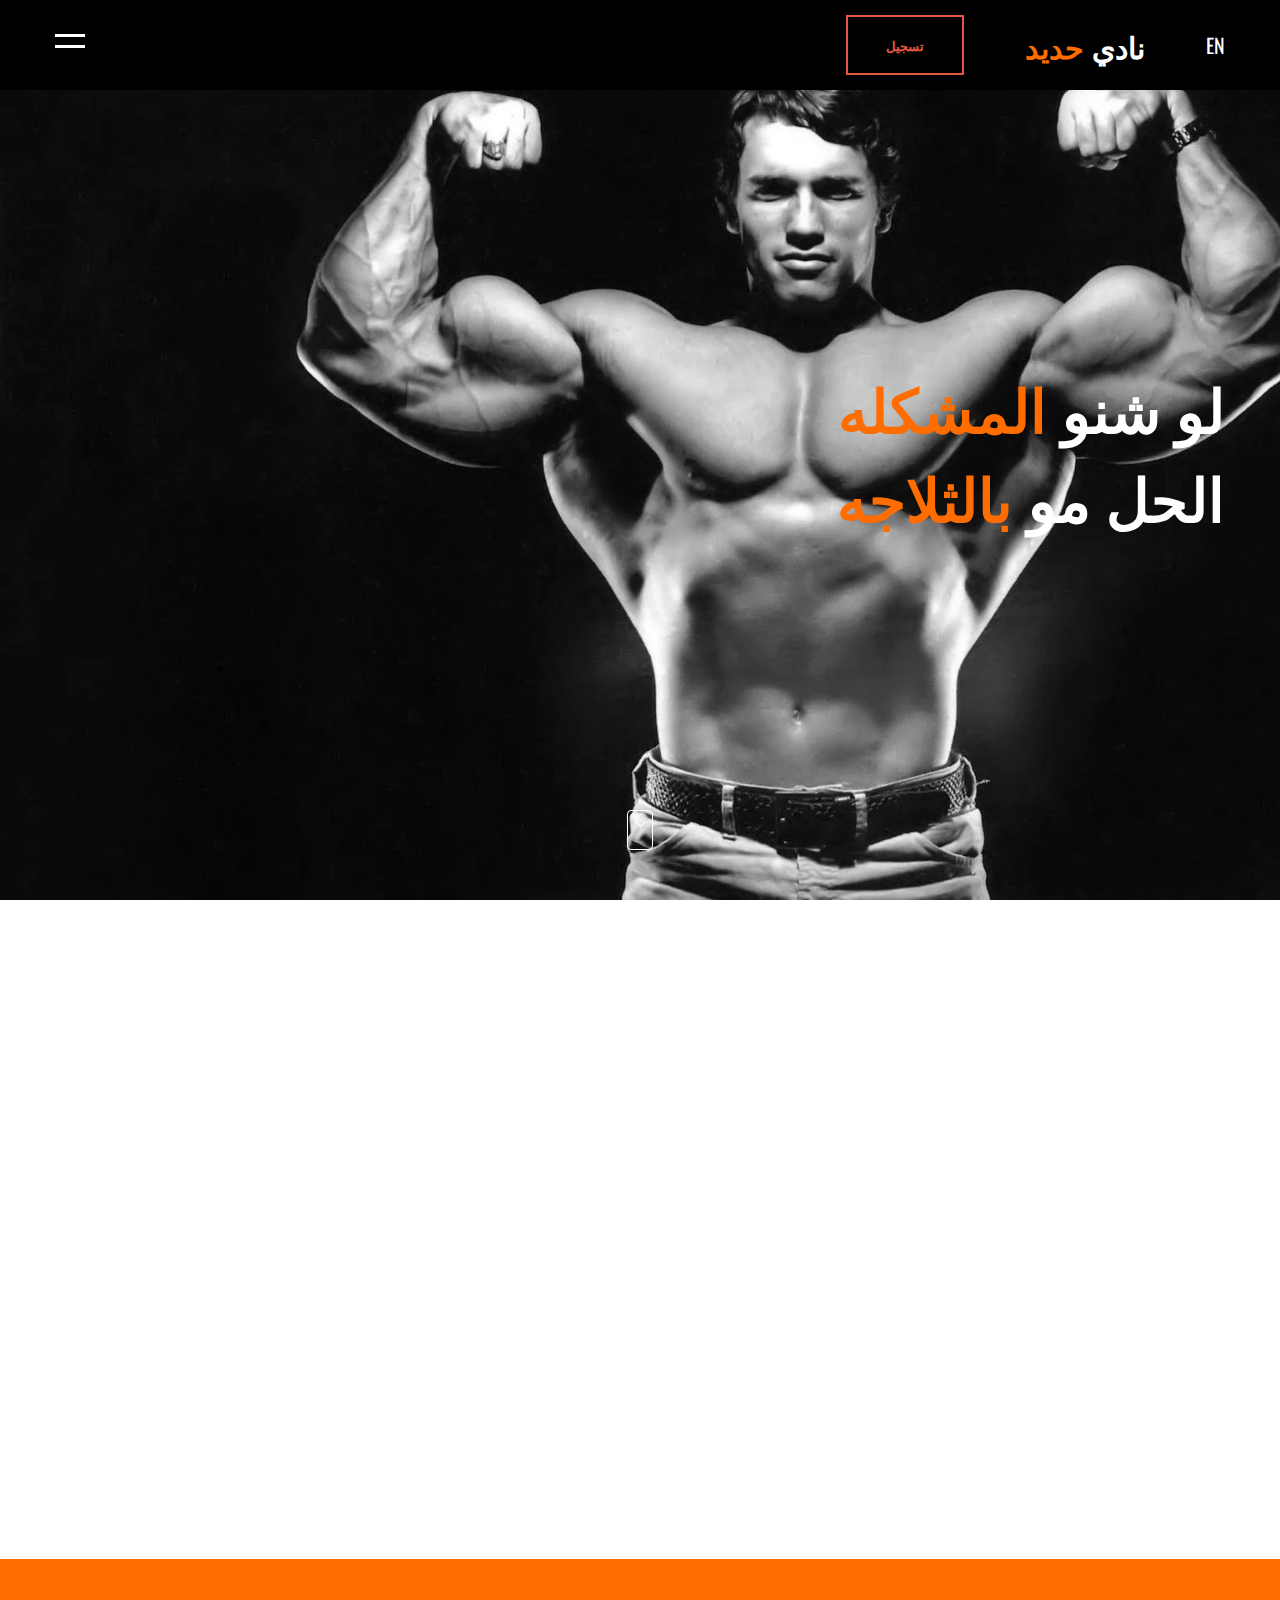
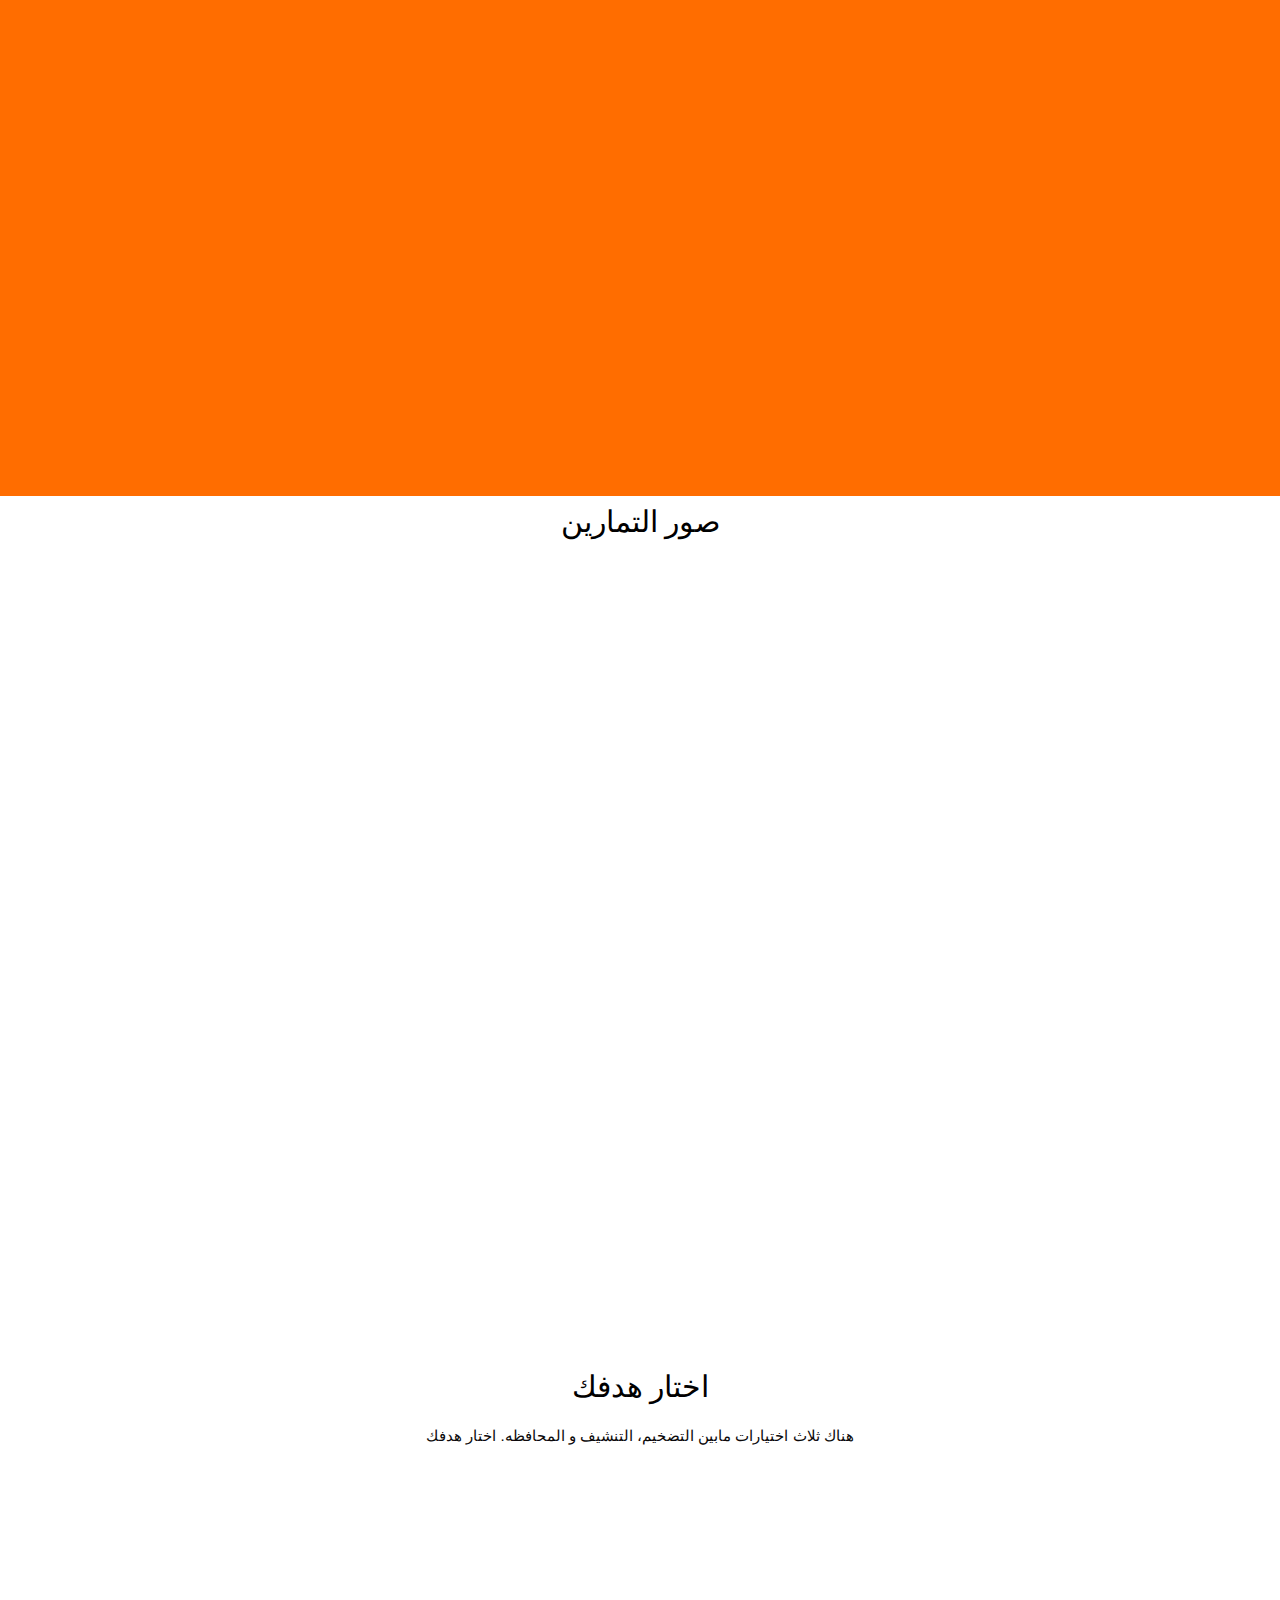
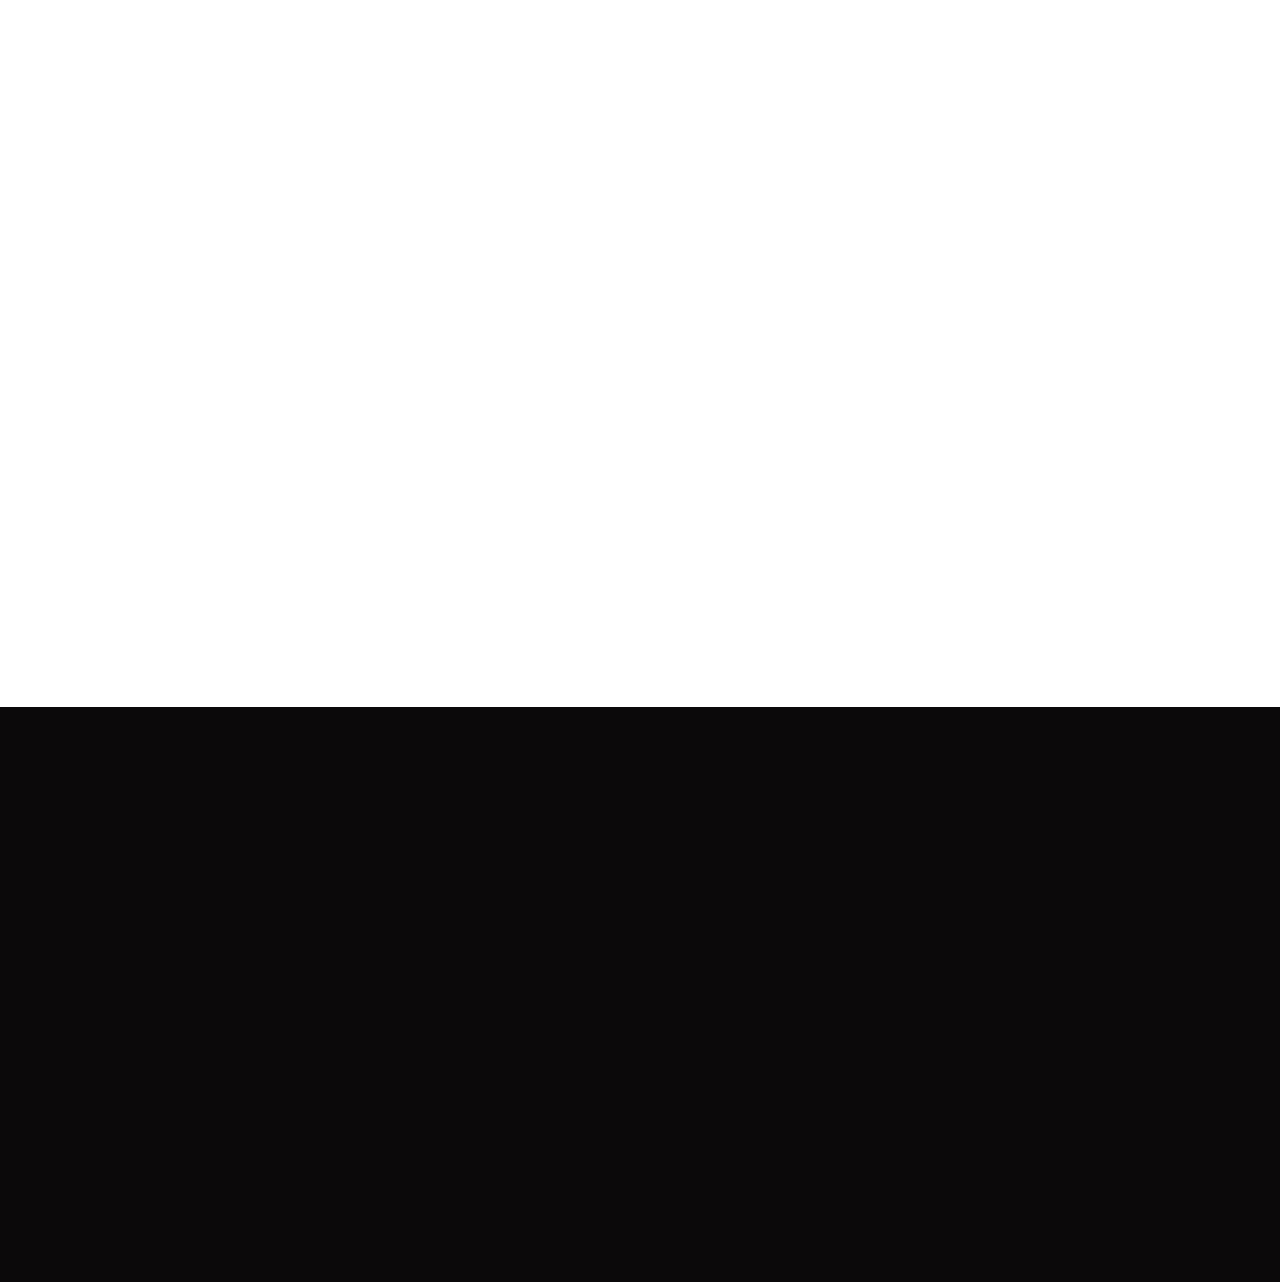
<file: HADEED-AR/html/index.html>
<!DOCTYPE html>
<html>
<head>
	<title>HADEED</title>
	<meta name="viewport" content="width=device-width, initial-scale=1">
  <link rel="stylesheet" href="../css/animate.css">
	<link rel="stylesheet" type="text/css" href="../css/style.css">
  <style>
    .wow:first-child {
      visibility: hidden;
    }
  </style>

<link rel="shortcut icon" type="image/jpg" href="../images/gym-icon.jpg"/>               

</head>
<body>
 
 <!-- Start Header  -->
 <header>
 	 <div class="container">
		<a class="ez" href="../../HADEED/html/index.html">EN</a>

 	 	<div class="logo">
 	 		 <a href="./index.html">نادي <span>حديد</span></a>
 	 	</div>
		  <a href="./sign.html"><button class="sign">تسجيل</button></a>

 	 	<a href="javascript:void(0)" class="ham-burger">
 	       <span></span>	
 	       <span></span>
 	 	</a>
 	 	<div class="nav">
 	 		<ul>
 	 			<li><a href="#home">الرئيسيه</a></li>
 	 			<li><a href="#about">معلومات</a></li>
 	 			<li><a href="#service">نصائح</a></li>
 	 			<li><a href="#price">العروض</a></li>
 	 			<li><a href="#contact">التواصل</a></li>
 	 		</ul>
 	 	</div>
 	 </div>
 </header>
 <!-- End Header  -->

  <!-- Start Home -->
  <section class="home wow flash" id="home">
  	 <div class="container">
  	 	  <h1 class="wow slideInLeft" data-wow-delay="1s">لو شنو <span>المشكله</span>  </h1>
  	 	  <h1 class="wow slideInRight" data-wow-delay="1s">الحل مو  <span>بالثلاجه</span></h1>
  	 </div>
  	  <!-- go down -->
  	      <a href="#about" class="go-down">
  	      	  <i class="fa fa-angle-down" aria-hidden="true"></i>
  	      </a>
  	  <!-- go down -->

  </section>
  <!-- End Home -->


 <!-- Start About -->
  <section class="about" id="about">
  	  <div class="container">
  	  	  <div class="content">
  	  	  	   <div class="box abhove wow bounceInUp">
  	  	  	   	   <div class="inner">
  	  	  	   	   	   <div class="img">
  	  	  	   	   	   	  <img src="../images/about1.jpg" alt="about" />
  	  	  	   	   	   </div>
                       <div class="text">
                       	   <h4>القلب والأوعية الدموية</h4>
                       	   <p>يمكن أن يكون لتمارين القلب المنتظمة تأثير إيجابي على بناء عضلاتك. يعمل نظام القلب والأوعية الدموية بشكل أفضل وأكثر كفاءة ، بما في ذلك زيادة نمو الشعيرات الدموية في العضلات. هذا يحسن الدورة الدموية في العضلات.</p>
                       </div>
  	  	  	   	   </div>
  	  	  	   </div>
  	  	  	   	<div class="box abhove wow bounceInUp" data-wow-delay="0.2s">
  	  	  	   	   <div class="inner">
  	  	  	   	   	   <div class="img">
  	  	  	   	   	   	  <img src="../images/about2.jpg" alt="about" />
  	  	  	   	   	   </div>
                       <div class="text">
                       	   <h4>رفع الاثقال</h4>
                       	   <p>تشمل فوائد رفع الأثقال بناء العضلات وحرق الدهون في الجسم وتقوية العظام والمفاصل وتقليل مخاطر الإصابة وتحسين صحة القلب. من المهم أن تبدأ ببطء ، وأن تأخذ أيام راحة ، وأن تستخدم الشكل المناسب.وزيادة القدرة على التركيز والتفكير السليم</p>
                       </div>
  	  	  	   	   </div>
  	  	  	   </div>
  	  	  	   <div class="box abhove wow bounceInUp" data-wow-delay="0.4s">
  	  	  	   	   <div class="inner">
  	  	  	   	   	   <div class="img">
  	  	  	   	   	   	  <img src="../images/about3.jpg" alt="about" />
  	  	  	   	   	   </div>
                       <div class="text">
                       	   <h4>التغذيه</h4>
                       	   <p>يمكن أن يساعد الحصول على تغذية جيدة في: تقليل مخاطر الإصابة بأمراض مختلفة مثل السكري وأمراض القلب والسكتة الدماغية وأنواع مختلفة من السرطانات وهشاشة العظام. كما تقلل التغذية الجيدة من ارتفاع ضغط الدم ويمكن أن تخفض الكوليسترول المرتفع.
						</p>
                       </div>
  	  	  	   	   </div>
  	  	  	   </div>
  	  	  </div>
  	  </div>
  </section>
 <!-- End About -->


 <!-- Start Service -->
 <section class="service" id="service">
 	<div class="container">
 		 <div class="content">
 		 	  <div class="text box wow slideInLeft">
                  <h2>النصائح</h2>
                  <p>جديد في العمل؟ قد تتساءل من أين تبدأ. اتبع هذه النصائح الأربعة للصالة الرياضية للمبتدئين ليشعروا بأنهم أقوى - جسديًا وذهنيًا - قبل وبعد كل جلسة في صالة الألعاب الرياضية.

				</p>
                  <p>تذكر أن كل شخص في صالة الألعاب الرياضية كان في حذائك مرة واحدة. غالبًا ما تكون تلك التدريبات القليلة الأولى ، بغض النظر عن مدى "سهولتها" من حيث الشدة البدنية ، هي الأكثر تحديًا عقليًا. كن فخورًا ، وكن واثقًا وثق في أن مهاراتك في الصالة الرياضية وذكائك في اللياقة البدنية سيزدادان بمرور الوقت.</p>
                  <a href="../html/sign.html" class="btn">ابدأ الان</a>
 		 	  </div>
 		 	  <div class="accordian box wow slideInRight">
 		 	  	    <div class="accordian-container active">
 		 	  	    	<div class="head">
 		 	  	    		<h4>كن فخور</h4>
 		 	  	    		<span class="fa fa-angle-down"></span>
 		 	  	    	</div>
 		 	  	    	<div class="body">
 		 	  	    		<p>قبل الغوص في نصائح الصالة الرياضية العملية للمبتدئين ، تذكر أن أهم محفز للتمرين هو الثقة بالنفس. سواء كنت ترفع 100 رطل أو رطل واحد ، يجب أن تفخر بنفسك لأنك حضرت إلى صالة الألعاب الرياضية على الإطلاق! لا تخيف الآخرين أو تخاف من طلب المساعدة.

							</p>
 		 	  	    	</div>
 		 	  	    </div>
 		 	  	    <div class="accordian-container">
 		 	  	    	<div class="head">
 		 	  	    		<h4>كن قويا</h4>
 		 	  	    		<span class="fa fa-angle-up"></span>
 		 	  	    	</div>
 		 	  	    	<div class="body">
 		 	  	    		<p>غالبًا ما يتدفق المبتدئون على المطاحن والدورات الثابتة لأن هذه الأجهزة سهلة لجميع الأعمار ومستويات القدرة. لكن لا تتعثر في شبق القلب - حاول دمج يومين على الأقل من تمارين القوة في روتينك الأسبوعي. إذا لم تكن مستعدًا لاستكشاف غرفة الوزن ، فتذكر أن تمارين وزن الجسم يمكن أن تكون بنفس الفعالية في بناء القوة.</p>
 		 	  	    	</div>
 		 	  	    </div>
 		 	  	    <div class="accordian-container">
 		 	  	    	<div class="head">
 		 	  	    		<h4>كن واقعي</h4>
 		 	  	    		<span class="fa fa-angle-up"></span>
 		 	  	    	</div>
 		 	  	    	<div class="body">
 		 	  	    		<p>يعد فقدان الوزن واكتساب القوة وتعزيز القدرة على التحمل وزيادة المرونة أهدافًا طويلة المدى - لذلك لا تتوقع الوصول إلى القوة المطلقة في أسبوع واحد. كن واقعيًا بشأن الأهداف التي حددتها لنفسك. على سبيل المثال ، انظر إذا كان بإمكانك إضافة خمسة أرطال إضافية إلى ضغط كتفك أو قص 10 ثوانٍ من وقت ميلك في غضون شهر.

							</p>
 		 	  	    	</div>
 		 	  	    </div>
 		 	  	    <div class="accordian-container">
 		 	  	    	<div class="head">
 		 	  	    		<h4>ارتاح وكرر</h4>
 		 	  	    		<span class="fa fa-angle-up"></span>
 		 	  	    	</div>
 		 	  	    	<div class="body">
 		 	  	    		<p>حتى أكثر الرياضيين خبرة يقدرون أهمية الراحة بعد التمرين الشاق. حاولي الحصول على ثماني ساعات من النوم كل ليلة ، وخذي يوم راحة واحدًا على الأقل أسبوعيًا ودائماً امشي إلى صالة الألعاب الرياضية استعدادًا لتكرار تمرين قوي آخر. بمجرد أن تبدأ في الروتين ، ستتخرج من حالتك "مبتدئًا" في أي وقت من الأوقات.

							</p>
 		 	  	    	</div>
 		 	  	    </div>
 		 	  </div>
 		 </div>
 	</div>
 </section>
 <!-- End Service -->


<!-- End Start Today -->



<!-- Start Gallery -->
  <section class="gallery" id="gallery">
  	 <h2>صور التمارين</h2>
  	<div class="content">
  		 <div class="box wow slideInLeft">
  		 	 <img src="../images/gallery1.jpg" alt="gallery" />
  		 </div>
  		 <div class="box wow slideInRight">
  		 	 <img src="../images/gallery2.jpg" alt="gallery" />
  		 </div>
  		 <div class="box wow slideInLeft">
  		 	 <img src="../images/gallery3.jpg" alt="gallery" />
  		 </div>
  		 <div class="box wow slideInRight">
  		 	 <img src="../images/gallery4.jpg" alt="gallery" />
  		 </div>
  	</div>
  </section>
<!-- End Gallery -->

 <!-- Start Price -->
  <section class="price-package" id="price">
  	 <div class="container">
  	 	  <h2>اختار هدفك</h2>
  	 	  <p class="title-p">هناك ثلاث اختيارات مابين التضخيم، التنشيف و المحافظه. اختار هدفك </p>
  	 	  <div class="content">
  	 	  	  <div class="box wow bounceInUp">
  	 	  	  	  <div class="inner">
  	 	  	  	  	   <div class="price-tag">
  	 	  	  	  	   	  التضخيم
  	 	  	  	  	   </div>
  	 	  	  	  	   <div class="img">
  	 	  	  	  	   	 <img src="../images/price1.jpg" alt="price" />
  	 	  	  	  	   </div>
  	 	  	  	  	   <div class="text">
  	 	  	  	  	   	  <h3>بناء كتلة عضلية عالية </h3>
							<p>في الغالب للنحيفين</p>		  
									 
  	 	  	  	  	   	  <p>بناء عضل	</p>

  	 	  	  	  	   	  <p>تحسين أداء تدريب المقاومة.	</p>

  	 	  	  	  	   	  <p>احتمالية زيادة الدهون الزائدة.</p>

  	 	  	  	  	   	  <p>فائض السعرات الحرارية وزيادة الوزن.</p>
  	 	  	  	  	   
  	 	  	  	  	   	  <a href="../html/sign.html" class="btn">سجل الان</a>
  	 	  	  	  	   </div>
  	 	  	  	  </div>
  	 	  	  </div>
  	 	  	  <div class="box wow bounceInUp" data-wow-delay="0.2s">
  	 	  	  	  <div class="inner">
  	 	  	  	  	   <div class="price-tag">
  	 	  	  	  	   	  التنشيف
  	 	  	  	  	   </div>
  	 	  	  	  	   <div class="img">
  	 	  	  	  	   	 <img src="../images/price2.jpg" alt="price" />
  	 	  	  	  	   </div>
  	 	  	  	  	   <div class="text">
  	 	  	  	  	   	  <h3>لخساره الدهون</h3>
  	 	  	  	  	   	  <p>نقص السعرات الحرارية وفقدان الوزن.
						</p>
  	 	  	  	  	   	  <p>	صيانة العضلات.</p>
  	 	  	  	  	   	  <p>لا قيود الوقت.</p>
  	 	  	  	  	   	  <p>انخفاض محتمل في أداء تدريب المقاومة..
						</p>
  	 	  	  	  	   	  
  	 	  	  	  	   	  <a href="../html/sign.html" class="btn">سجل الان</a>
  	 	  	  	  	   </div>
  	 	  	  	  </div>
  	 	  	  </div>
  	 	  	  <div class="box wow bounceInUp" data-wow-delay="0.4s">
  	 	  	  	  <div class="inner">
  	 	  	  	  	   <div class="price-tag">
  	 	  	  	  	   	  المحافظه
  	 	  	  	  	   </div>
  	 	  	  	  	   <div class="img">
  	 	  	  	  	   	 <img src="../images/price3.jpg" alt="price" />
  	 	  	  	  	   </div>
  	 	  	  	  	   <div class="text">
  	 	  	  	  	   	  <h3>للمحافظه على الوزن</h3>
							<P>غالبيا للنساء</P>		  
  	 	  	  	  	   	  <p>تناول المزيد مع البقاء على عجز طفيف في السعرات الحرارية.</p>
  	 	  	  	  	   	  <p>زيادة مستوى الحفاظ على السعرات الحرارية على المدى الطويل.</p>
  	 	  	  	  	   	  <p>تصبح أقوى وتحصل على تعريف العضلات.</p>
  	 	  	  	  	   	 
  	 	  	  	  	   	  <a href="../html/sign.html" class="btn">سجل الان</a>
  	 	  	  	  	   </div>
  	 	  	  	  </div>
  	 	  	  </div>
  	 	  </div>
  	 </div>
  </section>
 <!-- End Price -->

 <!-- Start Contact -->
  <section class="contact" id="contact">
     <div class="container">
        <div class="content">
            <div class="box form wow slideInLeft">
               <form>
                  <input type="text" placeholder="ادخل اسمك">
                  <input type="text" placeholder="ادخل الايميل">
                  <input type="text" placeholder="ضع رقم هاتفك">
                  <textarea placeholder="اكتب رساله"></textarea>
                  <button type="submit">ارسل رساله</button>
               </form>
            </div>
            <div class="box text wow slideInRight">
                 <h2>ابقى على اتصال معنا</h2>
                  <p class="title-p">إذا كان لديك أي مشاكل أو استفسارات من فضلك لا تخف من التواصل معنا.</p>
                  <div class="info">
                      <ul>
                          <li><span class="fa fa-map-marker"></span> مدينة الكويت ، صباح السالم ، صالة رياضية O2 </li>
                          <li><span class="fa fa-phone"></span> ٩٦٥ ٩٩٩٩٩٩٩٩</li>
                          <li><span class="fa fa-envelope"></span> saleh@gym.com</li>
                      </ul>
                  </div>
                  <div class="social">
                       <a href=""><span class="fa fa-facebook"></span></a>
                       <a href=""><span class="fa fa-linkedin"></span></a>
                       <a href=""><span class="fa fa-skype"></span></a>
                       <a href=""><span class="fa fa-youtube-play"></span></a>
                  </div>

                  <div class="copy">
                      صنع بواسطه &copy; صالح
                  </div>
            </div>
        </div>
     </div>
  </section>
 <!-- End Contact -->



 <!-- jquery -->

 <script src="https://ajax.googleapis.com/ajax/libs/jquery/3.4.1/jquery.min.js"></script>
<script>
	$(document).ready(function(){

      $(".ham-burger, .nav ul li a").click(function(){
       
        $(".nav").toggleClass("open")

        $(".ham-burger").toggleClass("active");
      })      
      $(".accordian-container").click(function(){
      	$(".accordian-container").children(".body").slideUp();
      	$(".accordian-container").removeClass("active")
      	$(".accordian-container").children(".head").children("span").removeClass("fa-angle-down").addClass("fa-angle-up")
      	$(this).children(".body").slideDown();
      	$(this).addClass("active")
      	$(this).children(".head").children("span").removeClass("fa-angle-up").addClass("fa-angle-down")
      })

       $(".nav ul li a, .go-down").click(function(event){
         if(this.hash !== ""){

              event.preventDefault();

              var hash=this.hash; 

              $('html,body').animate({
                scrollTop:$(hash).offset().top
              },800 , function(){
                 window.location.hash=hash;
              });

              // add active class in navigation
              $(".nav ul li a").removeClass("active")
              $(this).addClass("active")
         }
      })
})

</script>
<script src="../script/script.js"></script>
<script>
    wow = new WOW(
      {
        animateClass: 'animated',
        offset:       0,
      }
    );
    wow.init();
  </script>
</body>
</html>
</file>
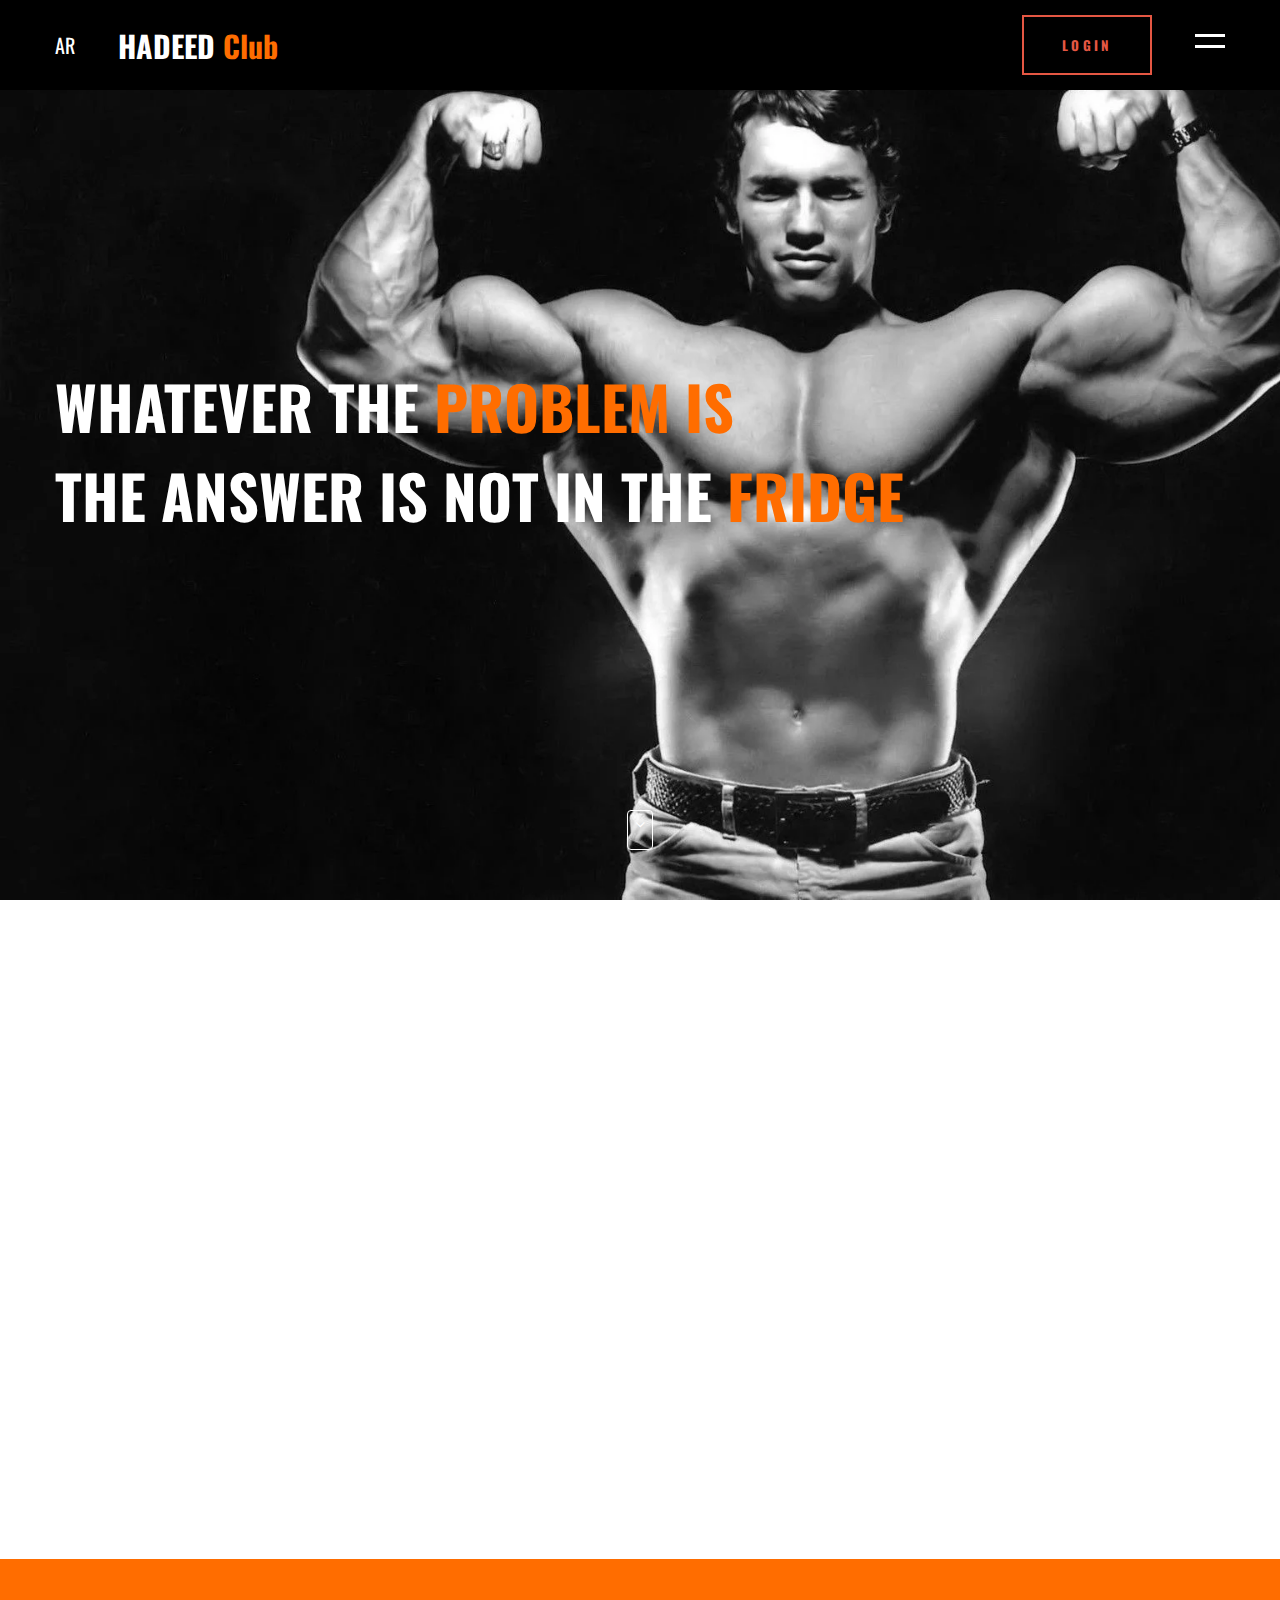
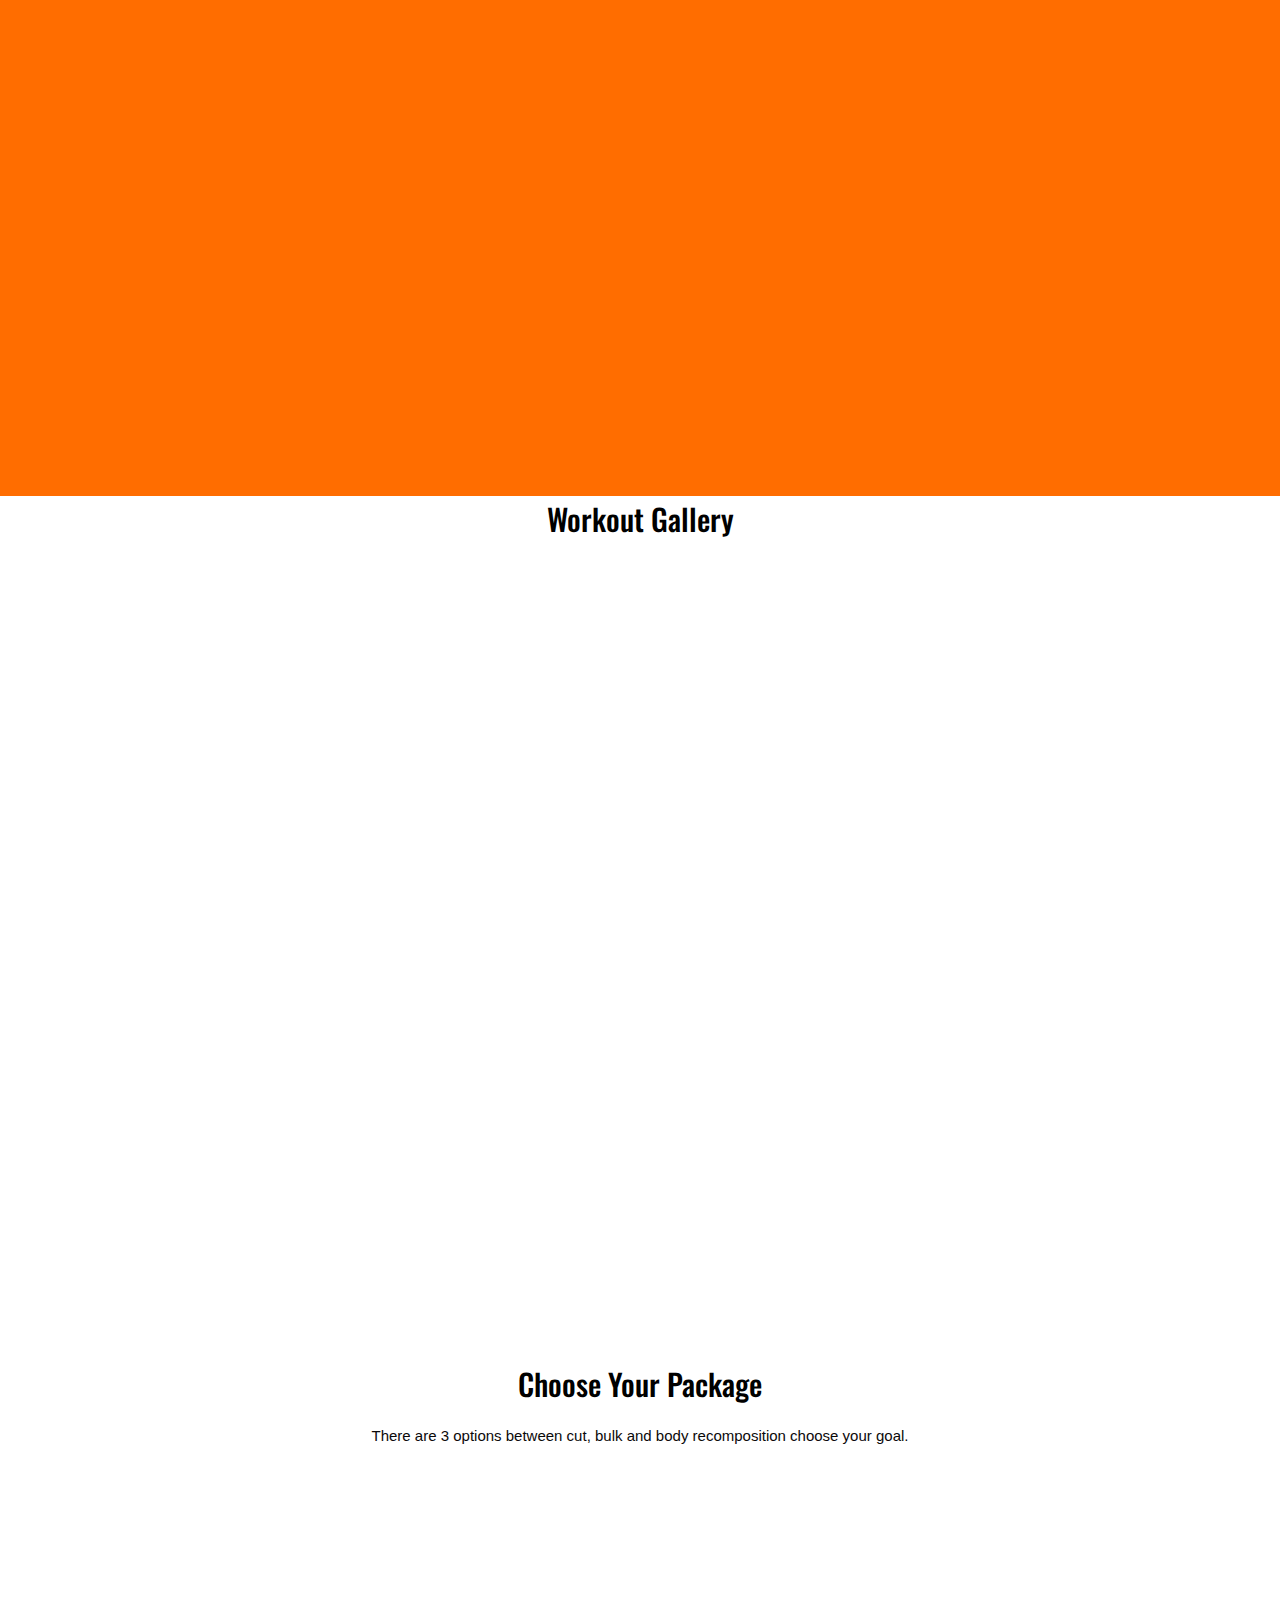
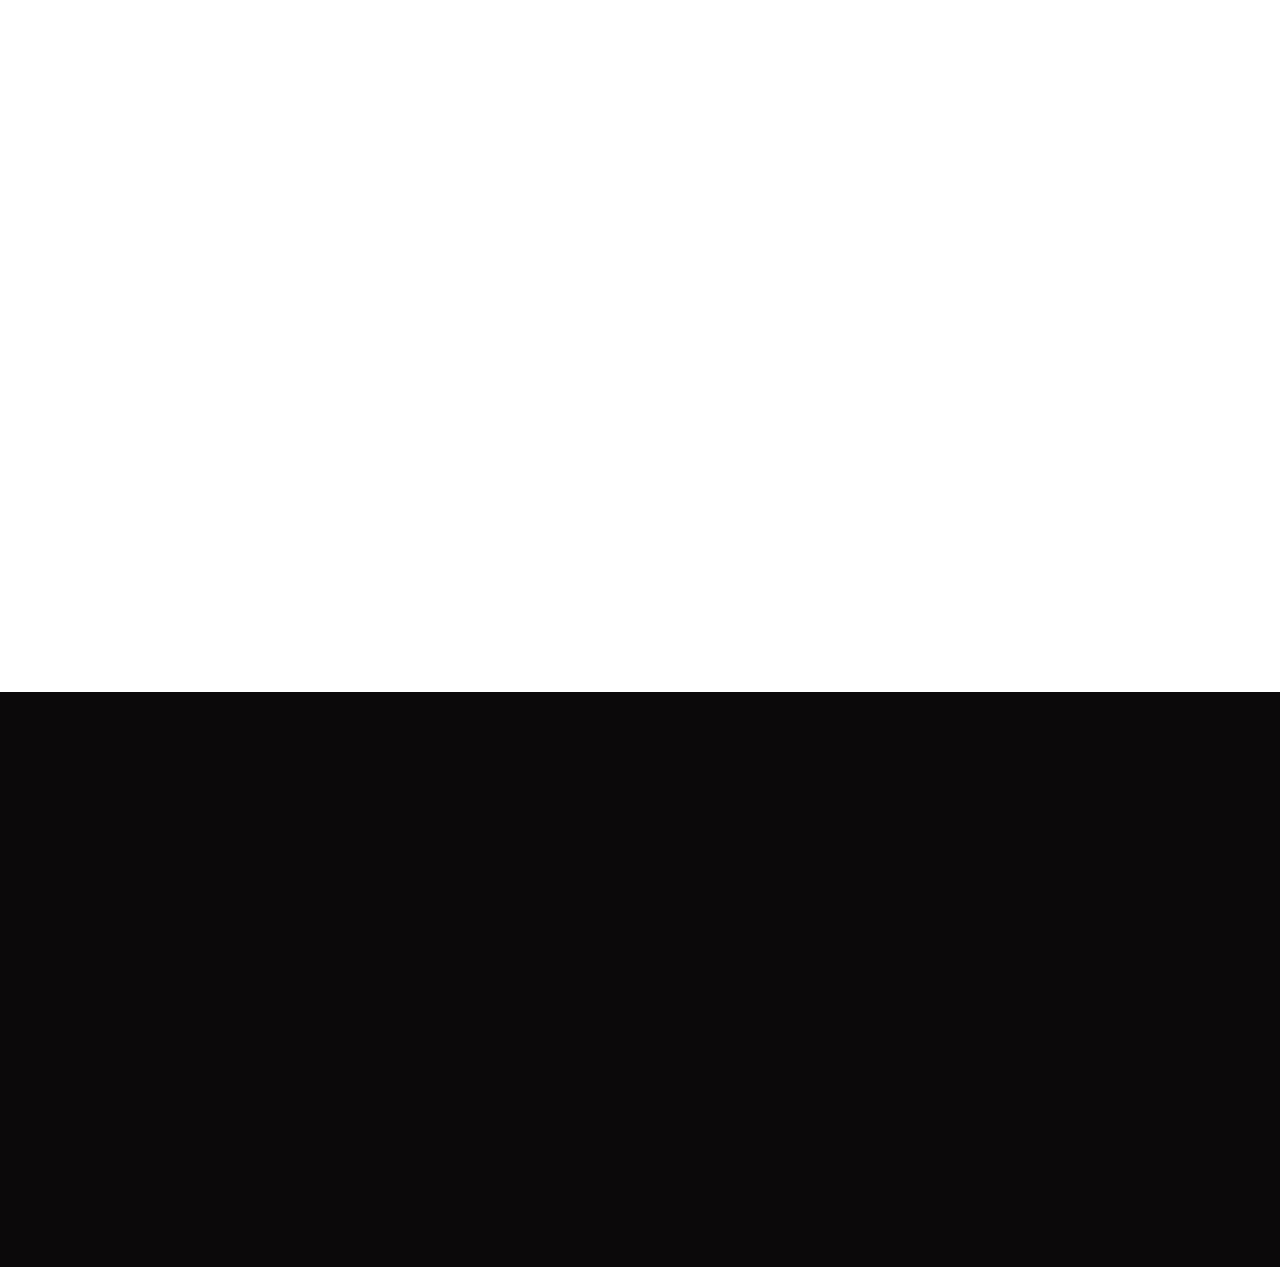
<file: HADEED/html/index.html>
<!DOCTYPE html>
<html>
<head>
	<title>HADEED</title>
	<meta name="viewport" content="width=device-width, initial-scale=1">
  <link rel="stylesheet" href="../css/animate.css">
	<link rel="stylesheet" type="text/css" href="../css/style.css">
  <style>
    .wow:first-child {
      visibility: hidden;
    }
  </style>

<link rel="shortcut icon" type="image/jpg" href="../images/gym-icon.jpg"/>               

</head>
<body>
 
 <!-- Start Header  -->
 <header>

 	 <div class="container">
		<a class="ez" href="../../HADEED-AR/html/index.html">AR</a>

 	 	<div class="logo">
 	 		 <a href="./index.html">HADEED <span>Club</span></a>

 	 	</div>

		  <a href="./sign.html"><button class="sign">Login</button></a>
		  <!-- <a href="../../HADEED-AR/html/index.html"><button class="sign">AR</button></a> -->

 	 	<a href="javascript:void(0)" class="ham-burger">
 	       <span></span>	
 	       <span></span>
 	 	</a>
 	 	<div class="nav">
 	 		<ul>
 	 			<li><a href="#home">Home</a></li>
 	 			<li><a href="#about">About</a></li>
 	 			<li><a href="#service">Advices</a></li>
 	 			<li><a href="#price">packages</a></li>
 	 			<li><a href="#contact">Contact</a></li>
 	 		</ul>
 	 	</div>
 	 </div>
 </header>
 <!-- End Header  -->

  <!-- Start Home -->
  <section class="home wow flash" id="home">
  	 <div class="container">
  	 	  <h1 class="wow slideInLeft" data-wow-delay="1s">WHATEVER THE <span>PROBLEM IS</span>  </h1>
  	 	  <h1 class="wow slideInRight" data-wow-delay="1s">THE ANSWER IS NOT IN THE <span>FRIDGE</span></h1>
  	 </div>
  	  <!-- go down -->
  	      <a href="#about" class="go-down">
  	      	  <i class="fa fa-angle-down" aria-hidden="true"></i>
  	      </a>
  	  <!-- go down -->

  </section>
  <!-- End Home -->


 <!-- Start About -->
  <section class="about" id="about">
  	  <div class="container">
  	  	  <div class="content">
  	  	  	   <div class="box abhove wow bounceInUp">
  	  	  	   	   <div class="inner">
  	  	  	   	   	   <div class="img">
  	  	  	   	   	   	  <img src="../images/about1.jpg" alt="about" />
  	  	  	   	   	   </div>
                       <div class="text">
                       	   <h4>Cardiovascular</h4>
                       	   <p>Regular cardio workouts can actually have a positive effect on your muscle building. The cardiovascular system works better and more efficiently, including an increase in capillary growth in the muscles. This improves muscle circulation.</p>
                       </div>
  	  	  	   	   </div>
  	  	  	   </div>
  	  	  	   	<div class="box abhove wow bounceInUp" data-wow-delay="0.2s">
  	  	  	   	   <div class="inner">
  	  	  	   	   	   <div class="img">
  	  	  	   	   	   	  <img src="../images/about2.jpg" alt="about" />
  	  	  	   	   	   </div>
                       <div class="text">
                       	   <h4>Lifting Weight</h4>
                       	   <p>The benefits of lifting weights include building muscle, burning body fat, strengthening your bones and joints, reducing injury risk, and improving heart health. It's important to start slow, take rest days, use proper form.</p>
                       </div>
  	  	  	   	   </div>
  	  	  	   </div>
  	  	  	   <div class="box abhove wow bounceInUp" data-wow-delay="0.4s">
  	  	  	   	   <div class="inner">
  	  	  	   	   	   <div class="img">
  	  	  	   	   	   	  <img src="../images/about3.jpg" alt="about" />
  	  	  	   	   	   </div>
                       <div class="text">
                       	   <h4>Nutrition</h4>
                       	   <p>Having good nutrition can help: reduce the risk of different diseases such as diabetes, heart disease, stroke, various types of cancers, and osteoporosis. Good Nutrition also reduces high blood pressure and it can lower high cholesterol.
						</p>
                       </div>
  	  	  	   	   </div>
  	  	  	   </div>
  	  	  </div>
  	  </div>
  </section>
 <!-- End About -->


 <!-- Start Service -->
 <section class="service" id="service">
 	<div class="container">
 		 <div class="content">
 		 	  <div class="text box wow slideInLeft">
                  <h2>Advices</h2>
                  <p>New to working out? You might be wondering where to start. Follow these four gym tips for beginners to feel stronger — physically and mentally — before and after every gym session.

				</p>
                  <p>Remember that everyone at the gym was once in your shoes. Those first few workouts, no matter how "easy" they are in terms of physical intensity, are often the most mentally challenging. Be proud, remain confident and trust that your gym skills and fitness savvy will increase over time.</p>
                  <a href="../html/sign.html" class="btn">Start Now</a>
 		 	  </div>
 		 	  <div class="accordian box wow slideInRight">
 		 	  	    <div class="accordian-container active">
 		 	  	    	<div class="head">
 		 	  	    		<h4>Be Proud</h4>
 		 	  	    		<span class="fa fa-angle-down"></span>
 		 	  	    	</div>
 		 	  	    	<div class="body">
 		 	  	    		<p>Before diving into the practical gym tips for beginners, remember that the most important exercise catalyst is confidence. Whether you're lifting 100 pounds or 1 pound, you should be proud of yourself for showing up at the gym at all! Don't be intimidated by others or scared to ask for help.

							</p>
 		 	  	    	</div>
 		 	  	    </div>
 		 	  	    <div class="accordian-container">
 		 	  	    	<div class="head">
 		 	  	    		<h4>Stay Strong</h4>
 		 	  	    		<span class="fa fa-angle-up"></span>
 		 	  	    	</div>
 		 	  	    	<div class="body">
 		 	  	    		<p>Beginners often flock to the treadmills and stationary cycles because these machines are easy for all ages and ability levels. But don't get stuck in a cardio rut — try incorporating at least two days of strength training into your weekly routine. If you aren't feeling ready to explore the weight room, remember that bodyweight exercises can be just as effective at building strength.</p>
 		 	  	    	</div>
 		 	  	    </div>
 		 	  	    <div class="accordian-container">
 		 	  	    	<div class="head">
 		 	  	    		<h4>Be Realistic</h4>
 		 	  	    		<span class="fa fa-angle-up"></span>
 		 	  	    	</div>
 		 	  	    	<div class="body">
 		 	  	    		<p>Losing weight, gaining strength, boosting endurance and increasing flexibility are all long-term goals — so don't expect to reach ultimate strength in a single week. Be realistic about the goals you set for yourself. For example, see if you can add five more pounds to your shoulder press or shave ten seconds off of your mile time within a month.

							</p>
 		 	  	    	</div>
 		 	  	    </div>
 		 	  	    <div class="accordian-container">
 		 	  	    	<div class="head">
 		 	  	    		<h4>Rest And Repeat</h4>
 		 	  	    		<span class="fa fa-angle-up"></span>
 		 	  	    	</div>
 		 	  	    	<div class="body">
 		 	  	    		<p>Even the most experienced athletes appreciate the importance of rest after a hard workout. Try to get eight hours of sleep every night, take at least one rest day a week and always walk into the gym ready to repeat another solid workout. Once you get into a routine, you'll graduate from your "beginner" status in no time.

							</p>
 		 	  	    	</div>
 		 	  	    </div>
 		 	  </div>
 		 </div>
 	</div>
 </section>
 <!-- End Service -->


<!-- End Start Today -->



<!-- Start Gallery -->
  <section class="gallery" id="gallery">
  	 <h2>Workout Gallery</h2>
  	<div class="content">
  		 <div class="box wow slideInLeft">
  		 	 <img src="../images/gallery1.jpg" alt="gallery" />
  		 </div>
  		 <div class="box wow slideInRight">
  		 	 <img src="../images/gallery2.jpg" alt="gallery" />
  		 </div>
  		 <div class="box wow slideInLeft">
  		 	 <img src="../images/gallery3.jpg" alt="gallery" />
  		 </div>
  		 <div class="box wow slideInRight">
  		 	 <img src="../images/gallery4.jpg" alt="gallery" />
  		 </div>
  	</div>
  </section>
<!-- End Gallery -->

 <!-- Start Price -->
  <section class="price-package" id="price">
  	 <div class="container">
  	 	  <h2>Choose Your Package</h2>
  	 	  <p class="title-p">There are 3 options between cut, bulk and body recomposition choose your goal. </p>
  	 	  <div class="content">
  	 	  	  <div class="box wow bounceInUp">
  	 	  	  	  <div class="inner">
  	 	  	  	  	   <div class="price-tag">
  	 	  	  	  	   	  BULK
  	 	  	  	  	   </div>
  	 	  	  	  	   <div class="img">
  	 	  	  	  	   	 <img src="../images/price1.jpg" alt="price" />
  	 	  	  	  	   </div>
  	 	  	  	  	   <div class="text">
  	 	  	  	  	   	  <h3>BUILDING HIGH MUSCLE-MASS </h3>
							<p>Mostly for skiny</p>		  
									 
  	 	  	  	  	   	  <p>muscle gaining.	</p>

  	 	  	  	  	   	  <p>improved resistance-training performance.	</p>

  	 	  	  	  	   	  <p>potential for excess fat gain.</p>

  	 	  	  	  	   	  <p>calorie surplus and weight gain.</p>
  	 	  	  	  	   
  	 	  	  	  	   	  <a href="../html/sign.html" class="btn">Join Now</a>
  	 	  	  	  	   </div>
  	 	  	  	  </div>
  	 	  	  </div>
  	 	  	  <div class="box wow bounceInUp" data-wow-delay="0.2s">
  	 	  	  	  <div class="inner">
  	 	  	  	  	   <div class="price-tag">
  	 	  	  	  	   	  CUT
  	 	  	  	  	   </div>
  	 	  	  	  	   <div class="img">
  	 	  	  	  	   	 <img src="../images/price2.jpg" alt="price" />
  	 	  	  	  	   </div>
  	 	  	  	  	   <div class="text">
  	 	  	  	  	   	  <h3>FOR LOOSING FAT</h3>
  	 	  	  	  	   	  <p>calorie deficit and weight loss.
						</p>
  	 	  	  	  	   	  <p>	muscle maintenance.</p>
  	 	  	  	  	   	  <p>No Time Restrictions.</p>
  	 	  	  	  	   	  <p>potential decrease in resistance-training performance.
						</p>
  	 	  	  	  	   	  
  	 	  	  	  	   	  <a href="../html/sign.html" class="btn">Join Now</a>
  	 	  	  	  	   </div>
  	 	  	  	  </div>
  	 	  	  </div>
  	 	  	  <div class="box wow bounceInUp" data-wow-delay="0.4s">
  	 	  	  	  <div class="inner">
  	 	  	  	  	   <div class="price-tag">
  	 	  	  	  	   	  BODY RECOMPOSITION
  	 	  	  	  	   </div>
  	 	  	  	  	   <div class="img">
  	 	  	  	  	   	 <img src="../images/price3.jpg" alt="price" />
  	 	  	  	  	   </div>
  	 	  	  	  	   <div class="text">
  	 	  	  	  	   	  <h3>FOR BODY RECOMPOSITION</h3>
							<P>Mostly for females</P>		  
  	 	  	  	  	   	  <p>eat more staying on a slight caloric deficit.</p>
  	 	  	  	  	   	  <p>increase your calorie maintenance level in the long run.</p>
  	 	  	  	  	   	  <p>become stronger and obtain muscle definition.</p>
  	 	  	  	  	   	 
  	 	  	  	  	   	  <a href="../html/sign.html" class="btn">Join Now</a>
  	 	  	  	  	   </div>
  	 	  	  	  </div>
  	 	  	  </div>
  	 	  </div>
  	 </div>
  </section>
 <!-- End Price -->

 <!-- Start Contact -->
  <section class="contact" id="contact">
     <div class="container">
        <div class="content">
            <div class="box form wow slideInLeft">
               <form>
                  <input type="text" placeholder="Enter Name">
                  <input type="text" placeholder="Enter Email">
                  <input type="text" placeholder="Enter Mobile">
                  <textarea placeholder="Enter Message"></textarea>
                  <button type="submit">Send Message</button>
               </form>
            </div>
            <div class="box text wow slideInRight">
                 <h2>Get Connected with us</h2>
                  <p class="title-p">If you have any issues or enquiries please dont be affraid to coommunicate with us.</p>
                  <div class="info">
                      <ul>
                          <li><span class="fa fa-map-marker"></span> Kuwait City, Sabah AL-Salem, O2 GYM </li>
                          <li><span class="fa fa-phone"></span> 965 99999999</li>
                          <li><span class="fa fa-envelope"></span> saleh@gym.com</li>
                      </ul>
                  </div>
                  <div class="social">
                       <a href=""><span class="fa fa-facebook"></span></a>
                       <a href=""><span class="fa fa-linkedin"></span></a>
                       <a href=""><span class="fa fa-skype"></span></a>
                       <a href=""><span class="fa fa-youtube-play"></span></a>
                  </div>

                  <div class="copy">
                      PowerBy &copy; SALEH
                  </div>
            </div>
        </div>
     </div>
  </section>
 <!-- End Contact -->



 <!-- jquery -->

 <script src="https://ajax.googleapis.com/ajax/libs/jquery/3.4.1/jquery.min.js"></script>
<script>
	$(document).ready(function(){

      $(".ham-burger, .nav ul li a").click(function(){
       
        $(".nav").toggleClass("open")

        $(".ham-burger").toggleClass("active");
      })      
      $(".accordian-container").click(function(){
      	$(".accordian-container").children(".body").slideUp();
      	$(".accordian-container").removeClass("active")
      	$(".accordian-container").children(".head").children("span").removeClass("fa-angle-down").addClass("fa-angle-up")
      	$(this).children(".body").slideDown();
      	$(this).addClass("active")
      	$(this).children(".head").children("span").removeClass("fa-angle-up").addClass("fa-angle-down")
      })

       $(".nav ul li a, .go-down").click(function(event){
         if(this.hash !== ""){

              event.preventDefault();

              var hash=this.hash; 

              $('html,body').animate({
                scrollTop:$(hash).offset().top
              },800 , function(){
                 window.location.hash=hash;
              });

              // add active class in navigation
              $(".nav ul li a").removeClass("active")
              $(this).addClass("active")
         }
      })
})

</script>
<script src="../script/script.js"></script>
<script>
    wow = new WOW(
      {
        animateClass: 'animated',
        offset:       0,
      }
    );
    wow.init();
  </script>
</body>
</html>
</file>
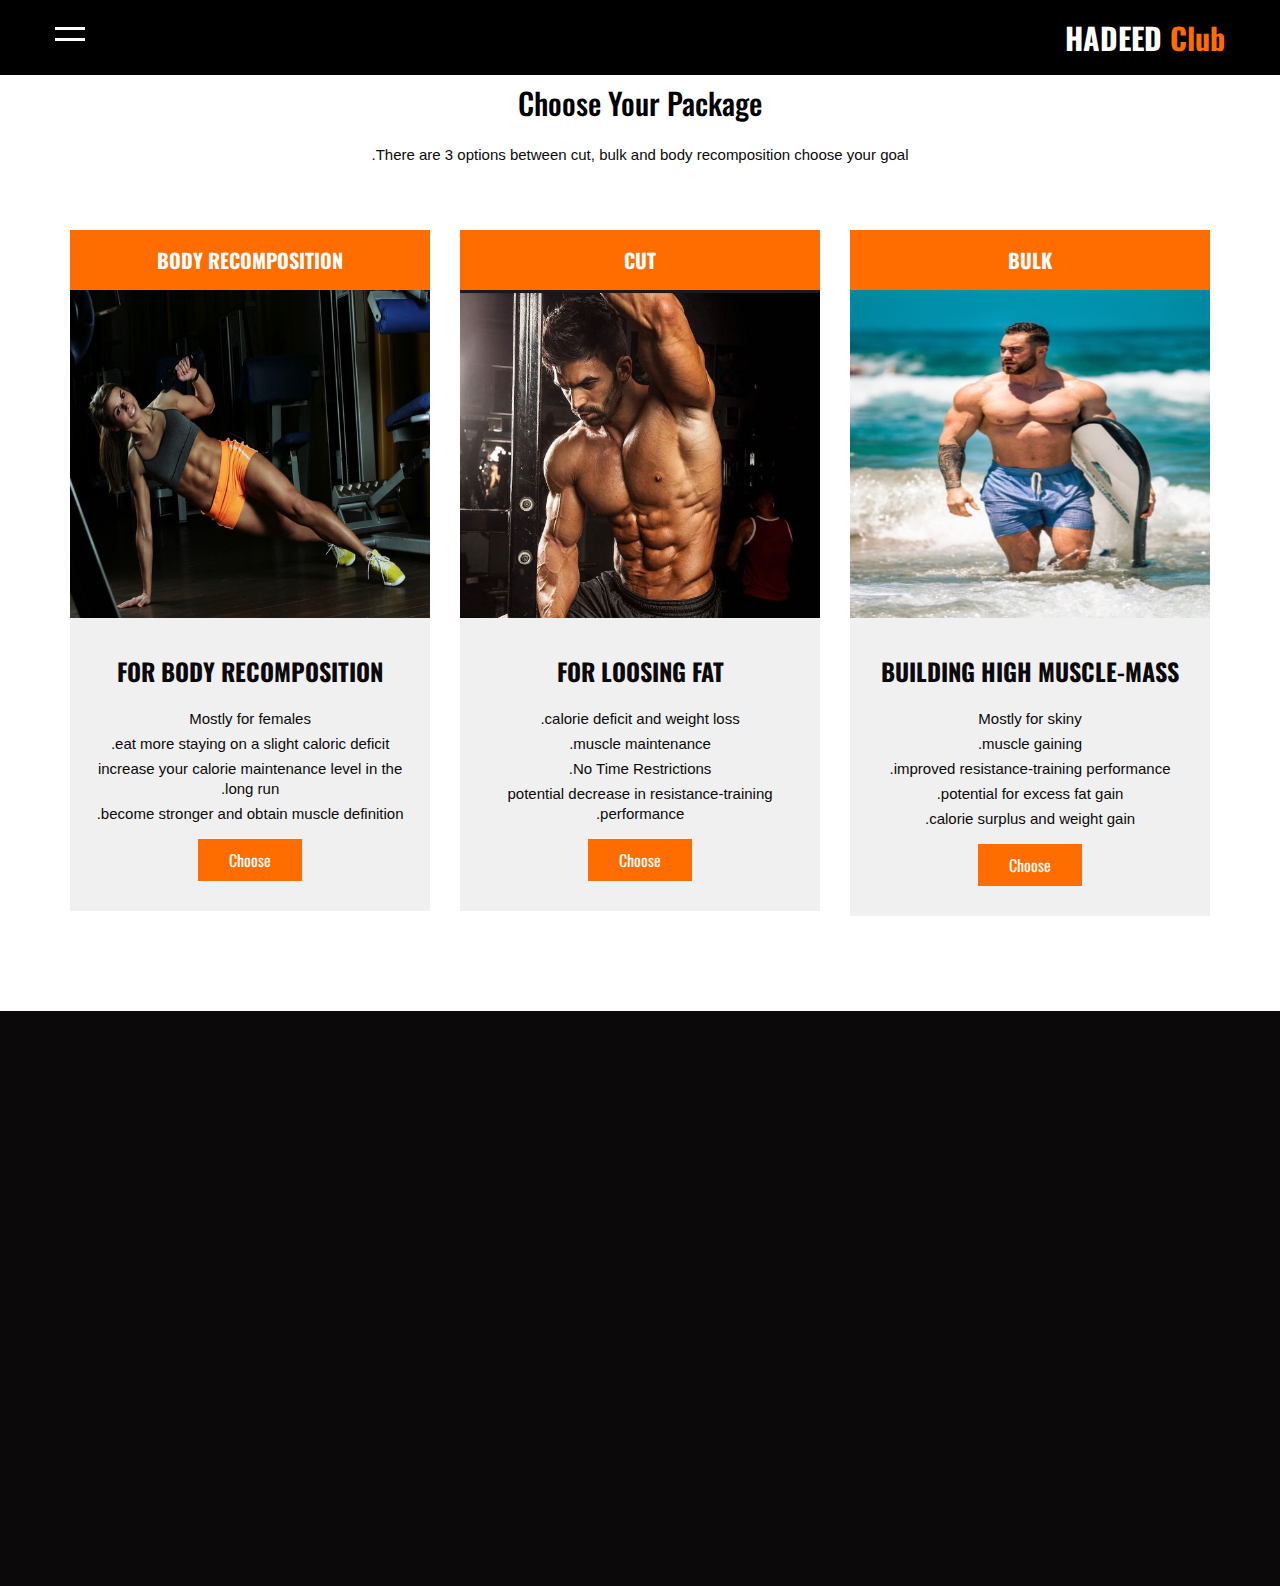
<file: HADEED-AR/html/choose.html>
<!DOCTYPE html>
<html>
<head>
	<title>HADEED</title>
	<meta name="viewport" content="width=device-width, initial-scale=1">
  <link rel="stylesheet" href="../css/animate.css">
	<link rel="stylesheet" type="text/css" href="../css/style.css">
  <style>
    .wow:first-child {
      visibility: hidden;
    }
  </style>

<link rel="shortcut icon" type="image/jpg" href="../images/gym-icon.jpg"/>               

</head>
<body>
 
 <!-- Start Header  -->
 <header>
 	 <div class="container">
 	 	<div class="logo">
 	 		 <a href="./index.html">HADEED <span>Club</span></a>
 	 	</div>
 	 	<a href="javascript:void(0)" class="ham-burger">
 	       <span></span>	
 	       <span></span>
 	 	</a>
 	 	<div class="nav">
 	 		<ul>
 	 			<li><a href="./index.html">Home</a></li>
 	 			<li><a href="./index.html">About</a></li>
 	 			<li><a href="./index.html">Advices</a></li>
 	 			<li><a href="./index.html">packages</a></li>
 	 			<li><a href="./index.html">Contact</a></li>
 	 		</ul>
 	 	</div>
 	 </div>
 </header>
 <!-- End Header  -->

 <!-- Start Choose -->
<section class="price-package" id="price">
    <div class="container">
          <h2>Choose Your Package</h2>
          <p class="title-p">There are 3 options between cut, bulk and body recomposition choose your goal. </p>
          <div class="content">
                <div class="box wow bounceInUp">
                      <div class="inner">
                             <div class="price-tag">
                                   BULK
                             </div>
                             <div class="img">
                                  <img src="../images/price1.jpg" alt="price" />
                             </div>
                             <div class="text">
                                   <h3>BUILDING HIGH MUSCLE-MASS </h3>
                         <p>Mostly for skiny</p>		  
                                  
                                   <p>muscle gaining.	</p>

                                   <p>improved resistance-training performance.	</p>

                                   <p>potential for excess fat gain.</p>

                                   <p>calorie surplus and weight gain.</p>
                             
                                   <a href="./bulk.html" class="btn">Choose</a>
                             </div>
                      </div>
                </div>
                <div class="box wow bounceInUp" data-wow-delay="0.2s">
                      <div class="inner">
                             <div class="price-tag">
                                   CUT
                             </div>
                             <div class="img">
                                  <img src="../images/price2.jpg" alt="price" />
                             </div>
                             <div class="text">
                                   <h3>FOR LOOSING FAT</h3>
                                   <p>calorie deficit and weight loss.
                     </p>
                                   <p>	muscle maintenance.</p>
                                   <p>No Time Restrictions.</p>
                                   <p>potential decrease in resistance-training performance.
                     </p>
                                   
                                   <a href="../html/sign.html" class="btn">Choose</a>
                             </div>
                      </div>
                </div>
                <div class="box wow bounceInUp" data-wow-delay="0.4s">
                      <div class="inner">
                             <div class="price-tag">
                                   BODY RECOMPOSITION
                             </div>
                             <div class="img">
                                  <img src="../images/price3.jpg" alt="price" />
                             </div>
                             <div class="text">
                                   <h3>FOR BODY RECOMPOSITION</h3>
                         <P>Mostly for females</P>		  
                                   <p>eat more staying on a slight caloric deficit.</p>
                                   <p>increase your calorie maintenance level in the long run.</p>
                                   <p>become stronger and obtain muscle definition.</p>
                                  
                                   <a href="../html/sign.html" class="btn">Choose</a>
                             </div>
                      </div>
                </div>
          </div>
    </div>
</section>
<!-- End Choose -->
 
 <!-- Start Contact -->
 <section class="contact" id="contact">
    <div class="container">
       <div class="content">
           <div class="box form wow slideInLeft">
              <form>
                 <input type="text" placeholder="Enter Name">
                 <input type="text" placeholder="Enter Email">
                 <input type="text" placeholder="Enter Mobile">
                 <textarea placeholder="Enter Message"></textarea>
                 <button type="submit">Send Message</button>
              </form>
           </div>
           <div class="box text wow slideInRight">
                <h2>Get Connected with us</h2>
                 <p class="title-p">If you have any issues or enquiries please dont be affraid to coommunicate with us.</p>
                 <div class="info">
                     <ul>
                         <li><span class="fa fa-map-marker"></span> Kuwait City, Sabah AL-Salem, O2 GYM </li>
                         <li><span class="fa fa-phone"></span> 965 99999999</li>
                         <li><span class="fa fa-envelope"></span> saleh@gym.com</li>
                     </ul>
                 </div>
                 <div class="social">
                      <a href=""><span class="fa fa-facebook"></span></a>
                      <a href=""><span class="fa fa-linkedin"></span></a>
                      <a href=""><span class="fa fa-skype"></span></a>
                      <a href=""><span class="fa fa-youtube-play"></span></a>
                 </div>

                 <div class="copy">
                     PowerBy &copy; SALEH
                 </div>
           </div>
       </div>
    </div>
 </section>
<!-- End Contact -->



<!-- jquery -->

<script src="https://ajax.googleapis.com/ajax/libs/jquery/3.4.1/jquery.min.js"></script>
<script>
   $(document).ready(function(){

     $(".ham-burger, .nav ul li a").click(function(){
      
       $(".nav").toggleClass("open")

       $(".ham-burger").toggleClass("active");
     })      
     $(".accordian-container").click(function(){
         $(".accordian-container").children(".body").slideUp();
         $(".accordian-container").removeClass("active")
         $(".accordian-container").children(".head").children("span").removeClass("fa-angle-down").addClass("fa-angle-up")
         $(this).children(".body").slideDown();
         $(this).addClass("active")
         $(this).children(".head").children("span").removeClass("fa-angle-up").addClass("fa-angle-down")
     })

      $(".nav ul li a, .go-down").click(function(event){
        if(this.hash !== ""){

             event.preventDefault();

             var hash=this.hash; 

             $('html,body').animate({
               scrollTop:$(hash).offset().top
             },800 , function(){
                window.location.hash=hash;
             });

             // add active class in navigation
             $(".nav ul li a").removeClass("active")
             $(this).addClass("active")
        }
     })
})

</script>
<script src="../script/script.js"></script>
<script>
   wow = new WOW(
     {
       animateClass: 'animated',
       offset:       0,
     }
   );
   wow.init();
 </script>
</body>
</html>
</file>
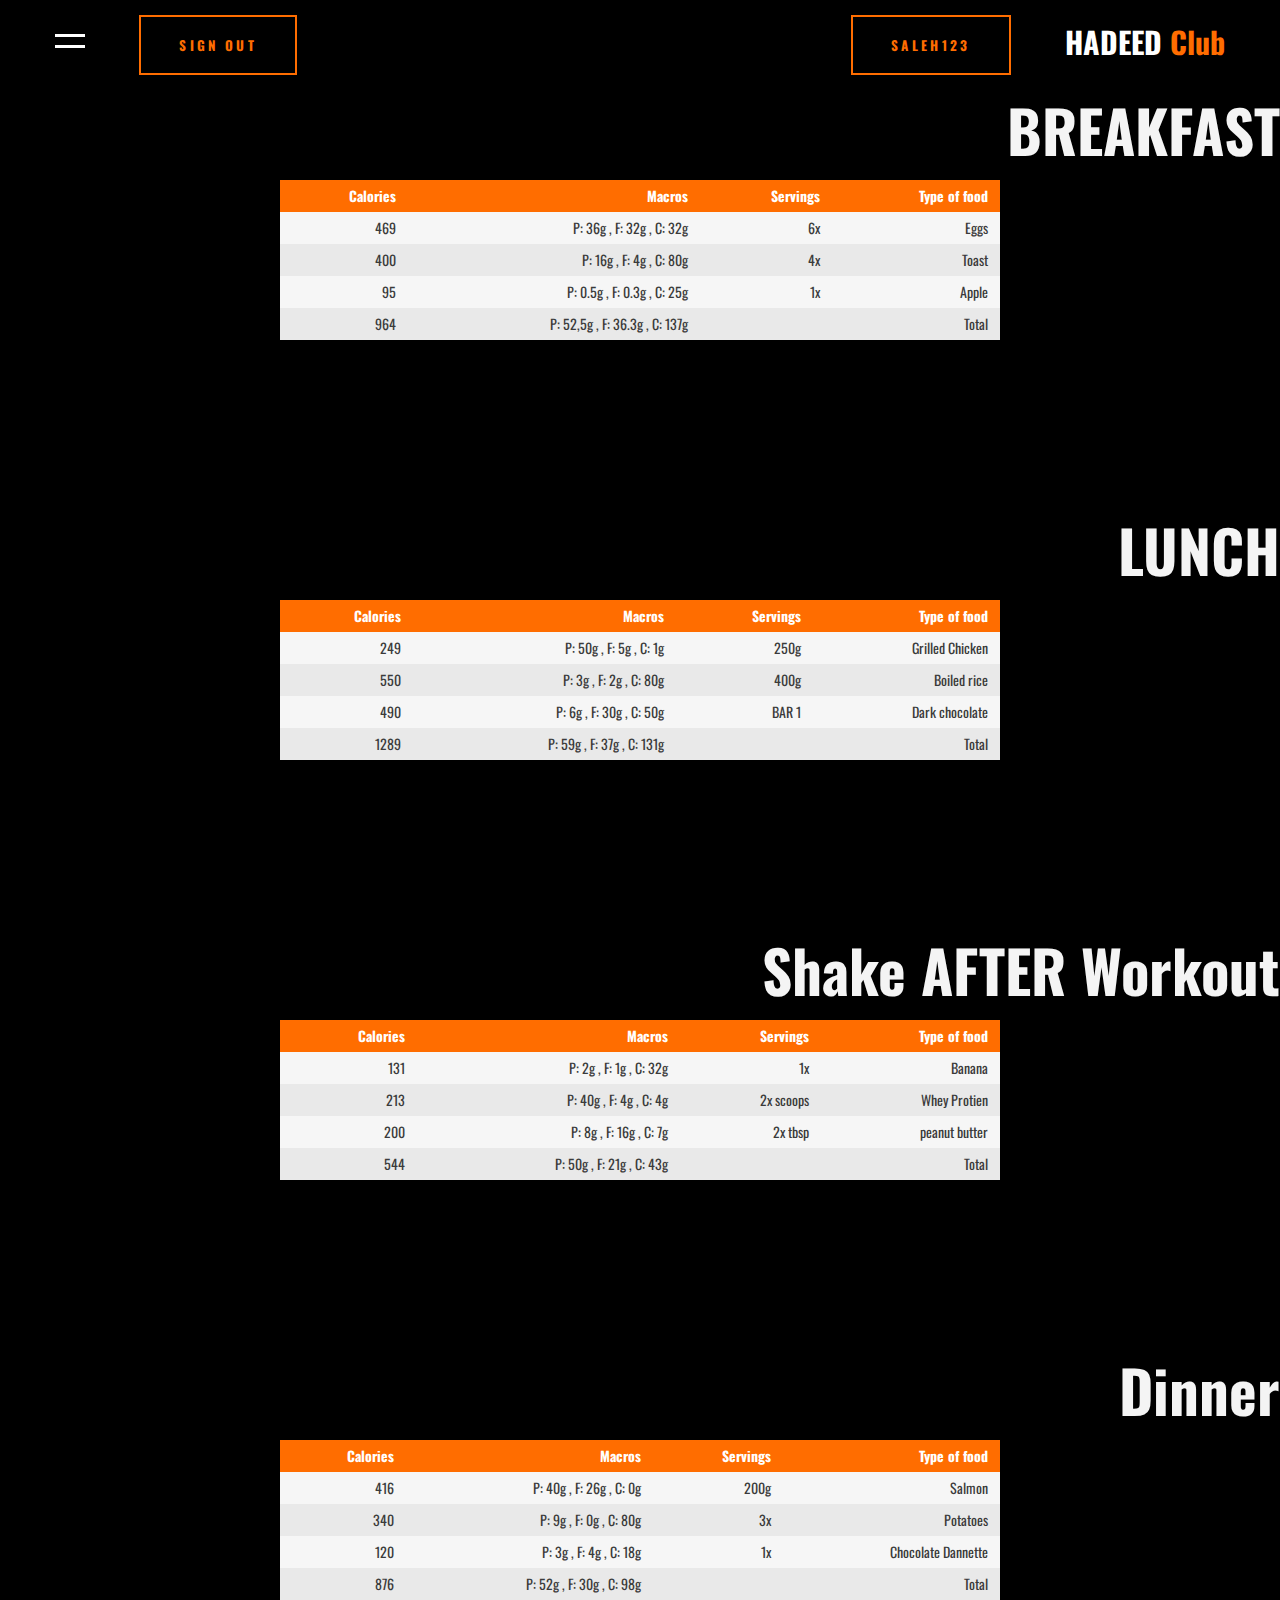
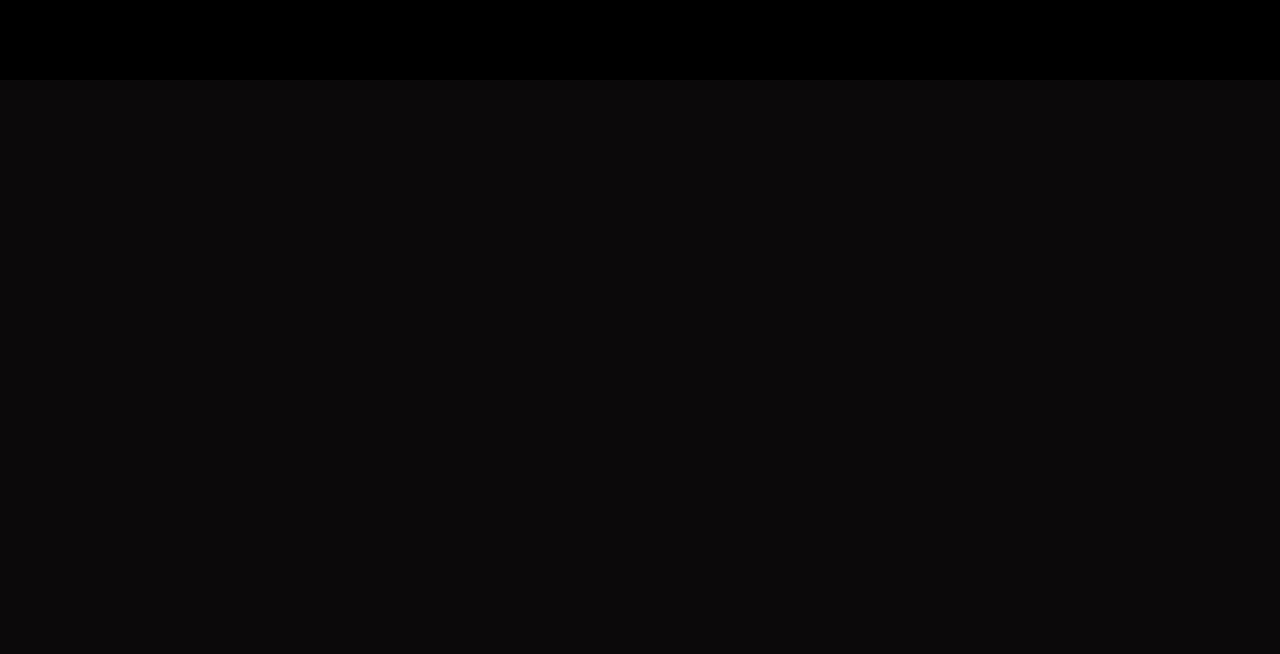
<file: HADEED-AR/html/nutri.html>
<!DOCTYPE html>
<html>
<head>
	<title>HADEED</title>
	<meta name="viewport" content="width=device-width, initial-scale=1">
  <link rel="stylesheet" href="../css/animate.css">
	<link rel="stylesheet" type="text/css" href="../css/bulk.css">
  <style>
    .wow:first-child {
      visibility: hidden;
    }
  </style>
  <link rel="stylesheet" href="../css/nutri.css">

<link rel="shortcut icon" type="image/jpg" href="../images/gym-icon.jpg"/>               

</head>
<body>
 
 <!-- Start Header  -->
 <header>
 	 <div class="container">
 	 	<div class="logo">
 	 		 <a href="./bulk.html">HADEED <span>Club</span></a>
 	 	</div>
          <a id="userlink" href="./bulk.html"><button class="sign">saleh123</button></a>
		  <a id="signoutlink" href="./index.html"><button class="signout">Sign Out</button></a>
 	 	<a href="javascript:void(0)" class="ham-burger">
 	       <span></span>	
 	       <span></span>
 	 	</a>
 	 	<div class="nav">
 	 		<ul>
 	 					<li><a href="./bulk.html">Training</a></li>
 	 			<li><a href="./nutri.html">Nutritions</a></li>
          <li><a href="./cals.html">Calories calculater</a></li>
 	 			<li><a href="./shop.html">Supplements Shop</a></li>
 	 			<li><a href="./bulk.html">Profile</a></li>
 	 			<li><a href="./bulk.html">Contact</a></li>
 	 		</ul>
 	 	</div>
 	 </div>
 </header>
 <!-- End Header  -->
 <div class="bozagah">
    <h3>BREAKFAST</h3>
   </div>
 <div class="wrapper">
    
    <div class="table">
      
      <div class="row header">
        <div class="cell">
          Type of food
        </div>
        <div class="cell">
          Servings
        </div>
        <div class="cell">
          Macros
        </div>
        <div class="cell">
          Calories
        </div>
      </div>
      
      <div class="row">
        <div class="cell" data-title="Name">
          Eggs
        </div>
        <div class="cell" data-title="Age">
         6x
        </div>
        <div class="cell" data-title="Occupation">
          P: 36g , F: 32g , C: 32g
        </div>
        <div class="cell" data-title="Location">
          469
        </div>
      </div>
      
      <div class="row">
        <div class="cell" data-title="Name">
          Toast
        </div>
        <div class="cell" data-title="Age">
          4x
        </div>
        <div class="cell" data-title="Occupation">
            P: 16g , F: 4g , C: 80g
        </div>
        <div class="cell" data-title="Location">
          400
        </div>
      </div>
      
      <div class="row">
        <div class="cell" data-title="Name">
          Apple
        </div>
        <div class="cell" data-title="Age">
          1x
        </div>
        <div class="cell" data-title="Occupation">
            P: 0.5g , F: 0.3g , C: 25g
        </div>
        <div class="cell" data-title="Location">
          95
        </div>
      </div>
      <div id="rr" class="row">
        <div  class="cell" data-title="Name">
          Total
        </div>
        <div class="cell" data-title="Age">
          
        </div>
        <div class="cell" data-title="Occupation">
            P: 52,5g , F: 36.3g , C: 137g
        </div>
        <div class="cell" data-title="Location">
          964
        </div>
      </div>
      
     
      
    </div>
</div>
<div class="bozagah1">
    <h3>LUNCH</h3>
   </div>
 <div class="wrapper">
    
    <div class="table">
      
      <div class="row header">
        <div class="cell">
          Type of food
        </div>
        <div class="cell">
          Servings
        </div>
        <div class="cell">
          Macros
        </div>
        <div class="cell">
          Calories
        </div>
      </div>
      
      <div class="row">
        <div class="cell" data-title="Name">
         Grilled Chicken 
        </div>
        <div class="cell" data-title="Age">
         250g
        </div>
        <div class="cell" data-title="Occupation">
          P: 50g , F: 5g , C: 1g
        </div>
        <div class="cell" data-title="Location">
          249
        </div>
      </div>
      
      <div class="row">
        <div class="cell" data-title="Name">
          Boiled rice
        </div>
        <div class="cell" data-title="Age">
          400g
        </div>
        <div class="cell" data-title="Occupation">
            P: 3g , F: 2g , C: 80g
        </div>
        <div class="cell" data-title="Location">
          550
        </div>
      </div>
      
      <div class="row">
        <div class="cell" data-title="Name">
         Dark chocolate
        </div>
        <div class="cell" data-title="Age">
          1 BAR
        </div>
        <div class="cell" data-title="Occupation">
            P: 6g , F: 30g , C: 50g
        </div>
        <div class="cell" data-title="Location">
          490
        </div>
      </div>
      <div id="rr1" class="row">
        <div class="cell" data-title="Name">
          Total
        </div>
        <div class="cell" data-title="Age">
          
        </div>
        <div class="cell" data-title="Occupation">
            P: 59g , F: 37g , C: 131g
        </div>
        <div class="cell" data-title="Location">
          1289
        </div>
      </div>
     
      
    </div>
</div>
<div class="bozagah2">
    <h3> Shake AFTER Workout</h3>
   </div>
 <div class="wrapper">
    
    <div class="table">
      
      <div class="row header">
        <div class="cell">
          Type of food
        </div>
        <div class="cell">
          Servings
        </div>
        <div class="cell">
          Macros
        </div>
        <div class="cell">
          Calories
        </div>
      </div>
      
      <div class="row">
        <div class="cell" data-title="Name">
        Banana
        </div>
        <div class="cell" data-title="Age">
         1x
        </div>
        <div class="cell" data-title="Occupation">
          P: 2g , F: 1g , C: 32g
        </div>
        <div class="cell" data-title="Location">
          131
        </div>
      </div>
      
      <div class="row">
        <div class="cell" data-title="Name">
          Whey Protien
        </div>
        <div class="cell" data-title="Age">
          2x scoops
        </div>
        <div class="cell" data-title="Occupation">
            P: 40g , F: 4g , C: 4g
        </div>
        <div class="cell" data-title="Location">
          213
        </div>
      </div>
      
      <div class="row">
        <div class="cell" data-title="Name">
          peanut butter
        </div>
        <div class="cell" data-title="Age">
          2x tbsp
        </div>
        <div class="cell" data-title="Occupation">
            P: 8g , F: 16g , C: 7g
        </div>
        <div class="cell" data-title="Location">
          200
        </div>
      </div>
      <div id="rr2" class="row">
        <div class="cell" data-title="Name">
          Total
        </div>
        <div class="cell" data-title="Age">
          
        </div>
        <div class="cell" data-title="Occupation">
            P: 50g , F: 21g , C: 43g
        </div>
        <div class="cell" data-title="Location">
          544
        </div>
      </div>
      
     
      
    </div>
</div>
<div class="bozagah1">
    <h3> Dinner</h3>
   </div>
 <div class="wrapper">
    
    <div class="table">
      
      <div class="row header">
        <div class="cell">
          Type of food
        </div>
        <div class="cell">
          Servings
        </div>
        <div class="cell">
          Macros
        </div>
        <div class="cell">
          Calories
        </div>
      </div>
      
      <div class="row">
        <div class="cell" data-title="Name">
        Salmon
        </div>
        <div class="cell" data-title="Age">
         200g
        </div>
        <div class="cell" data-title="Occupation">
          P: 40g , F: 26g , C: 0g
        </div>
        <div class="cell" data-title="Location">
          416
        </div>
      </div>
      
      <div class="row">
        <div class="cell" data-title="Name">
          Potatoes
        </div>
        <div class="cell" data-title="Age">
          3x
        </div>
        <div class="cell" data-title="Occupation">
            P: 9g , F: 0g , C: 80g
        </div>
        <div class="cell" data-title="Location">
          340
        </div>
      </div>
      
      <div class="row">
        <div class="cell" data-title="Name">
          Chocolate Dannette
        </div>
        <div class="cell" data-title="Age">
         1x
        </div>
        <div class="cell" data-title="Occupation">
            P: 3g , F: 4g , C: 18g
        </div>
        <div class="cell" data-title="Location">
          120
        </div>
      </div>
      <div id="rr3" class="row">
        <div class="cell" data-title="Name">
          Total
        </div>
        <div class="cell" data-title="Age">
          
        </div>
        <div class="cell" data-title="Occupation">
            P: 52g , F: 30g , C: 98g
        </div>
        <div class="cell" data-title="Location">
          876
        </div>
      </div>
     
      
    </div>
</div>








 <!-- Start Contact -->
 <section class="contact" id="contact">
    <div class="container">
       <div class="content">
           <div class="box form wow slideInLeft">
              <form>
                 <input type="text" placeholder="Enter Name">
                 <input type="text" placeholder="Enter Email">
                 <input type="text" placeholder="Enter Mobile">
                 <textarea placeholder="Enter Message"></textarea>
                 <button type="submit">Send Message</button>
              </form>
           </div>
           <div class="box text wow slideInRight">
                <h2>Get Connected with us</h2>
                 <p class="title-p">If you have any issues or enquiries please dont be affraid to coommunicate with us.</p>
                 <div class="info">
                     <ul>
                         <li><span class="fa fa-map-marker"></span> Kuwait City, Sabah AL-Salem, O2 GYM </li>
                         <li><span class="fa fa-phone"></span> 965 99999999</li>
                         <li><span class="fa fa-envelope"></span> saleh@gym.com</li>
                     </ul>
                 </div>
                 <div class="social">
                      <a href=""><span class="fa fa-facebook"></span></a>
                      <a href=""><span class="fa fa-linkedin"></span></a>
                      <a href=""><span class="fa fa-skype"></span></a>
                      <a href=""><span class="fa fa-youtube-play"></span></a>
                 </div>

                 <div class="copy">
                     PowerBy &copy; SALEH
                 </div>
           </div>
       </div>
    </div>
 </section>
<!-- End Contact -->



<!-- jquery -->

<script src="https://ajax.googleapis.com/ajax/libs/jquery/3.4.1/jquery.min.js"></script>
<script>
   $(document).ready(function(){

     $(".ham-burger, .nav ul li a").click(function(){
      
       $(".nav").toggleClass("open")

       $(".ham-burger").toggleClass("active");
     })      
     $(".accordian-container").click(function(){
         $(".accordian-container").children(".body").slideUp();
         $(".accordian-container").removeClass("active")
         $(".accordian-container").children(".head").children("span").removeClass("fa-angle-down").addClass("fa-angle-up")
         $(this).children(".body").slideDown();
         $(this).addClass("active")
         $(this).children(".head").children("span").removeClass("fa-angle-up").addClass("fa-angle-down")
     })

      $(".nav ul li a, .go-down").click(function(event){
        if(this.hash !== ""){

             event.preventDefault();

             var hash=this.hash; 

             $('html,body').animate({
               scrollTop:$(hash).offset().top
             },800 , function(){
                window.location.hash=hash;
             });

             // add active class in navigation
             $(".nav ul li a").removeClass("active")
             $(this).addClass("active")
        }
     })
})

</script>
<script src="../script/script.js"></script>
<script>
   wow = new WOW(
     {
       animateClass: 'animated',
       offset:       0,
     }
   );
   wow.init();
 </script>
</body>
</html>
</file>
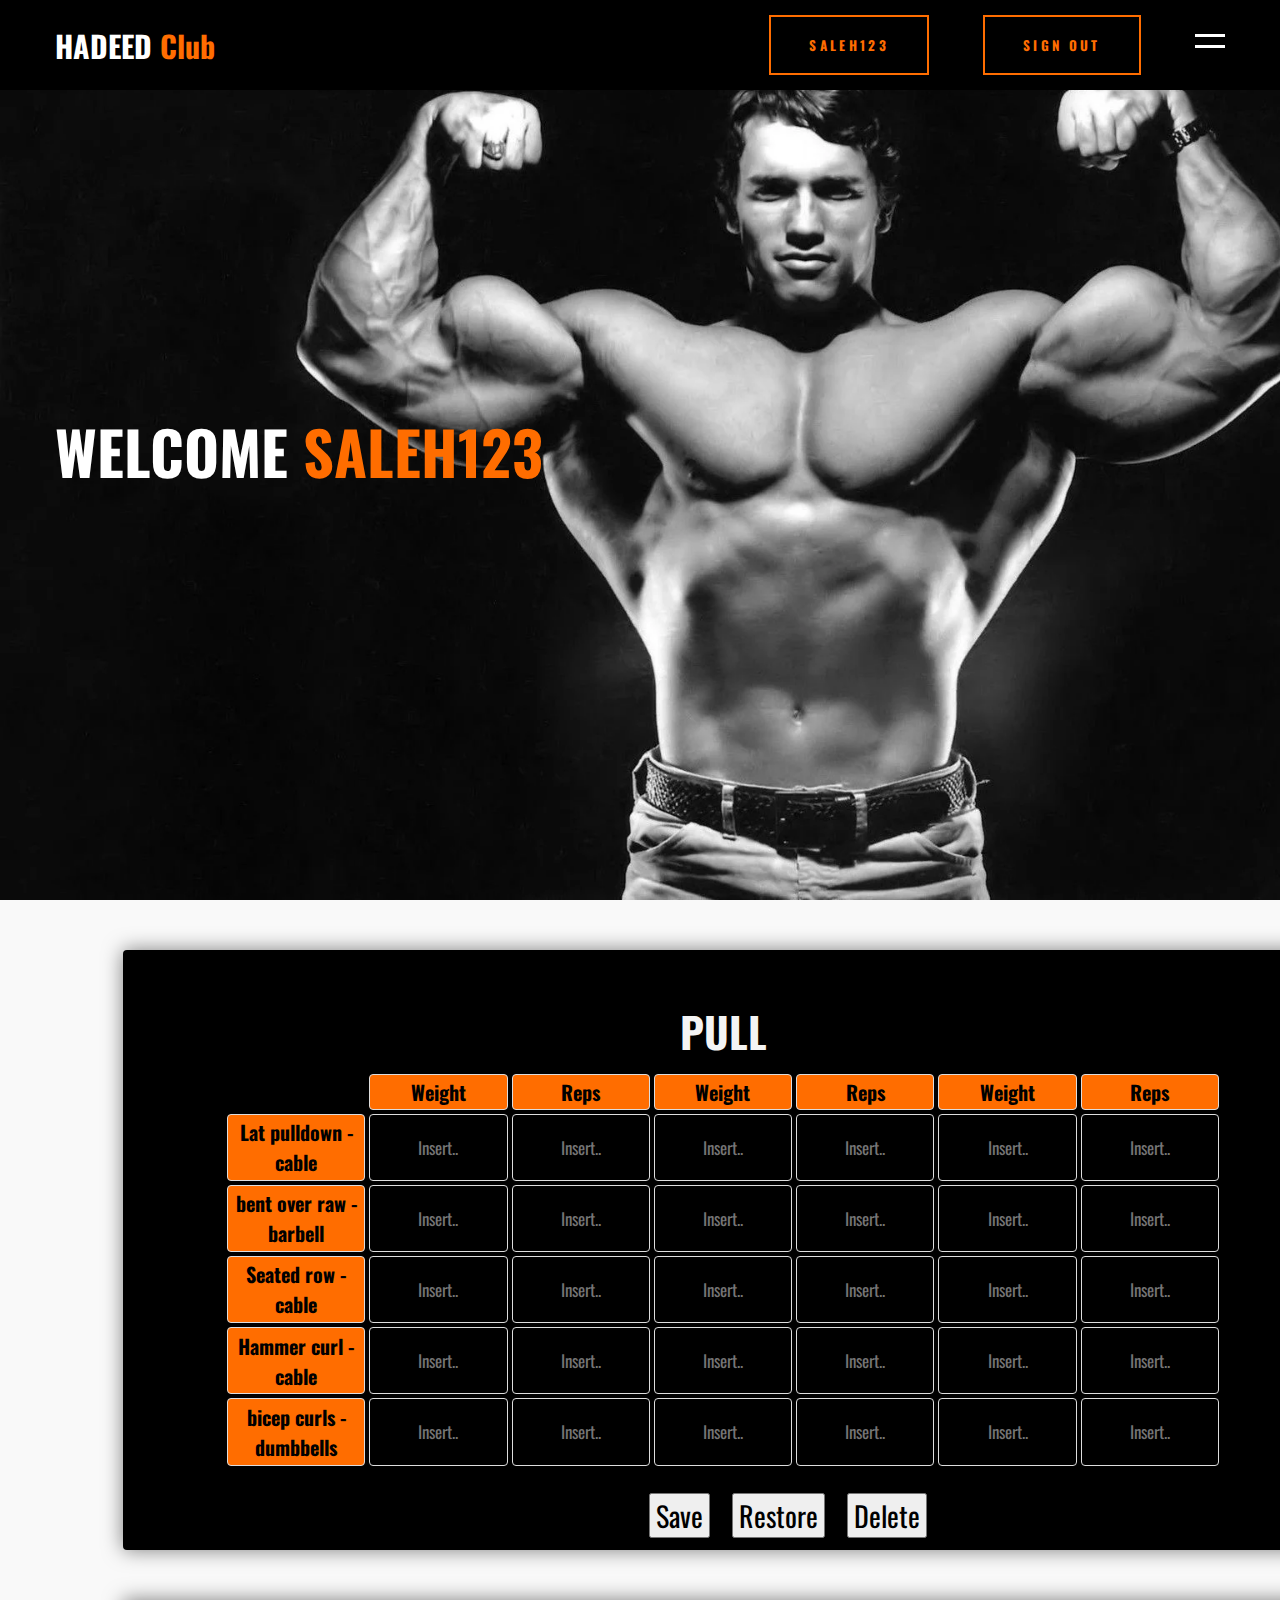
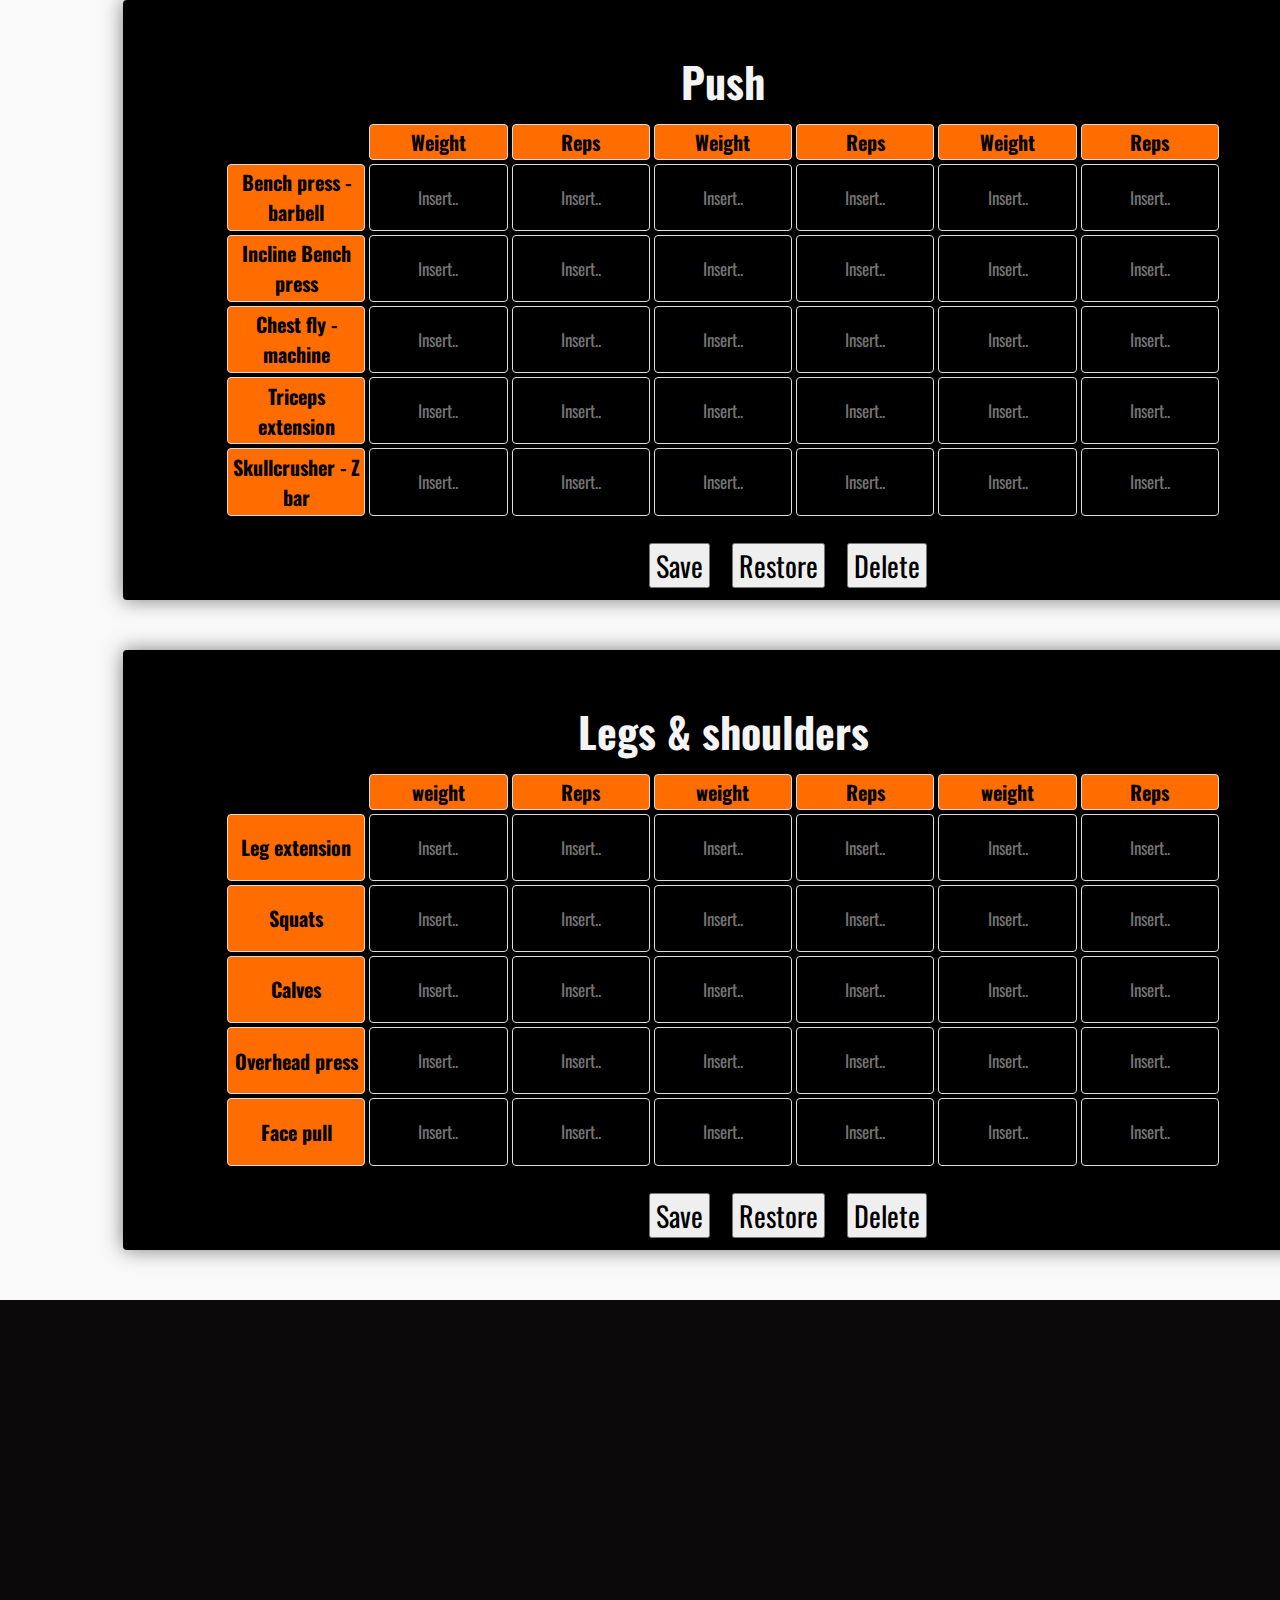
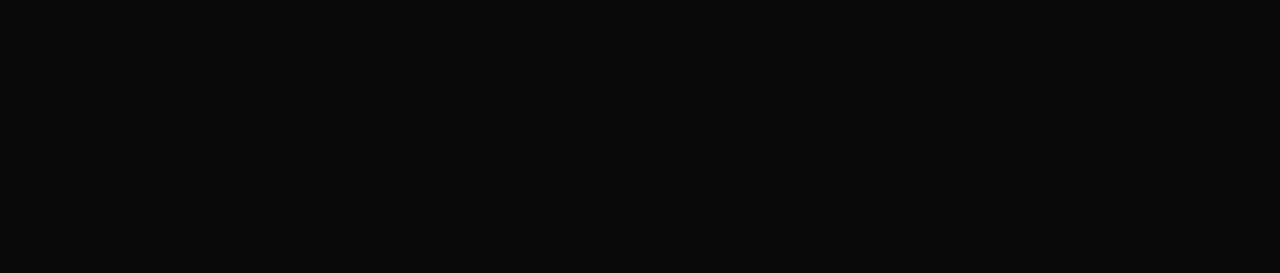
<file: HADEED/html/bulk.html>
<!DOCTYPE html>
<html>
<head>
	<title>HADEED</title>
	<meta name="viewport" content="width=device-width, initial-scale=1">
  <link rel="stylesheet" href="../css/animate.css">
	<link rel="stylesheet" type="text/css" href="../css/bulk.css">
  <style>
    .wow:first-child {
      visibility: hidden;
    }
  </style>

<link rel="shortcut icon" type="image/jpg" href="../images/gym-icon.jpg"/>               

</head>
<body>
 
 <!-- Start Header  -->
 <header>
 	 <div class="container">
 	 	<div class="logo">
 	 		 <a href="./bulk.html">HADEED <span>Club</span></a>
 	 	</div>
          <a id="userlink" href="./bulk.html"><button class="sign">saleh123</button></a>
		  <a id="signoutlink" href="./index.html"><button class="signout">Sign Out</button></a>
 	 	<a href="javascript:void(0)" class="ham-burger">
 	       <span></span>	
 	       <span></span>
 	 	</a>
 	 	<div class="nav">
 	 		<ul>
 	 			<li><a href="./bulk.html">Training</a></li>
 	 			<li><a href="./nutri.html">Nutritions</a></li>
          <li><a href="./cals.html">Calories calculater</a></li>
 	 			<li><a href="./shop.html">Supplements Shop</a></li>
 	 			<li><a href="./bulk.html">Profile</a></li>
 	 			<li><a href="./bulk.html">Contact</a></li>
 	 		</ul>
 	 	</div>
 	 </div>
 </header>
 <!-- End Header  -->
 <!-- Start Home -->
 <section class="home wow flash" id="home">
    <div class="container">
          <h1 class="wow slideInLeft" data-wow-delay="1s">Welcome <span>Saleh123</span>  </h1>
    </div>

</section>
<!-- End Home -->

<div id="containerLocal">
    <table>
      <caption>
       <h3>PULL</h3>
      </caption>
      <thead>
        <tr>
          <td id="out"></td>
          <th scope="col">Weight </th>
          <th scope="col">Reps</th>
          <th scope="col">Weight</th>
          <th scope="col">Reps</th>
          <th scope="col">Weight</th>
          <th scope="col">Reps</th>
        </tr>
      </thead>
      <tbody>
        <tr>
          <th scope="row"> <a href="https://youtu.be/NbEOW1qpWDA" target="blank"  class="tr">Lat pulldown - cable</a> </th>
          <td><input id="datiTable1" type="text" placeholder="Insert.."></td>
          <td><input id="datiTable2" type="text" placeholder="Insert.."></td>
          <td><input id="datiTable3" type="text" placeholder="Insert.."></td>
          <td><input id="datiTable4" type="text" placeholder="Insert.."></td>
          <td><input id="datiTable5" type="text" placeholder="Insert.."></td>
          <td><input id="datiTable6" type="text" placeholder="Insert.."></td>
        </tr>
        <tr>
          <th scope="row" class="tr" > bent over raw - barbell</th>
          <td><input id="datiTable7" type="text" placeholder="Insert.."></td>
          <td><input id="datiTable8" type="text" placeholder="Insert.."></td>
          <td><input id="datiTable9" type="text" placeholder="Insert.."></td>
          <td><input id="datiTable10" type="text" placeholder="Insert.."></td>
          <td><input id="datiTable11" type="text" placeholder="Insert.."></td>
          <td><input id="datiTable12" type="text" placeholder="Insert.."></td>
        </tr>
        <tr>
          <th scope="row" class="tr" >Seated row - cable</th>
          <td><input id="datiTable13" type="text" placeholder="Insert.."></td>
          <td><input id="datiTable14" type="text" placeholder="Insert.."></td>
          <td><input id="datiTable15" type="text" placeholder="Insert.."></td>
          <td><input id="datiTable16" type="text" placeholder="Insert.."></td>
          <td><input id="datiTable17" type="text" placeholder="Insert.."></td>
          <td><input id="datiTable18" type="text" placeholder="Insert.."></td>
        </tr>
        <tr>
          <th scope="row" class="tr" >Hammer curl - cable</th>
          <td><input id="datiTable19" type="text" placeholder="Insert.."></td>
          <td><input id="datiTable20" type="text" placeholder="Insert.."></td>
          <td><input id="datiTable21" type="text" placeholder="Insert.."></td>
          <td><input id="datiTable22" type="text" placeholder="Insert.."></td>
          <td><input id="datiTable23" type="text" placeholder="Insert.."></td>
          <td><input id="datiTable24" type="text" placeholder="Insert.."></td>
        </tr>
        <tr>
          <th scope="row"> <a href="https://youtu.be/KowQdddFkl8" target="blank" class="tr" >bicep curls - dumbbells</a> </th>
          <td><input id="datiTable25" type="text" placeholder="Insert.."></td>
          <td><input id="datiTable26" type="text" placeholder="Insert.."></td>
          <td><input id="datiTable27" type="text" placeholder="Insert.."></td>
          <td><input id="datiTable28" type="text" placeholder="Insert.."></td>
          <td><input id="datiTable29" type="text" placeholder="Insert.."></td>
          <td><input id="datiTable30" type="text" placeholder="Insert.."></td>
        </tr>
      </tbody>
    </table>
    <div class="DataOptions">
    <input id="datiTable1" type="button" value="Save"
         onclick="SaveDataLocal ();" />
    <input type="button" value="Restore"
         onclick="RestoreDataLocal ();" />
    <input type="button" value="Delete"
         onclick="DeleteDataLocal ();" />
         </div>
    </div>

    <div id="containerLocal">
    <table>
      <caption>
       <h3>Push</h3>
      </caption>
      <thead>
        <tr>
          <td id="out"></td>
          <th scope="col">Weight</th>
          <th scope="col">Reps</th>
          <th scope="col">Weight</th>
          <th scope="col">Reps</th>
          <th scope="col">Weight </th>
          <th scope="col"> Reps</th>
        </tr>
      </thead>
      <tbody>
        <tr>
          <th scope="row" class="tr" >Bench press - barbell</th>
          <td><input id="datiTable1" type="text" placeholder="Insert.."></td>
          <td><input id="datiTable2" type="text" placeholder="Insert.."></td>
          <td><input id="datiTable3" type="text" placeholder="Insert.."></td>
          <td><input id="datiTable4" type="text" placeholder="Insert.."></td>
          <td><input id="datiTable5" type="text" placeholder="Insert.."></td>
          <td><input id="datiTable6" type="text" placeholder="Insert.."></td>
        </tr>
        <tr>
          <th scope="row" class="tr" >Incline Bench press</th>
          <td><input id="datiTable7" type="text" placeholder="Insert.."></td>
          <td><input id="datiTable8" type="text" placeholder="Insert.."></td>
          <td><input id="datiTable9" type="text" placeholder="Insert.."></td>
          <td><input id="datiTable10" type="text" placeholder="Insert.."></td>
          <td><input id="datiTable11" type="text" placeholder="Insert.."></td>
          <td><input id="datiTable12" type="text" placeholder="Insert.."></td>
        </tr>
        <tr>
          <th scope="row" class="tr" >Chest fly - machine</th>
          <td><input id="datiTable13" type="text" placeholder="Insert.."></td>
          <td><input id="datiTable14" type="text" placeholder="Insert.."></td>
          <td><input id="datiTable15" type="text" placeholder="Insert.."></td>
          <td><input id="datiTable16" type="text" placeholder="Insert.."></td>
          <td><input id="datiTable17" type="text" placeholder="Insert.."></td>
          <td><input id="datiTable18" type="text" placeholder="Insert.."></td>
        </tr>
        <tr>
          <th scope="row"  class="tr">Triceps extension</th>
          <td><input id="datiTable19" type="text" placeholder="Insert.."></td>
          <td><input id="datiTable20" type="text" placeholder="Insert.."></td>
          <td><input id="datiTable21" type="text" placeholder="Insert.."></td>
          <td><input id="datiTable22" type="text" placeholder="Insert.."></td>
          <td><input id="datiTable23" type="text" placeholder="Insert.."></td>
          <td><input id="datiTable24" type="text" placeholder="Insert.."></td>
        </tr>
        <tr>
          <th scope="row" class="tr" >Skullcrusher - Z bar</th>
          <td><input id="datiTable25" type="text" placeholder="Insert.."></td>
          <td><input id="datiTable26" type="text" placeholder="Insert.."></td>
          <td><input id="datiTable27" type="text" placeholder="Insert.."></td>
          <td><input id="datiTable28" type="text" placeholder="Insert.."></td>
          <td><input id="datiTable29" type="text" placeholder="Insert.."></td>
          <td><input id="datiTable30" type="text" placeholder="Insert.."></td>
        </tr>
      </tbody>
    </table>
    <div class="DataOptions">
    <input id="datiTable1" type="button" value="Save"
         onclick="SaveDataLocal ();" />
    <input type="button" value="Restore"
         onclick="RestoreDataLocal ();" />
    <input type="button" value="Delete"
         onclick="DeleteDataLocal ();" />
         </div>
    </div>

    <div id="containerLocal">
    <table>
      <caption>
       <h3>Legs & shoulders</h3>
      </caption>
      <thead>
        <tr>
          <td id="out"></td>
          <th scope="col">weight</th>
          <th scope="col">Reps</th>
          <th scope="col">weight</th>
          <th scope="col">Reps</th>
          <th scope="col">weight </th>
          <th scope="col"> Reps</th>
        </tr>
      </thead>
      <tbody>
        <tr>
          <th scope="row">Leg extension</th>
          <td><input id="datiTable1" type="text" placeholder="Insert.."></td>
          <td><input id="datiTable2" type="text" placeholder="Insert.."></td>
          <td><input id="datiTable3" type="text" placeholder="Insert.."></td>
          <td><input id="datiTable4" type="text" placeholder="Insert.."></td>
          <td><input id="datiTable5" type="text" placeholder="Insert.."></td>
          <td><input id="datiTable6" type="text" placeholder="Insert.."></td>
        </tr>
        <tr>
          <th scope="row">Squats</th>
          <td><input id="datiTable7" type="text" placeholder="Insert.."></td>
          <td><input id="datiTable8" type="text" placeholder="Insert.."></td>
          <td><input id="datiTable9" type="text" placeholder="Insert.."></td>
          <td><input id="datiTable10" type="text" placeholder="Insert.."></td>
          <td><input id="datiTable11" type="text" placeholder="Insert.."></td>
          <td><input id="datiTable12" type="text" placeholder="Insert.."></td>
        </tr>
        <tr>
          <th scope="row">Calves</th>
          <td><input id="datiTable13" type="text" placeholder="Insert.."></td>
          <td><input id="datiTable14" type="text" placeholder="Insert.."></td>
          <td><input id="datiTable15" type="text" placeholder="Insert.."></td>
          <td><input id="datiTable16" type="text" placeholder="Insert.."></td>
          <td><input id="datiTable17" type="text" placeholder="Insert.."></td>
          <td><input id="datiTable18" type="text" placeholder="Insert.."></td>
        </tr>
        <tr>
          <th scope="row">Overhead press</th>
          <td><input id="datiTable19" type="text" placeholder="Insert.."></td>
          <td><input id="datiTable20" type="text" placeholder="Insert.."></td>
          <td><input id="datiTable21" type="text" placeholder="Insert.."></td>
          <td><input id="datiTable22" type="text" placeholder="Insert.."></td>
          <td><input id="datiTable23" type="text" placeholder="Insert.."></td>
          <td><input id="datiTable24" type="text" placeholder="Insert.."></td>
        </tr>
        <tr>
          <th scope="row">Face pull</th>
          <td><input id="datiTable25" type="text" placeholder="Insert.."></td>
          <td><input id="datiTable26" type="text" placeholder="Insert.."></td>
          <td><input id="datiTable27" type="text" placeholder="Insert.."></td>
          <td><input id="datiTable28" type="text" placeholder="Insert.."></td>
          <td><input id="datiTable29" type="text" placeholder="Insert.."></td>
          <td><input id="datiTable30" type="text" placeholder="Insert.."></td>
        </tr>
      </tbody>
    </table>
    <div class="DataOptions">
    <input id="datiTable1" type="button" value="Save"
         onclick="SaveDataLocal ();" />
    <input type="button" value="Restore"
         onclick="RestoreDataLocal ();" />
    <input type="button" value="Delete"
         onclick="DeleteDataLocal ();" />
         </div>
    </div>

 <!-- Start Contact -->
 <section class="contact" id="contact">
    <div class="container">
       <div class="content">
           <div class="box form wow slideInLeft">
              <form>
                 <input type="text" placeholder="Enter Name">
                 <input type="text" placeholder="Enter Email">
                 <input type="text" placeholder="Enter Mobile">
                 <textarea placeholder="Enter Message"></textarea>
                 <button type="submit">Send Message</button>
              </form>
           </div>
           <div class="box text wow slideInRight">
                <h2>Get Connected with us</h2>
                 <p class="title-p">If you have any issues or enquiries please dont be affraid to coommunicate with us.</p>
                 <div class="info">
                     <ul>
                         <li><span class="fa fa-map-marker"></span> Kuwait City, Sabah AL-Salem, O2 GYM </li>
                         <li><span class="fa fa-phone"></span> 965 99999999</li>
                         <li><span class="fa fa-envelope"></span> saleh@gym.com</li>
                     </ul>
                 </div>
                 <div class="social">
                      <a href=""><span class="fa fa-facebook"></span></a>
                      <a href=""><span class="fa fa-linkedin"></span></a>
                      <a href=""><span class="fa fa-skype"></span></a>
                      <a href=""><span class="fa fa-youtube-play"></span></a>
                 </div>

                 <div class="copy">
                     PowerBy &copy; SALEH
                 </div>
           </div>
       </div>
    </div>
 </section>
<!-- End Contact -->



<!-- jquery -->

<script src="https://ajax.googleapis.com/ajax/libs/jquery/3.4.1/jquery.min.js"></script>
<script>
   $(document).ready(function(){

     $(".ham-burger, .nav ul li a").click(function(){
      
       $(".nav").toggleClass("open")

       $(".ham-burger").toggleClass("active");
     })      
     $(".accordian-container").click(function(){
         $(".accordian-container").children(".body").slideUp();
         $(".accordian-container").removeClass("active")
         $(".accordian-container").children(".head").children("span").removeClass("fa-angle-down").addClass("fa-angle-up")
         $(this).children(".body").slideDown();
         $(this).addClass("active")
         $(this).children(".head").children("span").removeClass("fa-angle-up").addClass("fa-angle-down")
     })

      $(".nav ul li a, .go-down").click(function(event){
        if(this.hash !== ""){

             event.preventDefault();

             var hash=this.hash; 

             $('html,body').animate({
               scrollTop:$(hash).offset().top
             },800 , function(){
                window.location.hash=hash;
             });

             // add active class in navigation
             $(".nav ul li a").removeClass("active")
             $(this).addClass("active")
        }
     })
})

</script>
<script src="../script/script.js"></script>
<script>
   wow = new WOW(
     {
       animateClass: 'animated',
       offset:       0,
     }
   );
   wow.init();
 </script>
</body>
</html>
</file>
<file: HADEED-AR/css/nutri.css>
body {
    font-family: "Helvetica Neue", Helvetica, Arial;
    font-size: 14px;
    line-height: 20px;
    font-weight: 400;
    color: #3b3b3b;
    -webkit-font-smoothing: antialiased;
    font-smooth: antialiased;
    background: #000000;
  }
  @media screen and (max-width: 580px) {
    body {
      font-size: 16px;
      line-height: 22px;
    }
  }

  header .nav{
    position: fixed;
    background-color: #eb6d0d;
    width: 280px;
    top:0;
    right:0;
    height: 100%;
    z-index: 99;
    padding:100px 0px 15px; 
    -webkit-transform: translateX(100%);
    transform: translateX(100%);
    -webkit-transition: transform .5s ease;
      transition: transform .5s ease;
  }
  header .nav.open{
    -webkit-transform: translateX(0);
    transform: translateX(0);
  }
  header .nav ul{
    list-style: none;
    margin:0;
    padding:0px;
  }
  header .nav ul li{
  display: block;
  }
  header .nav ul li a{
    text-decoration: none;
    font-size: 30px;
    font-weight: 400;
      color:#ffffff;
      display: block;
      position: relative;
      padding:10px 30px;
  }
  header .nav ul li a.active::before{
    content: '';
    position: absolute;
    left:0px;
    top:0px;
    height: 100%;
    width:100%;
    background-color:#000000;
    opacity:.2;
    -webkit-transition: width .5s ease;
    transition: width .5s ease;
    z-index: -1;
  }
  header .nav ul li a::before{
    content: '';
    position: absolute;
    left:0px;
    top:0px;
    height: 100%;
    width:0px;
    background-color:#000000;
    opacity:.2;
    -webkit-transition: width .5s ease;
    transition: width .5s ease;
    z-index: -1;
  }
  header .nav ul li a:hover::before{
    width: 100%;
  }











  
  .wrapper {
    margin: 0 auto;
    padding: 40px;
    max-width: 800px;
   
  }
  
  .table {
    margin: 0 0 40px 0;
    width: 100%;
    box-shadow: 0 1px 3px rgba(0, 0, 0, 0.2);
    display: table;
  }
  @media screen and (max-width: 580px) {
    .table {
      display: block;
    }
  }
  
  .row {
    display: table-row;
    background: #f6f6f6;
  }
  .row:nth-of-type(odd) {
    background: #e9e9e9;
  }
  .row.header {
    font-weight: 900;
    color: #ffffff;
    background: #ff6d00;
  }
  .row.green {
    background: #27ae60;
  }
  .row.blue {
    background: #2980b9;
  }
  @media screen and (max-width: 580px) {
    .row {
      padding: 14px 0 7px;
      display: block;
    }
    .row.header {
      padding: 0;
      height: 6px;
    }
    .row.header .cell {
      display: none;
    }
    .row .cell {
      margin-bottom: 10px;
    }
    .row .cell:before {
      margin-bottom: 3px;
      content: attr(data-title);
      min-width: 98px;
      font-size: 10px;
      line-height: 10px;
      font-weight: bold;
      text-transform: uppercase;
      color: #969696;
      display: block;
    }
  }
  
  .cell {
    padding: 6px 12px;
    display: table-cell;
  }
  @media screen and (max-width: 580px) {
    .cell {
      padding: 2px 16px;
      display: block;
    }
  }

 
.bozagah {

    font-size: 1.5em; 

	/*font-weight: bold;*/
	color:#f4f4f4;
    margin-left: 560px;
    margin-top: 120px;
    margin-bottom: 0px;


}
.bozagah1 {

    font-size: 1.5em; 

	/*font-weight: bold;*/
	color:#f4f4f4;
    margin-left: 619px;
    margin-top: 120px;
    margin-bottom: 0px;


}
.bozagah2 {
    font-size: 1.5em; 

	/*font-weight: bold;*/
	color:#f4f4f4;
    margin-left: 449px;
    margin-top: 120px;
    margin-bottom: 0px;   
}



#rr:hover {
background-color: #000000;
color: white;
cursor: pointer; 
}

#rr1:hover {
  background-color: #000000;
  color: white;
  cursor: pointer; 
  }

  #rr2:hover {
    background-color: #000000;
    color: white;
    cursor: pointer; 
    }


    #rr3:hover {
      background-color: #000000;
      color: white;
      cursor: pointer; 
      }
</file>
<file: HADEED-AR/css/style.css>
@import url('https://fonts.googleapis.com/css?family=Oswald:300,400,500,600,700&display=swap');
@import url('https://stackpath.bootstrapcdn.com/font-awesome/4.7.0/css/font-awesome.min.css');
@import url('https://fonts.googleapis.com/css?family=Open+Sans&display=swap');
html { direction:rtl;}

body{
	margin:0;
	padding:0;
	overflow-x: hidden;
}

*{
	box-sizing: border-box;
	margin:0;
	padding:0;
	font-family: 'Oswald', sans-serif;
}

/*Header*/

header{
	position:fixed;
	left: 0px;
	top:0px;
	width: 100%;
	z-index: 10;
	background-color: #000000;
	padding:15px 15px;
}
.container a {

	text-decoration: none;
}
header .container{
	-webkit-display: flex;
	display: flex;
	justify-content: space-between;
	align-items: center;
}
.ez  {
	font-size: 20px;
	text-decoration: none;
	color:#ffffff;
	margin: 0;
}
.ez:hover {
color: #ff6d00;

}




header .logo a{
	font-size: 30px;
	text-decoration: none;
	color:#ffffff;
	font-weight: 700;
}
header .logo a span{
	color:#ff6d00;
}


.signout{
	background-color: #ff6d00;
	padding: 7px;
	font-weight: bold;
	font-family: 'Oswald', sans-serif;
	border-radius: 4px;
	--offset: 10px;
	--border-size: 2px;
text-decoration: inherit;	display: block;
	position: relative;
	padding: 1.5em 3em;
	appearance: none;
	border: 0;
	background: transparent;
	color: #e55743;
	text-transform: uppercase;
	letter-spacing: .25em;
	outline: none;
	cursor: pointer;
	font-weight: bold;
	border-radius: 0;
	box-shadow: inset 0 0 0 var(--border-size) currentcolor;
	transition: (0.8s) ease;
}
.signout:hover {
	box-shadow:2px 2px whitesmoke;
	background-color: white;
	color: white;
	transition: 0.7s;
	background: #ff6f00;
}
.sign {
	background-color: #ff6d00;
	margin-left: 700px;
	padding: 7px;
	font-weight: bold;
	font-family: 'Oswald', sans-serif;
	border-radius: 4px;
	--offset: 10px;
	--border-size: 2px;
	text-decoration: inherit;	display: block;
	position: relative;
	padding: 1.5em 3em;
	appearance: none;
	border: 0;
	background: transparent;
	color: #e55743;
	text-transform: uppercase;
	letter-spacing: .25em;
	outline: none;
	cursor: pointer;
	font-weight: bold;
	border-radius: 0;
	box-shadow: inset 0 0 0 var(--border-size) currentcolor;
	transition: (0.8s) ease;
}
.sign:hover {
	box-shadow:2px 2px whitesmoke;
	background-color: white;
	color: white;
	transition: 0.7s;
	background: #ff6f00;
}
header .nav{
	position: fixed;
	background-color: #eb6d0d;
	width: 280px;
	top:0;
	right:0;
	height: 100%;
	z-index: 99;
	padding:100px 0px 15px; 
	-webkit-transform: translateX(100%);
	transform: translateX(100%);
	-webkit-transition: transform .5s ease;
    transition: transform .5s ease;
}
header .nav.open{
	-webkit-transform: translateX(0);
	transform: translateX(0);
}
header .nav ul{
	list-style: none;
	margin:0;
	padding:0px;
}
header .nav ul li{
display: block;
}
header .nav ul li a{
	text-decoration: none;
	font-size: 30px;
	font-weight: 400;
    color:#ffffff;
    display: block;
    position: relative;
    padding:10px 30px;
}
header .nav ul li a.active::before{
	content: '';
	position: absolute;
	left:0px;
	top:0px;
	height: 100%;
	width:100%;
	background-color:#000000;
	opacity:.2;
	-webkit-transition: width .5s ease;
	transition: width .5s ease;
	z-index: -1;
}
header .nav ul li a::before{
	content: '';
	position: absolute;
	left:0px;
	top:0px;
	height: 100%;
	width:0px;
	background-color:#000000;
	opacity:.2;
	-webkit-transition: width .5s ease;
	transition: width .5s ease;
	z-index: -1;
}
header .nav ul li a:hover::before{
	width: 100%;
}
header .ham-burger{
	display: inline-block;
	position: relative;
	z-index: 100;
}
header .ham-burger span{
	height: 3px;
	margin-bottom:8px;
	display: block;
	background-color:#ffffff;
	width:30px;
	-webkit-transition: transform .5s ease;
	transition: transform .5s ease;
}
header .ham-burger span:nth-child(1){
	transform-origin: left top;
}
header .ham-burger span:nth-child(2){
	transform-origin: left bottom;
}

header .ham-burger.active span:nth-child(1){
	-webkit-transform: rotate(45deg) translateY(-6px);
	transform: rotate(45deg) translateY(-6px);
}
header .ham-burger.active span:nth-child(2){
	-webkit-transform: rotate(-45deg) translateY(6px);
	transform: rotate(-45deg) translateY(6px)
}

.container{
	max-width: 1170px;
	margin: auto;
}

/*Home section*/
.home{
	height: 100vh;
	background-image: url('../images/home.jpg');
	background-size: cover;
	padding:15px;
	-webkit-display: flex;
	display: flex;
	position: relative;
}
.home .go-down{
  position: absolute;
  bottom: 50px;
  width: 26px;
  height:40px;
  border:1px solid #ffffff;
  display: block;
  border-radius:4px;
  text-align: center;
  left:50%;
  margin-left: -13px;
}
.home .go-down .fa{
	color:#ffffff;
	-webkit-animation: goDown 1s ease infinite;
	animation: goDown 1s ease infinite;
}
@-webkit-keyframes goDown{
	0%{transform: translateY(0);opacity:.5}
	100%{transform: translateY(10px);}
}
@keyframes goDown{
	0%{transform: translateY(0);opacity:.5}
	100%{transform: translateY(10px);}
}
.home .container{
  -webkit-display: flex;
  display: flex;
  flex-direction: column;
  flex-grow: 1;
}

.home h1{
	color:#ffffff;
	font-size: 60px;
	font-weight: 700;
	text-transform: uppercase;
	margin:0;
}

.home h1 span{
	color:#ff6d00;;
}


/*About section*/

.about{
	padding:80px 0px;
	background-color:#ffffff;
}

.about .content{ 
 -webkit-display: flex;
 display: flex;
}
.about .content .box{
	flex:0 0 33.33%;
	max-width: 33.33%;
	padding:15px;
}

.abhove:hover{
	transition: 1s;
	transform: scale(1.16);
	box-shadow: #333333;
	}
.about .content .box .inner{
	background-color:#0b090a;
}
.about .content .box:nth-child(2) .inner{
	background-color: #ff6d00;
}
.about .content .box .inner .img img{
	width: 100%;
}
.about .content .box .inner .text{
	padding:30px;
}

.about .content .box .inner .text h4{
  font-size: 20px;
  margin:0;
  padding: 0px 0px 15px;
  font-weight: 500;
  color:#ffffff;
 text-transform: capitalize;
  text-align: center;
}
.about .content .box .inner .text p{
	font-size: 15px;
	line-height:20px;
	color:#ffffff;
	text-align: center;
	margin:0;
	font-family: 'Open Sans', sans-serif;
}


/*Service Section*/
.service{
	padding:80px 0px;
	background-color: #ff6d00;
}

.service .content{
	-webkit-display:flex;
	display:flex;
}

.service .content .box{
	flex:0 0 50%;
	max-width: 50%;
	padding:15px;
}

.service .content .text h2{
	font-size: 30px;
	font-weight: 500;
	color:#ffffff;
	padding:0px 0px 20px;
}

.service .content .text p{
    font-size: 15px;
	line-height:20px;
	color:#ffffff;
	margin:0;
	padding:0px 0px 20px;
	font-family: 'Open Sans', sans-serif;
}

.service .content .text .btn{
	padding:8px 30px;
	background-color: #0b090a;
	color:#ffffff;
	text-decoration: none;
	display: inline-block;
	border:1px solid transparent;
	cursor: pointer;
	-webkit-transition: all .5s ease;
	transition: all .5s ease;
}

.service .content .text .btn:hover{
	border:1px solid #ffffff;
	color:#ffffff;
	background-color: transparent;
}
.service .content .accordian-container{
	margin-bottom: 5px;
}
.service .content .accordian-container .head{
	background-color:rgba(0,0,0,0.2);
	position: relative;
	padding:12px 15px;
	cursor: pointer;
}
.service .content .accordian-container .head .fa{
	position: absolute;
	right: 10px;
	top:13px;
	color:#ffffff;
	height:30px;
	width: 30px;
	text-align: center;
	line-height: 30px;
	color:#ffffff;
	border-radius: 50%;
}
.service .content .accordian-container .head h4{
  font-size: 20px;
  margin:0;
  padding:0;
  font-weight: 500;
  color: #ffffff;
  text-transform: capitalize;
}
.service .content .accordian-container.active .head{
  background-color: #0b090a;	
}
.service .content .accordian-container .body{
	display: none;
	padding:15px;
	background-color: #0b090a;
	border-top:1px solid #333333;
}

.service .content .accordian-container:nth-child(1) .body{
	display: block;
}
.service .content .accordian-container .body p{
    font-size: 15px;
	line-height:20px;
	color:#ffffff;
	margin:0;
	padding:0;
	font-family: 'Open Sans', sans-serif;	
}


/*Classes Section*/

.classes{
	padding:80px 0px 50px;
	background-color: #ffffff;
}

.classes .content{
	-webkit-display: flex;
	display: flex;
}

.classes .content .box{
	padding:15px;
	flex:0 0 50%;
	max-width: 50%;
}

.classes .content .img img{
	width: 100%;
	-webkit-transform: rotateY(180deg);
	transform: rotateY(180deg);
}

.classes .content .text h2{
    font-size: 30px;
    font-weight: 500;
    color: #000000;
    padding: 0px 0px 20px;
}

.classes .content .text p{
	font-size: 15px;
    line-height: 20px;
    color: #000000;
    margin: 0;
    padding: 0px 0px 30px;
    font-family: 'Open Sans', sans-serif;
}


.classes .content .class-items .item{
	margin-bottom: 30px;
	display: flex;
}
.classes .content .class-items .item:nth-child(1){
 background-color: #0b090a;
}
.classes .content .class-items .item:nth-child(2){
 background-color: #ff6d00;
}
.classes .content .class-items .item .item-text{
	padding: 15px;
	display: flex;
	flex-direction: column;
	justify-content: center;
}
.classes .content .class-items .item .item-text,
.classes .content .class-items .item .item-img{
	flex:0 0 50%;
	max-width: 50%;
	position: relative;
}

.classes .content .class-items .item .item-img img{
 width: 100%;
 display: block;
}
.classes .content .class-items .item .item-img .price{
	position: absolute;
	height: 50px;
	width: 60px;
	font-size:20px;
	font-weight: 500; 
	color:#ffffff;
	text-align: center;
	line-height: 50px;
}
.classes .content .class-items .item:nth-child(1) .item-img .price{
 background-color: #ff6d00;
 left:0;
 top:0;
}
.classes .content .class-items .item:nth-child(2) .item-img .price{
 background-color: #0b090a;
 right:0;
 top:0;
}
.classes .content .class-items .item .item-text h4{
	font-size: 20px;
    margin: 0;
    padding: 0px 0px 15px;
    font-weight: 500;
    color: #ffffff;
    text-transform: capitalize;
    text-align: left;
}

.classes .content .class-items .item .item-text p{
	font-size: 15px;
    line-height: 20px;
    color: #ffffff;
    text-align:left;
    margin: 0;
    padding:0 0 20px;
    font-family: 'Open Sans', sans-serif;
}
.classes .content .class-items .item .item-text a{
 font-size: 16px;
 text-decoration: none;
 display: inline-block;
}

.classes .content .class-items .item .item-text a{
	color:#ffffff;
}




/*Start Today Section*/
.start-today{
	background-color: #0b090a;
}

.start-today .content{
	-webkit-display: flex;
	display: flex;
	align-items: center;
}

.start-today .content .box{
	flex:0 0 50%;
	max-width: 50%;
	padding:0px 15px;
}

.start-today .content .img img{
	width: 100%;
	display: block;
}

.start-today .content .text h2{
	font-size: 30px;
    font-weight: 500;
    color: #ffffff;
    padding: 0px 0px 20px;
}

.start-today .content .text p{
	font-size: 15px;
    line-height: 20px;
    color: #ffffff;
    margin: 0;
    padding: 0px 0px 20px;
    font-family: 'Open Sans', sans-serif;
}

.start-today .content .text .btn{
	padding: 8px 30px;
    background-color: #ff6d00;
    color: #ffffff;
    text-decoration: none;
    display: inline-block;
    border: 1px solid transparent;
    cursor: pointer;
    -webkit-transition: all .5s ease;
    transition: all .5s ease;
}

.start-today .content .text .btn:hover{
	color:#ffffff;
	border-color: #ffffff;
	background-color: transparent;
}




/*Class Schedule Section*/
.schedule{
	padding:80px 0px;
}

.schedule .content{
	-webkit-display: flex;
	display: flex;
}

.schedule .content .box{
	flex:0 0 50%;
	max-width: 100%;
	padding:15px;
}

.schedule .content .text h2{
   font-size: 30px;
    font-weight: 500;
    color: #000000;
    padding: 0px 0px 20px;
}

.schedule .content .text p{
	font-size: 15px;
    line-height: 20px;
    color: #0b090a;
    margin: 0;
    padding: 0px 0px 20px;
    font-family: 'Open Sans', sans-serif;
}
.schedule .content .text img{
	width: 100%;
	transform: rotateY(180deg);
}

.schedule .content .timing .table{
	width: 100%;
	border-collapse: collapse;
}

.schedule .content .timing .table td{
	border:1px solid #dfdfdf;
	padding: 8px;
	font-size: 15px;
	text-align: center;
	color:#0b090a;
}

.schedule .content .timing .table tr:nth-child(even) td.day{
	background-color: #0b090a;
}
.schedule .content .timing .table tr:nth-child(odd) td.day{
	background-color: #444444;
}
.schedule .content .timing .table tr:nth-child(1) td.day{
	background-color: #ff6d00;
}
.schedule .content .timing .table tr td.day{
	color:#ffffff;
	border-color:transparent;
}


/*Gallery Section*/

.gallery .content{
	-webkit-display: flex;
	display: flex;
	flex-wrap: wrap;
}

.gallery .content .box{
	flex:0 0 50%;
	max-width: 50%;	
}
.gallery .content .box img{
	display: block;
	width: 100%;
	-webkit-filter: grayscale(100%);
	filter: grayscale(100%);
	-webkit-transition: all .5s ease;
	transition: all .5s ease;
}
.gallery .content .box img:hover{
	-webkit-filter: grayscale(0%);
	filter: grayscale(0%);
}

.gallery h2{
	font-size: 30px;
    font-weight: 500;
    color: #000000;
    padding: 0px 0px 20px;
    text-align: center;
}


/*price Section*/

.price-package{
	padding: 80px 0px;
	background-color: #ffffff;
}
.price-package h2{
	font-size: 30px;
	font-weight: 500;
	color:#000000;
	padding: 0px 0px 20px;
	text-align: center;
}

.price-package .title-p{
 font-size: 15px;
 line-height: 20px;
 color:#0b090a;
 margin:0;
 text-align: center;
 padding:0 20% 50px;
 font-family: 'Open-sans', sans-serif;
}

.price-package .content{
	-webkit-display: flex;
	display: flex;
}
.price-package .content .box{
	flex:0 0 33.33%;
	max-width: 33.33%;
	padding: 15px;
}
.price-package .content .box .inner{
	background-color: #f0f0f0;
}
.price-package .content .box .inner .price-tag{
	padding: 15px;
	font-size: 20px;
	background-color: #ff6d00;
	color:#ffffff;
	text-align: center;
	font-weight: 700;
}
.price-package .content .box .inner .text{
	padding:30px 15px;
	text-align: center;
}
.price-package .content .box .inner .text h3{
	font-size: 24px;
	color:#0b090a;
	margin:0;
	padding:0px 0px 20px;
	font-weight: 700;
}
.price-package .content .box .inner .text p{
 font-size: 15px;
 line-height: 20px;
 color:#0b090a;
 margin:0;
 text-align: center;
 padding:0 0 5px;
 font-family: 'Open-sans', sans-serif;	
}
.price-package .content .box .inner .text .btn{
    padding: 8px 30px;
    background-color: #ff6d00;
    color: #ffffff;
    text-decoration: none;
    display: inline-block;
    border: 1px solid transparent;
    cursor: pointer;
    -webkit-transition: all .5s ease;
    transition: all .5s ease;
    margin-top: 10px;
}
.price-package .content .box .inner .text .btn:hover{
	border-color:#0b090a;
	color:#0b090a;
	background-color: transparent;
}
.price-package .content .box .inner .img img{
	width: 100%;
}



/*Contact Section*/

.contact{
	padding:80px 0px;
	background-color: #0b090a;
}

.contact .content{
	-webkit-display: flex;
	display: flex;
}

.contact .content .box{
	flex:0 0 50%;
	max-width: 50%;
	padding: 15px;
}

.contact .content .form input,
.contact .content .form textarea{
 height: 45px;
 width: 100%;
 padding:6px 12px;
 margin-bottom: 25px;
 background-color: transparent;
 border:1px solid #ffffff;
 font-family: 'Open-sans',sans-serif;
 color:#ffffff;
}
.contact .content .form input:focus,
.contact .content .form textarea:focus{
 outline: none;
}
.contact .content .form input::placeholder,
.contact .content .form textarea::placeholder{
	color:#ffffff;
}
.contact .content .form textarea{
	height: 100px;
}

.contact .content .form button{
	border:none;
	outline: none;
	box-shadow: none;
	height: 45px;
	padding:0px 50px;
	border:1px solid transparent;
	background-color: #ff6d00;
	color:#ffffff;
	font-size: 15px;
	transition: all .5s ease;
	cursor: pointer;
}
.contact .content .form button:hover{
	background-color:transparent;
	color:#ffffff; 
    border-color:#ffffff;
}

.contact .content .text h2{
	font-size: 30px;
    font-weight: 500;
    color: #ff6d00;
    padding: 0px 0px 20px;
}
.contact .content .text p{
    font-size: 15px;
    line-height: 20px;
    color: #ffffff;
    margin: 0;
    padding: 0px 0px 30px;
    font-family: 'Open-sans', sans-serif;
}

.contact .content .text .info ul{
	list-style: none;
	padding:0;
	margin:0;
}

.contact .content .text .info li{
	display: block;
	margin-bottom: 15px;
	color:#ffffff;
	font-size: 15px;
	letter-spacing: 1px;
	position: relative;
	padding-left: 40px;
	font-family: 'Open-Sans',sans-serif;
}
.contact .content .text .info li span{
	display: inline-block;
	position: absolute;
	left:0px;
	top:0px;
	font-size: 20px;
	color:#ff6d00;
}
.contact .content .text .social {
	padding-top: 30px;
}
.contact .content .text .social a{
	height: 40px;
	width: 40px;
	line-height: 40px;
	text-align: center;
	background-color: #ff6d00;
    text-decoration: none;	
    display: inline-block;
    margin-right: 10px;
    transition: all .5s ease;
    border:1px solid transparent;
} 

.contact .content .text .social a:hover{
	background-color: transparent;
    border-color: #ffffff;
}

.contact .content .text .social a span{
	color:#ffffff;
	font-size: 20px;
}

.contact .content .text .copy{
	border-top:1px solid #333333;
	margin-top: 30px;
	padding-top: 20px;
	color:#c5c5c5;
	font-size: 15px;
}




/*Responsive*/

/*if screen width is less than or equal to 991px then*/
@media(max-width: 991px){
   .home{
   	background-position: center;
   }
  .classes .content{
  	flex-wrap: wrap;
  }
 .classes .content .box {
    flex: 0 0 100%;
    max-width: 100%;
}
.classes .content .img{
	display: none;
}
.start-today .content .box{
	padding:15px;
}
}

/*if screen width is less than or equal to 767px then*/
@media(max-width: 767px){
  .home h1{
      font-size: 40px;
  }
  .about .content{
  	 flex-wrap: wrap;
  }
  .about .content .box {
    flex: 0 0 100%;
    max-width: 100%;
}
.service .content{
	flex-wrap: wrap;
}
.service .content .box {
    flex: 0 0 100%;
    max-width: 100%;
}
.classes .content .class-items .item{
	flex-wrap: wrap;
}
.classes .content .class-items .item .item-text, 
.classes .content .class-items .item .item-img {
    flex: 0 0 100%;
    max-width: 100%;
}
.schedule .content{
	flex-wrap: wrap;
}
.schedule .content .box{
flex: 0 0 100%;
    max-width: 100%;	
}
.start-today .content{
	flex-wrap: wrap;
}
.start-today .content .box {
    flex: 0 0 100%;
    max-width: 100%;
  }
 .gallery .content{
  flex-wrap: wrap;
 }
.gallery .content .box {
    flex: 0 0 100%;
    max-width: 100%;
}
.price-package .content{
	flex-wrap: wrap;
}
.price-package .content .box {
    flex: 0 0 100%;
    max-width: 100%;
}
.contact .content{
	flex-wrap: wrap;
}
.contact .content .box {
    flex: 0 0 100%;
    max-width: 100%;
}
}

/*if screen width is less than or equal to 550px then*/
@media(max-width: 550px){
  .home h1{
      font-size: 30px;
  }
}
</file>
<file: HADEED/css/style.css>
@import url('https://fonts.googleapis.com/css?family=Oswald:300,400,500,600,700&display=swap');
@import url('https://stackpath.bootstrapcdn.com/font-awesome/4.7.0/css/font-awesome.min.css');
@import url('https://fonts.googleapis.com/css?family=Open+Sans&display=swap');

body{
	margin:0;
	padding:0;
	overflow-x: hidden;
}

*{
	box-sizing: border-box;
	margin:0;
	padding:0;
	font-family: 'Oswald', sans-serif;
}

/*Header*/

header{
	position:fixed;
	left: 0px;
	top:0px;
	width: 100%;
	z-index: 10;
	background-color: #000000;
	padding:15px 15px;
}
.container a {

	text-decoration: none;
}
header .container{
	-webkit-display: flex;
	display: flex;
	justify-content: space-between;
	align-items: center;
}
.ez  {
	font-size: 20px;
	text-decoration: none;
	color:#ffffff;
	margin: 0;
}
.ez:hover {
color: #ff6d00;

}







	

header .logo a{
	font-size: 30px;
	text-decoration: none;
	color:#ffffff;
	font-weight: 700;
}
header .logo a span{
	color:#ff6d00;
}


.signout{
	background-color: #ff6d00;
	padding: 7px;
	font-weight: bold;
	font-family: 'Oswald', sans-serif;
	border-radius: 4px;
	--offset: 10px;
	--border-size: 2px;
text-decoration: inherit;	display: block;
	position: relative;
	padding: 1.5em 3em;
	appearance: none;
	border: 0;
	background: transparent;
	color: #e55743;
	text-transform: uppercase;
	letter-spacing: .25em;
	outline: none;
	cursor: pointer;
	font-weight: bold;
	border-radius: 0;
	box-shadow: inset 0 0 0 var(--border-size) currentcolor;
	transition: (0.8s) ease;
}
.signout:hover {
	box-shadow:2px 2px whitesmoke;
	background-color: white;
	color: white;
	transition: 0.7s;
	background: #ff6f00;
}
.sign {
	background-color: #ff6d00;
	margin-left: 700px;
	padding: 7px;
	font-weight: bold;
	font-family: 'Oswald', sans-serif;
	border-radius: 4px;
	--offset: 10px;
	--border-size: 2px;
	text-decoration: inherit;	display: block;
	position: relative;
	padding: 1.5em 3em;
	appearance: none;
	border: 0;
	background: transparent;
	color: #e55743;
	text-transform: uppercase;
	letter-spacing: .25em;
	outline: none;
	cursor: pointer;
	font-weight: bold;
	border-radius: 0;
	box-shadow: inset 0 0 0 var(--border-size) currentcolor;
	transition: (0.8s) ease;
}
.sign:hover {
	box-shadow:2px 2px whitesmoke;
	background-color: white;
	color: white;
	transition: 0.7s;
	background: #ff6f00;
}
header .nav{
	position: fixed;
	background-color: #eb6d0d;
	width: 280px;
	top:0;
	right:0;
	height: 100%;
	z-index: 99;
	padding:100px 0px 15px; 
	-webkit-transform: translateX(100%);
	transform: translateX(100%);
	-webkit-transition: transform .5s ease;
    transition: transform .5s ease;
}
header .nav.open{
	-webkit-transform: translateX(0);
	transform: translateX(0);
}
header .nav ul{
	list-style: none;
	margin:0;
	padding:0px;
}
header .nav ul li{
display: block;
}
header .nav ul li a{
	text-decoration: none;
	font-size: 30px;
	font-weight: 400;
    color:#ffffff;
    display: block;
    position: relative;
    padding:10px 30px;
}
header .nav ul li a.active::before{
	content: '';
	position: absolute;
	left:0px;
	top:0px;
	height: 100%;
	width:100%;
	background-color:#000000;
	opacity:.2;
	-webkit-transition: width .5s ease;
	transition: width .5s ease;
	z-index: -1;
}
header .nav ul li a::before{
	content: '';
	position: absolute;
	left:0px;
	top:0px;
	height: 100%;
	width:0px;
	background-color:#000000;
	opacity:.2;
	-webkit-transition: width .5s ease;
	transition: width .5s ease;
	z-index: -1;
}
header .nav ul li a:hover::before{
	width: 100%;
}
header .ham-burger{
	display: inline-block;
	position: relative;
	z-index: 100;
}
header .ham-burger span{
	height: 3px;
	margin-bottom:8px;
	display: block;
	background-color:#ffffff;
	width:30px;
	-webkit-transition: transform .5s ease;
	transition: transform .5s ease;
}
header .ham-burger span:nth-child(1){
	transform-origin: left top;
}
header .ham-burger span:nth-child(2){
	transform-origin: left bottom;
}

header .ham-burger.active span:nth-child(1){
	-webkit-transform: rotate(45deg) translateY(-6px);
	transform: rotate(45deg) translateY(-6px);
}
header .ham-burger.active span:nth-child(2){
	-webkit-transform: rotate(-45deg) translateY(6px);
	transform: rotate(-45deg) translateY(6px)
}

.container{
	max-width: 1170px;
	margin: auto;
}

/*Home section*/
.home{
	height: 100vh;
	background-image: url('../images/home.jpg');
	background-size: cover;
	padding:15px;
	-webkit-display: flex;
	display: flex;
	position: relative;
}
.home .go-down{
  position: absolute;
  bottom: 50px;
  width: 26px;
  height:40px;
  border:1px solid #ffffff;
  display: block;
  border-radius:4px;
  text-align: center;
  left:50%;
  margin-left: -13px;
}
.home .go-down .fa{
	color:#ffffff;
	-webkit-animation: goDown 1s ease infinite;
	animation: goDown 1s ease infinite;
}
@-webkit-keyframes goDown{
	0%{transform: translateY(0);opacity:.5}
	100%{transform: translateY(10px);}
}
@keyframes goDown{
	0%{transform: translateY(0);opacity:.5}
	100%{transform: translateY(10px);}
}
.home .container{
  -webkit-display: flex;
  display: flex;
  flex-direction: column;
  flex-grow: 1;
}

.home h1{
	color:#ffffff;
	font-size: 60px;
	font-weight: 700;
	text-transform: uppercase;
	margin:0;
}

.home h1 span{
	color:#ff6d00;;
}


/*About section*/

.about{
	padding:80px 0px;
	background-color:#ffffff;
}

.about .content{ 
 -webkit-display: flex;
 display: flex;
}
.about .content .box{
	flex:0 0 33.33%;
	max-width: 33.33%;
	padding:15px;
}

.abhove:hover{
	transition: 1s;
	transform: scale(1.16);
	box-shadow: #333333;
	}
.about .content .box .inner{
	background-color:#0b090a;
}
.about .content .box:nth-child(2) .inner{
	background-color: #ff6d00;
}
.about .content .box .inner .img img{
	width: 100%;
}
.about .content .box .inner .text{
	padding:30px;
}

.about .content .box .inner .text h4{
  font-size: 20px;
  margin:0;
  padding: 0px 0px 15px;
  font-weight: 500;
  color:#ffffff;
 text-transform: capitalize;
  text-align: center;
}
.about .content .box .inner .text p{
	font-size: 15px;
	line-height:20px;
	color:#ffffff;
	text-align: center;
	margin:0;
	font-family: 'Open Sans', sans-serif;
}


/*Service Section*/
.service{
	padding:80px 0px;
	background-color: #ff6d00;
}

.service .content{
	-webkit-display:flex;
	display:flex;
}

.service .content .box{
	flex:0 0 50%;
	max-width: 50%;
	padding:15px;
}

.service .content .text h2{
	font-size: 30px;
	font-weight: 500;
	color:#ffffff;
	padding:0px 0px 20px;
}

.service .content .text p{
    font-size: 15px;
	line-height:20px;
	color:#ffffff;
	margin:0;
	padding:0px 0px 20px;
	font-family: 'Open Sans', sans-serif;
}

.service .content .text .btn{
	padding:8px 30px;
	background-color: #0b090a;
	color:#ffffff;
	text-decoration: none;
	display: inline-block;
	border:1px solid transparent;
	cursor: pointer;
	-webkit-transition: all .5s ease;
	transition: all .5s ease;
}

.service .content .text .btn:hover{
	border:1px solid #ffffff;
	color:#ffffff;
	background-color: transparent;
}
.service .content .accordian-container{
	margin-bottom: 5px;
}
.service .content .accordian-container .head{
	background-color:rgba(0,0,0,0.2);
	position: relative;
	padding:12px 15px;
	cursor: pointer;
}
.service .content .accordian-container .head .fa{
	position: absolute;
	right: 10px;
	top:13px;
	color:#ffffff;
	height:30px;
	width: 30px;
	text-align: center;
	line-height: 30px;
	color:#ffffff;
	border-radius: 50%;
}
.service .content .accordian-container .head h4{
  font-size: 20px;
  margin:0;
  padding:0;
  font-weight: 500;
  color: #ffffff;
  text-transform: capitalize;
}
.service .content .accordian-container.active .head{
  background-color: #0b090a;	
}
.service .content .accordian-container .body{
	display: none;
	padding:15px;
	background-color: #0b090a;
	border-top:1px solid #333333;
}

.service .content .accordian-container:nth-child(1) .body{
	display: block;
}
.service .content .accordian-container .body p{
    font-size: 15px;
	line-height:20px;
	color:#ffffff;
	margin:0;
	padding:0;
	font-family: 'Open Sans', sans-serif;	
}


/*Classes Section*/

.classes{
	padding:80px 0px 50px;
	background-color: #ffffff;
}

.classes .content{
	-webkit-display: flex;
	display: flex;
}

.classes .content .box{
	padding:15px;
	flex:0 0 50%;
	max-width: 50%;
}

.classes .content .img img{
	width: 100%;
	-webkit-transform: rotateY(180deg);
	transform: rotateY(180deg);
}

.classes .content .text h2{
    font-size: 30px;
    font-weight: 500;
    color: #000000;
    padding: 0px 0px 20px;
}

.classes .content .text p{
	font-size: 15px;
    line-height: 20px;
    color: #000000;
    margin: 0;
    padding: 0px 0px 30px;
    font-family: 'Open Sans', sans-serif;
}


.classes .content .class-items .item{
	margin-bottom: 30px;
	display: flex;
}
.classes .content .class-items .item:nth-child(1){
 background-color: #0b090a;
}
.classes .content .class-items .item:nth-child(2){
 background-color: #ff6d00;
}
.classes .content .class-items .item .item-text{
	padding: 15px;
	display: flex;
	flex-direction: column;
	justify-content: center;
}
.classes .content .class-items .item .item-text,
.classes .content .class-items .item .item-img{
	flex:0 0 50%;
	max-width: 50%;
	position: relative;
}

.classes .content .class-items .item .item-img img{
 width: 100%;
 display: block;
}
.classes .content .class-items .item .item-img .price{
	position: absolute;
	height: 50px;
	width: 60px;
	font-size:20px;
	font-weight: 500; 
	color:#ffffff;
	text-align: center;
	line-height: 50px;
}
.classes .content .class-items .item:nth-child(1) .item-img .price{
 background-color: #ff6d00;
 left:0;
 top:0;
}
.classes .content .class-items .item:nth-child(2) .item-img .price{
 background-color: #0b090a;
 right:0;
 top:0;
}
.classes .content .class-items .item .item-text h4{
	font-size: 20px;
    margin: 0;
    padding: 0px 0px 15px;
    font-weight: 500;
    color: #ffffff;
    text-transform: capitalize;
    text-align: left;
}

.classes .content .class-items .item .item-text p{
	font-size: 15px;
    line-height: 20px;
    color: #ffffff;
    text-align:left;
    margin: 0;
    padding:0 0 20px;
    font-family: 'Open Sans', sans-serif;
}
.classes .content .class-items .item .item-text a{
 font-size: 16px;
 text-decoration: none;
 display: inline-block;
}

.classes .content .class-items .item .item-text a{
	color:#ffffff;
}




/*Start Today Section*/
.start-today{
	background-color: #0b090a;
}

.start-today .content{
	-webkit-display: flex;
	display: flex;
	align-items: center;
}

.start-today .content .box{
	flex:0 0 50%;
	max-width: 50%;
	padding:0px 15px;
}

.start-today .content .img img{
	width: 100%;
	display: block;
}

.start-today .content .text h2{
	font-size: 30px;
    font-weight: 500;
    color: #ffffff;
    padding: 0px 0px 20px;
}

.start-today .content .text p{
	font-size: 15px;
    line-height: 20px;
    color: #ffffff;
    margin: 0;
    padding: 0px 0px 20px;
    font-family: 'Open Sans', sans-serif;
}

.start-today .content .text .btn{
	padding: 8px 30px;
    background-color: #ff6d00;
    color: #ffffff;
    text-decoration: none;
    display: inline-block;
    border: 1px solid transparent;
    cursor: pointer;
    -webkit-transition: all .5s ease;
    transition: all .5s ease;
}

.start-today .content .text .btn:hover{
	color:#ffffff;
	border-color: #ffffff;
	background-color: transparent;
}




/*Class Schedule Section*/
.schedule{
	padding:80px 0px;
}

.schedule .content{
	-webkit-display: flex;
	display: flex;
}

.schedule .content .box{
	flex:0 0 50%;
	max-width: 100%;
	padding:15px;
}

.schedule .content .text h2{
   font-size: 30px;
    font-weight: 500;
    color: #000000;
    padding: 0px 0px 20px;
}

.schedule .content .text p{
	font-size: 15px;
    line-height: 20px;
    color: #0b090a;
    margin: 0;
    padding: 0px 0px 20px;
    font-family: 'Open Sans', sans-serif;
}
.schedule .content .text img{
	width: 100%;
	transform: rotateY(180deg);
}

.schedule .content .timing .table{
	width: 100%;
	border-collapse: collapse;
}

.schedule .content .timing .table td{
	border:1px solid #dfdfdf;
	padding: 8px;
	font-size: 15px;
	text-align: center;
	color:#0b090a;
}

.schedule .content .timing .table tr:nth-child(even) td.day{
	background-color: #0b090a;
}
.schedule .content .timing .table tr:nth-child(odd) td.day{
	background-color: #444444;
}
.schedule .content .timing .table tr:nth-child(1) td.day{
	background-color: #ff6d00;
}
.schedule .content .timing .table tr td.day{
	color:#ffffff;
	border-color:transparent;
}


/*Gallery Section*/

.gallery .content{
	-webkit-display: flex;
	display: flex;
	flex-wrap: wrap;
}

.gallery .content .box{
	flex:0 0 50%;
	max-width: 50%;	
}
.gallery .content .box img{
	display: block;
	width: 100%;
	-webkit-filter: grayscale(100%);
	filter: grayscale(100%);
	-webkit-transition: all .5s ease;
	transition: all .5s ease;
}
.gallery .content .box img:hover{
	-webkit-filter: grayscale(0%);
	filter: grayscale(0%);
}

.gallery h2{
	font-size: 30px;
    font-weight: 500;
    color: #000000;
    padding: 0px 0px 20px;
    text-align: center;
}


/*price Section*/

.price-package{
	padding: 80px 0px;
	background-color: #ffffff;
}
.price-package h2{
	font-size: 30px;
	font-weight: 500;
	color:#000000;
	padding: 0px 0px 20px;
	text-align: center;
}

.price-package .title-p{
 font-size: 15px;
 line-height: 20px;
 color:#0b090a;
 margin:0;
 text-align: center;
 padding:0 20% 50px;
 font-family: 'Open-sans', sans-serif;
}

.price-package .content{
	-webkit-display: flex;
	display: flex;
}
.price-package .content .box{
	flex:0 0 33.33%;
	max-width: 33.33%;
	padding: 15px;
}
.price-package .content .box .inner{
	background-color: #f0f0f0;
}
.price-package .content .box .inner .price-tag{
	padding: 15px;
	font-size: 20px;
	background-color: #ff6d00;
	color:#ffffff;
	text-align: center;
	font-weight: 700;
}
.price-package .content .box .inner .text{
	padding:30px 15px;
	text-align: center;
}
.price-package .content .box .inner .text h3{
	font-size: 24px;
	color:#0b090a;
	margin:0;
	padding:0px 0px 20px;
	font-weight: 700;
}
.price-package .content .box .inner .text p{
 font-size: 15px;
 line-height: 20px;
 color:#0b090a;
 margin:0;
 text-align: center;
 padding:0 0 5px;
 font-family: 'Open-sans', sans-serif;	
}
.price-package .content .box .inner .text .btn{
    padding: 8px 30px;
    background-color: #ff6d00;
    color: #ffffff;
    text-decoration: none;
    display: inline-block;
    border: 1px solid transparent;
    cursor: pointer;
    -webkit-transition: all .5s ease;
    transition: all .5s ease;
    margin-top: 10px;
}
.price-package .content .box .inner .text .btn:hover{
	border-color:#0b090a;
	color:#0b090a;
	background-color: transparent;
}
.price-package .content .box .inner .img img{
	width: 100%;
}



/*Contact Section*/

.contact{
	padding:80px 0px;
	background-color: #0b090a;
}

.contact .content{
	-webkit-display: flex;
	display: flex;
}

.contact .content .box{
	flex:0 0 50%;
	max-width: 50%;
	padding: 15px;
}

.contact .content .form input,
.contact .content .form textarea{
 height: 45px;
 width: 100%;
 padding:6px 12px;
 margin-bottom: 25px;
 background-color: transparent;
 border:1px solid #ffffff;
 font-family: 'Open-sans',sans-serif;
 color:#ffffff;
}
.contact .content .form input:focus,
.contact .content .form textarea:focus{
 outline: none;
}
.contact .content .form input::placeholder,
.contact .content .form textarea::placeholder{
	color:#ffffff;
}
.contact .content .form textarea{
	height: 100px;
}

.contact .content .form button{
	border:none;
	outline: none;
	box-shadow: none;
	height: 45px;
	padding:0px 50px;
	border:1px solid transparent;
	background-color: #ff6d00;
	color:#ffffff;
	font-size: 15px;
	transition: all .5s ease;
	cursor: pointer;
}
.contact .content .form button:hover{
	background-color:transparent;
	color:#ffffff; 
    border-color:#ffffff;
}

.contact .content .text h2{
	font-size: 30px;
    font-weight: 500;
    color: #ff6d00;
    padding: 0px 0px 20px;
}
.contact .content .text p{
    font-size: 15px;
    line-height: 20px;
    color: #ffffff;
    margin: 0;
    padding: 0px 0px 30px;
    font-family: 'Open-sans', sans-serif;
}

.contact .content .text .info ul{
	list-style: none;
	padding:0;
	margin:0;
}

.contact .content .text .info li{
	display: block;
	margin-bottom: 15px;
	color:#ffffff;
	font-size: 15px;
	letter-spacing: 1px;
	position: relative;
	padding-left: 40px;
	font-family: 'Open-Sans',sans-serif;
}
.contact .content .text .info li span{
	display: inline-block;
	position: absolute;
	left:0px;
	top:0px;
	font-size: 20px;
	color:#ff6d00;
}
.contact .content .text .social {
	padding-top: 30px;
}
.contact .content .text .social a{
	height: 40px;
	width: 40px;
	line-height: 40px;
	text-align: center;
	background-color: #ff6d00;
    text-decoration: none;	
    display: inline-block;
    margin-right: 10px;
    transition: all .5s ease;
    border:1px solid transparent;
} 

.contact .content .text .social a:hover{
	background-color: transparent;
    border-color: #ffffff;
}

.contact .content .text .social a span{
	color:#ffffff;
	font-size: 20px;
}

.contact .content .text .copy{
	border-top:1px solid #333333;
	margin-top: 30px;
	padding-top: 20px;
	color:#c5c5c5;
	font-size: 15px;
}




/*Responsive*/

/*if screen width is less than or equal to 991px then*/
@media(max-width: 991px){
   .home{
   	background-position: center;
   }
  .classes .content{
  	flex-wrap: wrap;
  }
 .classes .content .box {
    flex: 0 0 100%;
    max-width: 100%;
}
.classes .content .img{
	display: none;
}
.start-today .content .box{
	padding:15px;
}
}

/*if screen width is less than or equal to 767px then*/
@media(max-width: 767px){
  .home h1{
      font-size: 40px;
  }
  .about .content{
  	 flex-wrap: wrap;
  }
  .about .content .box {
    flex: 0 0 100%;
    max-width: 100%;
}
.service .content{
	flex-wrap: wrap;
}
.service .content .box {
    flex: 0 0 100%;
    max-width: 100%;
}
.classes .content .class-items .item{
	flex-wrap: wrap;
}
.classes .content .class-items .item .item-text, 
.classes .content .class-items .item .item-img {
    flex: 0 0 100%;
    max-width: 100%;
}
.schedule .content{
	flex-wrap: wrap;
}
.schedule .content .box{
flex: 0 0 100%;
    max-width: 100%;	
}
.start-today .content{
	flex-wrap: wrap;
}
.start-today .content .box {
    flex: 0 0 100%;
    max-width: 100%;
  }
 .gallery .content{
  flex-wrap: wrap;
 }
.gallery .content .box {
    flex: 0 0 100%;
    max-width: 100%;
}
.price-package .content{
	flex-wrap: wrap;
}
.price-package .content .box {
    flex: 0 0 100%;
    max-width: 100%;
}
.contact .content{
	flex-wrap: wrap;
}
.contact .content .box {
    flex: 0 0 100%;
    max-width: 100%;
}
}

/*if screen width is less than or equal to 550px then*/
@media(max-width: 550px){
  .home h1{
      font-size: 30px;
  }
}
</file>
<file: HADEED-AR/css/bulk.css>
@import url('https://fonts.googleapis.com/css?family=Oswald:300,400,500,600,700&display=swap');
@import url('https://stackpath.bootstrapcdn.com/font-awesome/4.7.0/css/font-awesome.min.css');
@import url('https://fonts.googleapis.com/css?family=Open+Sans&display=swap');

body{
	margin:0;
	padding:0;
	overflow-x: hidden;
}

*{
	box-sizing: border-box;
	margin:0;
	padding:0;
	font-family: 'Oswald', sans-serif;
}

/*Header*/
html { direction:rtl;}

header{
	position:fixed;
	left: 0px;
	top:0px;
	width: 100%;
	z-index: 10;
	background-color: #000000;
	padding:15px 15px;
}
header .container{
	-webkit-display: flex;
	display: flex;
	justify-content: space-between;
	align-items: center;
}




header .logo a{
	font-size: 30px;
	text-decoration: none;
	color:#ffffff;
	font-weight: 700;
}
header .logo a span{
	color:#ff6d00;
    
}
#userlink {
    text-decoration: none;
}
#signoutlink {
    text-decoration: none;
}

.signout{
	background-color: #ff6d00;
	padding: 7px;
	font-weight: bold;
	font-family: 'Oswald', sans-serif;
	border-radius: 4px;
	--offset: 10px;
	--border-size: 2px;
text-decoration: inherit;	display: block;
	position: relative;
	padding: 1.5em 3em;
	appearance: none;
	border: 0;
	background: transparent;
	color: #ff6d00;
	text-transform: uppercase;
	letter-spacing: .25em;
	outline: none;
	cursor: pointer;
	font-weight: bold;
	border-radius: 0;
	box-shadow: inset 0 0 0 var(--border-size) currentcolor;
	transition: (0.8s) ease;
}
.signout:hover {
	box-shadow:2px 2px whitesmoke;
	background-color: white;
	color: white;
	transition: 0.7s;
	background: #ff6d00e7;
}













.sign {
	background-color: #ff6d00;
	margin-left: 500px;
	padding: 7px;
	font-weight: bold;
	font-family: 'Oswald', sans-serif;
	border-radius: 4px;
	--offset: 10px;
	--border-size: 2px;
text-decoration: inherit;	display: block;
	position: relative;
	padding: 1.5em 3em;
	appearance: none;
	border: 0;
	background: transparent;
	color: #ff6d00;
	text-transform: uppercase;
	letter-spacing: .25em;
	outline: none;
	cursor: pointer;
	font-weight: bold;
	border-radius: 0;
	box-shadow: inset 0 0 0 var(--border-size) currentcolor;
	transition: (0.8s) ease;
}
.sign:hover {
	box-shadow:2px 2px whitesmoke;
	background-color: white;
	color: white;
	transition: 0.7s;
	background: #ff6d00;
}
header .nav{
	position: fixed;
	background-color: #ff6d00;
	width: 280px;
	top:0;
	right:0;
	height: 100%;
	z-index: 99;
	padding:100px 0px 15px; 
	-webkit-transform: translateX(100%);
	transform: translateX(100%);
	-webkit-transition: transform .5s ease;
    transition: transform .5s ease;
}
header .nav.open{
	-webkit-transform: translateX(0);
	transform: translateX(0);
}
header .nav ul{
	list-style: none;
	margin:0;
	padding:0px;
}
header .nav ul li{
display: block;
}
header .nav ul li a{
	text-decoration: none;
	font-size: 30px;
	font-weight: 400;
    color:#ffffff;
    display: block;
    position: relative;
    padding:10px 30px;
}
header .nav ul li a.active::before{
	content: '';
	position: absolute;
	left:0px;
	top:0px;
	height: 100%;
	width:100%;
	background-color:#000000;
	opacity:.2;
	-webkit-transition: width .5s ease;
	transition: width .5s ease;
	z-index: -1;
}
header .nav ul li a::before{
	content: '';
	position: absolute;
	left:0px;
	top:0px;
	height: 100%;
	width:0px;
	background-color:#000000;
	opacity:.2;
	-webkit-transition: width .5s ease;
	transition: width .5s ease;
	z-index: -1;
}
header .nav ul li a:hover::before{
	width: 100%;
}
header .ham-burger{
	display: inline-block;
	position: relative;
	z-index: 100;
}
header .ham-burger span{
	height: 3px;
	margin-bottom:8px;
	display: block;
	background-color:#ffffff;
	width:30px;
	-webkit-transition: transform .5s ease;
	transition: transform .5s ease;
}
header .ham-burger span:nth-child(1){
	transform-origin: left top;
}
header .ham-burger span:nth-child(2){
	transform-origin: left bottom;
}

header .ham-burger.active span:nth-child(1){
	-webkit-transform: rotate(45deg) translateY(-6px);
	transform: rotate(45deg) translateY(-6px);
}
header .ham-burger.active span:nth-child(2){
	-webkit-transform: rotate(-45deg) translateY(6px);
	transform: rotate(-45deg) translateY(6px)
}

.container{
	max-width: 1170px;
	margin: auto;
}

/*Home section*/
.home{
	height: 100vh;
	background-image: url('../../images/home.jpg');
	background-size: cover;
	padding:15px;
	-webkit-display: flex;
	display: flex;
	position: relative;
}
.home .go-down{
  position: absolute;
  bottom: 50px;
  width: 26px;
  height:40px;
  border:1px solid #ffffff;
  display: block;
  border-radius:4px;
  text-align: center;
  left:50%;
  margin-left: -13px;
}
.home .go-down .fa{
	color:#ffffff;
	-webkit-animation: goDown 1s ease infinite;
	animation: goDown 1s ease infinite;
}
@-webkit-keyframes goDown{
	0%{transform: translateY(0);opacity:.5}
	100%{transform: translateY(10px);}
}
@keyframes goDown{
	0%{transform: translateY(0);opacity:.5}
	100%{transform: translateY(10px);}
}
.home .container{
  -webkit-display: flex;
  display: flex;
  flex-direction: column;
  flex-grow: 1;
}

.home h1{
	color:#ffffff;
	font-size: 60px;
	font-weight: 700;
	text-transform: uppercase;
	margin:0;
}

.home h1 span{
	color:#ff6d00;;
}


/*About section*/

.about{
	padding:80px 0px;
	background-color:#ffffff;
}

.about .content{ 
 -webkit-display: flex;
 display: flex;
}
.about .content .box{
	flex:0 0 33.33%;
	max-width: 33.33%;
	padding:15px;
}

.abhove:hover{
	transition: 1s;
	transform: scale(1.16);
	box-shadow: #333333;
	}
.about .content .box .inner{
	background-color:#0b090a;
}
.about .content .box:nth-child(2) .inner{
	background-color: #ff6d00;
}
.about .content .box .inner .img img{
	width: 100%;
}
.about .content .box .inner .text{
	padding:30px;
}

.about .content .box .inner .text h4{
  font-size: 20px;
  margin:0;
  padding: 0px 0px 15px;
  font-weight: 500;
  color:#ffffff;
 text-transform: capitalize;
  text-align: center;
}
.about .content .box .inner .text p{
	font-size: 15px;
	line-height:20px;
	color:#ffffff;
	text-align: center;
	margin:0;
	font-family: 'Open Sans', sans-serif;
}


/*Service Section*/
.service{
	padding:80px 0px;
	background-color: #ff6d00;
}

.service .content{
	-webkit-display:flex;
	display:flex;
}

.service .content .box{
	flex:0 0 50%;
	max-width: 50%;
	padding:15px;
}

.service .content .text h2{
	font-size: 30px;
	font-weight: 500;
	color:#ffffff;
	padding:0px 0px 20px;
}

.service .content .text p{
    font-size: 15px;
	line-height:20px;
	color:#ffffff;
	margin:0;
	padding:0px 0px 20px;
	font-family: 'Open Sans', sans-serif;
}

.service .content .text .btn{
	padding:8px 30px;
	background-color: #0b090a;
	color:#ffffff;
	text-decoration: none;
	display: inline-block;
	border:1px solid transparent;
	cursor: pointer;
	-webkit-transition: all .5s ease;
	transition: all .5s ease;
}

.service .content .text .btn:hover{
	border:1px solid #ffffff;
	color:#ffffff;
	background-color: transparent;
}
.service .content .accordian-container{
	margin-bottom: 5px;
}
.service .content .accordian-container .head{
	background-color:rgba(0,0,0,0.2);
	position: relative;
	padding:12px 15px;
	cursor: pointer;
}
.service .content .accordian-container .head .fa{
	position: absolute;
	right: 10px;
	top:13px;
	color:#ffffff;
	height:30px;
	width: 30px;
	text-align: center;
	line-height: 30px;
	color:#ffffff;
	border-radius: 50%;
}
.service .content .accordian-container .head h4{
  font-size: 20px;
  margin:0;
  padding:0;
  font-weight: 500;
  color: #ffffff;
  text-transform: capitalize;
}
.service .content .accordian-container.active .head{
  background-color: #0b090a;	
}
.service .content .accordian-container .body{
	display: none;
	padding:15px;
	background-color: #0b090a;
	border-top:1px solid #333333;
}

.service .content .accordian-container:nth-child(1) .body{
	display: block;
}
.service .content .accordian-container .body p{
    font-size: 15px;
	line-height:20px;
	color:#ffffff;
	margin:0;
	padding:0;
	font-family: 'Open Sans', sans-serif;	
}


/*Classes Section*/

.classes{
	padding:80px 0px 50px;
	background-color: #ffffff;
}

.classes .content{
	-webkit-display: flex;
	display: flex;
}

.classes .content .box{
	padding:15px;
	flex:0 0 50%;
	max-width: 50%;
}

.classes .content .img img{
	width: 100%;
	-webkit-transform: rotateY(180deg);
	transform: rotateY(180deg);
}

.classes .content .text h2{
    font-size: 30px;
    font-weight: 500;
    color: #000000;
    padding: 0px 0px 20px;
}

.classes .content .text p{
	font-size: 15px;
    line-height: 20px;
    color: #000000;
    margin: 0;
    padding: 0px 0px 30px;
    font-family: 'Open Sans', sans-serif;
}


.classes .content .class-items .item{
	margin-bottom: 30px;
	display: flex;
}
.classes .content .class-items .item:nth-child(1){
 background-color: #0b090a;
}
.classes .content .class-items .item:nth-child(2){
 background-color: #ff6d00;
}
.classes .content .class-items .item .item-text{
	padding: 15px;
	display: flex;
	flex-direction: column;
	justify-content: center;
}
.classes .content .class-items .item .item-text,
.classes .content .class-items .item .item-img{
	flex:0 0 50%;
	max-width: 50%;
	position: relative;
}

.classes .content .class-items .item .item-img img{
 width: 100%;
 display: block;
}
.classes .content .class-items .item .item-img .price{
	position: absolute;
	height: 50px;
	width: 60px;
	font-size:20px;
	font-weight: 500; 
	color:#ffffff;
	text-align: center;
	line-height: 50px;
}
.classes .content .class-items .item:nth-child(1) .item-img .price{
 background-color: #ff6d00;
 left:0;
 top:0;
}
.classes .content .class-items .item:nth-child(2) .item-img .price{
 background-color: #0b090a;
 right:0;
 top:0;
}
.classes .content .class-items .item .item-text h4{
	font-size: 20px;
    margin: 0;
    padding: 0px 0px 15px;
    font-weight: 500;
    color: #ffffff;
    text-transform: capitalize;
    text-align: left;
}

.classes .content .class-items .item .item-text p{
	font-size: 15px;
    line-height: 20px;
    color: #ffffff;
    text-align:left;
    margin: 0;
    padding:0 0 20px;
    font-family: 'Open Sans', sans-serif;
}
.classes .content .class-items .item .item-text a{
 font-size: 16px;
 text-decoration: none;
 display: inline-block;
}

.classes .content .class-items .item .item-text a{
	color:#ffffff;
}




/*Start Today Section*/
.start-today{
	background-color: #0b090a;
}

.start-today .content{
	-webkit-display: flex;
	display: flex;
	align-items: center;
}

.start-today .content .box{
	flex:0 0 50%;
	max-width: 50%;
	padding:0px 15px;
}

.start-today .content .img img{
	width: 100%;
	display: block;
}

.start-today .content .text h2{
	font-size: 30px;
    font-weight: 500;
    color: #ffffff;
    padding: 0px 0px 20px;
}

.start-today .content .text p{
	font-size: 15px;
    line-height: 20px;
    color: #ffffff;
    margin: 0;
    padding: 0px 0px 20px;
    font-family: 'Open Sans', sans-serif;
}

.start-today .content .text .btn{
	padding: 8px 30px;
    background-color: #ff6d00;
    color: #ffffff;
    text-decoration: none;
    display: inline-block;
    border: 1px solid transparent;
    cursor: pointer;
    -webkit-transition: all .5s ease;
    transition: all .5s ease;
}

.start-today .content .text .btn:hover{
	color:#ffffff;
	border-color: #ffffff;
	background-color: transparent;
}




/*Class Schedule Section*/
.schedule{
	padding:80px 0px;
}

.schedule .content{
	-webkit-display: flex;
	display: flex;
}

.schedule .content .box{
	flex:0 0 50%;
	max-width: 100%;
	padding:15px;
}

.schedule .content .text h2{
   font-size: 30px;
    font-weight: 500;
    color: #000000;
    padding: 0px 0px 20px;
}

.schedule .content .text p{
	font-size: 15px;
    line-height: 20px;
    color: #0b090a;
    margin: 0;
    padding: 0px 0px 20px;
    font-family: 'Open Sans', sans-serif;
}
.schedule .content .text img{
	width: 100%;
	transform: rotateY(180deg);
}

.schedule .content .timing .table{
	width: 100%;
	border-collapse: collapse;
}

.schedule .content .timing .table td{
	border:1px solid #dfdfdf;
	padding: 8px;
	font-size: 15px;
	text-align: center;
	color:#0b090a;
}

.schedule .content .timing .table tr:nth-child(even) td.day{
	background-color: #0b090a;
}
.schedule .content .timing .table tr:nth-child(odd) td.day{
	background-color: #444444;
}
.schedule .content .timing .table tr:nth-child(1) td.day{
	background-color: #ff6d00;
}
.schedule .content .timing .table tr td.day{
	color:#ffffff;
	border-color:transparent;
}


/*Gallery Section*/

.gallery .content{
	-webkit-display: flex;
	display: flex;
	flex-wrap: wrap;
}

.gallery .content .box{
	flex:0 0 50%;
	max-width: 50%;	
}
.gallery .content .box img{
	display: block;
	width: 100%;
	-webkit-filter: grayscale(100%);
	filter: grayscale(100%);
	-webkit-transition: all .5s ease;
	transition: all .5s ease;
}
.gallery .content .box img:hover{
	-webkit-filter: grayscale(0%);
	filter: grayscale(0%);
}

.gallery h2{
	font-size: 30px;
    font-weight: 500;
    color: #000000;
    padding: 0px 0px 20px;
    text-align: center;
}


/*price Section*/

.price-package{
	padding: 80px 0px;
	background-color: #ffffff;
}
.price-package h2{
	font-size: 30px;
	font-weight: 500;
	color:#000000;
	padding: 0px 0px 20px;
	text-align: center;
}

.price-package .title-p{
 font-size: 15px;
 line-height: 20px;
 color:#0b090a;
 margin:0;
 text-align: center;
 padding:0 20% 50px;
 font-family: 'Open-sans', sans-serif;
}

.price-package .content{
	-webkit-display: flex;
	display: flex;
}
.price-package .content .box{
	flex:0 0 33.33%;
	max-width: 33.33%;
	padding: 15px;
}
.price-package .content .box .inner{
	background-color: #f0f0f0;
}
.price-package .content .box .inner .price-tag{
	padding: 15px;
	font-size: 20px;
	background-color: #ff6d00;
	color:#ffffff;
	text-align: center;
	font-weight: 700;
}
.price-package .content .box .inner .text{
	padding:30px 15px;
	text-align: center;
}
.price-package .content .box .inner .text h3{
	font-size: 24px;
	color:#0b090a;
	margin:0;
	padding:0px 0px 20px;
	font-weight: 700;
}
.price-package .content .box .inner .text p{
 font-size: 15px;
 line-height: 20px;
 color:#0b090a;
 margin:0;
 text-align: center;
 padding:0 0 5px;
 font-family: 'Open-sans', sans-serif;	
}
.price-package .content .box .inner .text .btn{
    padding: 8px 30px;
    background-color: #ff6d00;
    color: #ffffff;
    text-decoration: none;
    display: inline-block;
    border: 1px solid transparent;
    cursor: pointer;
    -webkit-transition: all .5s ease;
    transition: all .5s ease;
    margin-top: 10px;
}
.price-package .content .box .inner .text .btn:hover{
	border-color:#0b090a;
	color:#0b090a;
	background-color: transparent;
}
.price-package .content .box .inner .img img{
	width: 100%;
}



/*Contact Section*/

.contact{
	padding:80px 0px;
	background-color: #0b090a;
}

.contact .content{
	-webkit-display: flex;
	display: flex;
}

.contact .content .box{
	flex:0 0 50%;
	max-width: 50%;
	padding: 15px;
}

.contact .content .form input,
.contact .content .form textarea{
 height: 45px;
 width: 100%;
 padding:6px 12px;
 margin-bottom: 25px;
 background-color: transparent;
 border:1px solid #ffffff;
 font-family: 'Open-sans',sans-serif;
 color:#ffffff;
}
.contact .content .form input:focus,
.contact .content .form textarea:focus{
 outline: none;
}
.contact .content .form input::placeholder,
.contact .content .form textarea::placeholder{
	color:#ffffff;
}
.contact .content .form textarea{
	height: 100px;
}

.contact .content .form button{
	border:none;
	outline: none;
	box-shadow: none;
	height: 45px;
	padding:0px 50px;
	border:1px solid transparent;
	background-color: #ff6d00;
	color:#ffffff;
	font-size: 15px;
	transition: all .5s ease;
	cursor: pointer;
}
.contact .content .form button:hover{
	background-color:transparent;
	color:#ffffff; 
    border-color:#ffffff;
}

.contact .content .text h2{
	font-size: 30px;
    font-weight: 500;
    color: #ff6d00;
    padding: 0px 0px 20px;
}
.contact .content .text p{
    font-size: 15px;
    line-height: 20px;
    color: #ffffff;
    margin: 0;
    padding: 0px 0px 30px;
    font-family: 'Open-sans', sans-serif;
}

.contact .content .text .info ul{
	list-style: none;
	padding:0;
	margin:0;
}

.contact .content .text .info li{
	display: block;
	margin-bottom: 15px;
	color:#ffffff;
	font-size: 15px;
	letter-spacing: 1px;
	position: relative;
	padding-left: 40px;
	font-family: 'Open-Sans',sans-serif;
}
.contact .content .text .info li span{
	display: inline-block;
	position: absolute;
	left:0px;
	top:0px;
	font-size: 20px;
	color:#ff6d00;
}
.contact .content .text .social {
	padding-top: 30px;
}
.contact .content .text .social a{
	height: 40px;
	width: 40px;
	line-height: 40px;
	text-align: center;
	background-color: #ff6d00;
    text-decoration: none;	
    display: inline-block;
    margin-right: 10px;
    transition: all .5s ease;
    border:1px solid transparent;
} 

.contact .content .text .social a:hover{
	background-color: transparent;
    border-color: #ffffff;
}

.contact .content .text .social a span{
	color:#ffffff;
	font-size: 20px;
}

.contact .content .text .copy{
	border-top:1px solid #333333;
	margin-top: 30px;
	padding-top: 20px;
	color:#c5c5c5;
	font-size: 15px;
}




/*Responsive*/

/*if screen width is less than or equal to 991px then*/
@media(max-width: 991px){
   .home{
   	background-position: center;
   }
  .classes .content{
  	flex-wrap: wrap;
  }
 .classes .content .box {
    flex: 0 0 100%;
    max-width: 100%;
}
.classes .content .img{
	display: none;
}
.start-today .content .box{
	padding:15px;
}
}

/*if screen width is less than or equal to 767px then*/
@media(max-width: 767px){
  .home h1{
      font-size: 40px;
  }
  .about .content{
  	 flex-wrap: wrap;
  }
  .about .content .box {
    flex: 0 0 100%;
    max-width: 100%;
}
.service .content{
	flex-wrap: wrap;
}
.service .content .box {
    flex: 0 0 100%;
    max-width: 100%;
}
.classes .content .class-items .item{
	flex-wrap: wrap;
}
.classes .content .class-items .item .item-text, 
.classes .content .class-items .item .item-img {
    flex: 0 0 100%;
    max-width: 100%;
}
.schedule .content{
	flex-wrap: wrap;
}
.schedule .content .box{
flex: 0 0 100%;
    max-width: 100%;	
}
.start-today .content{
	flex-wrap: wrap;
}
.start-today .content .box {
    flex: 0 0 100%;
    max-width: 100%;
  }
 .gallery .content{
  flex-wrap: wrap;
 }
.gallery .content .box {
    flex: 0 0 100%;
    max-width: 100%;
}
.price-package .content{
	flex-wrap: wrap;
}
.price-package .content .box {
    flex: 0 0 100%;
    max-width: 100%;
}
.contact .content{
	flex-wrap: wrap;
}
.contact .content .box {
    flex: 0 0 100%;
    max-width: 100%;
}
}

/*if screen width is less than or equal to 550px then*/
@media(max-width: 550px){
  .home h1{
      font-size: 30px;
  }
}


/* page styles */
body { font-size:62.5%; font-family: "Segoe UI", Frutiger,Tahoma,Helvetica,"Helvetica Neue", Arial, sans-serif; background-color:#f9f9f9;}

/*demo styles*/
#containerLocal {
	background-color:#000000;
	margin-left: 123px;
	color: #ff6d00;
	width: 1200px;
	height: 600px;
	left: 50%; 
    padding-top: 50px;
	
 margin-top: 50px;
 margin-bottom: 50px;
	
	border-radius: 4px;
	-moz-box-shadow: 0px 0px 20px rgba(0,0,0,0.5);
	box-shadow: 0px 0px 20px rgba(0,0,0,0.5);
	-webkit-box-shadow: 0px 0px 20px rgba(0,0,0,0.5);

}
#containerSession {
	background-color:#02021a;
	position: absolute;
	color: white;
	width: 600px;
	height: 300px;
	left: 50%; 
	top: 20%;
 	margin-left: -300px;
	margin-top: 250px;
	border-radius: 4px;
	-moz-box-shadow: 0px 0px 20px rgba(0,0,0,0.5);
	box-shadow: 0px 0px 20px rgba(0,0,0,0.5);
	-webkit-box-shadow: 0px 0px 20px rgba(0,0,0,0.5);

}

table { 
	width: 1000px; 
	height: 400px; 
	margin-left: 100px;  
	border-collapse: separate; 
	border-spacing: 4px;
	color:#000;
}

th { 
	background-color:#ff6d00;  
	font-size: 2em; 
	padding: 2px; 
	width: 13%; 
}
td input { 
	width:92%;
	height:92%; 
	border:none;
	text-align: center; 
	font-size: 1.7em; 
	padding: 2px;
	background-color:transparent;
	color:#f4f4f4;  
}
td, th { 
	text-align: center; 
    border: 1px solid #ddd;
    border-radius: 4px; 
}
caption { 
	font-size: 1.5em; 
	margin: 0 0 .5em; 
	/*font-weight: bold;*/
	color:#f4f4f4;
}

.DataOptions {
	width:350px;
	height:52px;
	margin-left:490px;
	margin-top:20px;
	text-align:center;
	background-color: transparent;
	border: 1px solid transparent;
	border-radius: 4px; 
    padding:2px 5px;
}
#out { border-style:hidden;}

h3 { color:#f4f4f4;
    font-size: 2.8em;
}

.DataOptions input {
    font-size: 2.8em; 
    margin-left: 10px;
    margin-right: 10px;
    padding-left: 5px;
    padding-right: 5px;
}


.tr {
color: #000000;
	text-decoration: none;
}
.tr:hover {
color: rgb(236, 231, 231);

}
</file>
<file: HADEED/css/bulk.css>
@import url('https://fonts.googleapis.com/css?family=Oswald:300,400,500,600,700&display=swap');
@import url('https://stackpath.bootstrapcdn.com/font-awesome/4.7.0/css/font-awesome.min.css');
@import url('https://fonts.googleapis.com/css?family=Open+Sans&display=swap');

body{
	margin:0;
	padding:0;
	overflow-x: hidden;
}

*{
	box-sizing: border-box;
	margin:0;
	padding:0;
	font-family: 'Oswald', sans-serif;
}

/*Header*/

header{
	position:fixed;
	left: 0px;
	top:0px;
	width: 100%;
	z-index: 10;
	background-color: #000000;
	padding:15px 15px;
}
header .container{
	-webkit-display: flex;
	display: flex;
	justify-content: space-between;
	align-items: center;
}




header .logo a{
	font-size: 30px;
	text-decoration: none;
	color:#ffffff;
	font-weight: 700;
}
header .logo a span{
	color:#ff6d00;
    
}
#userlink {
    text-decoration: none;
}
#signoutlink {
    text-decoration: none;
}

.signout{
	background-color: #ff6d00;
	padding: 7px;
	font-weight: bold;
	font-family: 'Oswald', sans-serif;
	border-radius: 4px;
	--offset: 10px;
	--border-size: 2px;
text-decoration: inherit;	display: block;
	position: relative;
	padding: 1.5em 3em;
	appearance: none;
	border: 0;
	background: transparent;
	color: #ff6d00;
	text-transform: uppercase;
	letter-spacing: .25em;
	outline: none;
	cursor: pointer;
	font-weight: bold;
	border-radius: 0;
	box-shadow: inset 0 0 0 var(--border-size) currentcolor;
	transition: (0.8s) ease;
}
.signout:hover {
	box-shadow:2px 2px whitesmoke;
	background-color: white;
	color: white;
	transition: 0.7s;
	background: #ff6d00e7;
}













.sign {
	background-color: #ff6d00;
	margin-left: 500px;
	padding: 7px;
	font-weight: bold;
	font-family: 'Oswald', sans-serif;
	border-radius: 4px;
	--offset: 10px;
	--border-size: 2px;
text-decoration: inherit;	display: block;
	position: relative;
	padding: 1.5em 3em;
	appearance: none;
	border: 0;
	background: transparent;
	color: #ff6d00;
	text-transform: uppercase;
	letter-spacing: .25em;
	outline: none;
	cursor: pointer;
	font-weight: bold;
	border-radius: 0;
	box-shadow: inset 0 0 0 var(--border-size) currentcolor;
	transition: (0.8s) ease;
}
.sign:hover {
	box-shadow:2px 2px whitesmoke;
	background-color: white;
	color: white;
	transition: 0.7s;
	background: #ff6d00;
}
header .nav{
	position: fixed;
	background-color: #ff6d00;
	width: 280px;
	top:0;
	right:0;
	height: 100%;
	z-index: 99;
	padding:100px 0px 15px; 
	-webkit-transform: translateX(100%);
	transform: translateX(100%);
	-webkit-transition: transform .5s ease;
    transition: transform .5s ease;
}
header .nav.open{
	-webkit-transform: translateX(0);
	transform: translateX(0);
}
header .nav ul{
	list-style: none;
	margin:0;
	padding:0px;
}
header .nav ul li{
display: block;
}
header .nav ul li a{
	text-decoration: none;
	font-size: 30px;
	font-weight: 400;
    color:#ffffff;
    display: block;
    position: relative;
    padding:10px 30px;
}
header .nav ul li a.active::before{
	content: '';
	position: absolute;
	left:0px;
	top:0px;
	height: 100%;
	width:100%;
	background-color:#000000;
	opacity:.2;
	-webkit-transition: width .5s ease;
	transition: width .5s ease;
	z-index: -1;
}
header .nav ul li a::before{
	content: '';
	position: absolute;
	left:0px;
	top:0px;
	height: 100%;
	width:0px;
	background-color:#000000;
	opacity:.2;
	-webkit-transition: width .5s ease;
	transition: width .5s ease;
	z-index: -1;
}
header .nav ul li a:hover::before{
	width: 100%;
}
header .ham-burger{
	display: inline-block;
	position: relative;
	z-index: 100;
}
header .ham-burger span{
	height: 3px;
	margin-bottom:8px;
	display: block;
	background-color:#ffffff;
	width:30px;
	-webkit-transition: transform .5s ease;
	transition: transform .5s ease;
}
header .ham-burger span:nth-child(1){
	transform-origin: left top;
}
header .ham-burger span:nth-child(2){
	transform-origin: left bottom;
}

header .ham-burger.active span:nth-child(1){
	-webkit-transform: rotate(45deg) translateY(-6px);
	transform: rotate(45deg) translateY(-6px);
}
header .ham-burger.active span:nth-child(2){
	-webkit-transform: rotate(-45deg) translateY(6px);
	transform: rotate(-45deg) translateY(6px)
}

.container{
	max-width: 1170px;
	margin: auto;
}

/*Home section*/
.home{
	height: 100vh;
	background-image: url('../images/home.jpg');
	background-size: cover;
	padding:15px;
	-webkit-display: flex;
	display: flex;
	position: relative;
}
.home .go-down{
  position: absolute;
  bottom: 50px;
  width: 26px;
  height:40px;
  border:1px solid #ffffff;
  display: block;
  border-radius:4px;
  text-align: center;
  left:50%;
  margin-left: -13px;
}
.home .go-down .fa{
	color:#ffffff;
	-webkit-animation: goDown 1s ease infinite;
	animation: goDown 1s ease infinite;
}
@-webkit-keyframes goDown{
	0%{transform: translateY(0);opacity:.5}
	100%{transform: translateY(10px);}
}
@keyframes goDown{
	0%{transform: translateY(0);opacity:.5}
	100%{transform: translateY(10px);}
}
.home .container{
  -webkit-display: flex;
  display: flex;
  flex-direction: column;
  flex-grow: 1;
}

.home h1{
	color:#ffffff;
	font-size: 60px;
	font-weight: 700;
	text-transform: uppercase;
	margin:0;
}

.home h1 span{
	color:#ff6d00;;
}


/*About section*/

.about{
	padding:80px 0px;
	background-color:#ffffff;
}

.about .content{ 
 -webkit-display: flex;
 display: flex;
}
.about .content .box{
	flex:0 0 33.33%;
	max-width: 33.33%;
	padding:15px;
}

.abhove:hover{
	transition: 1s;
	transform: scale(1.16);
	box-shadow: #333333;
	}
.about .content .box .inner{
	background-color:#0b090a;
}
.about .content .box:nth-child(2) .inner{
	background-color: #ff6d00;
}
.about .content .box .inner .img img{
	width: 100%;
}
.about .content .box .inner .text{
	padding:30px;
}

.about .content .box .inner .text h4{
  font-size: 20px;
  margin:0;
  padding: 0px 0px 15px;
  font-weight: 500;
  color:#ffffff;
 text-transform: capitalize;
  text-align: center;
}
.about .content .box .inner .text p{
	font-size: 15px;
	line-height:20px;
	color:#ffffff;
	text-align: center;
	margin:0;
	font-family: 'Open Sans', sans-serif;
}


/*Service Section*/
.service{
	padding:80px 0px;
	background-color: #ff6d00;
}

.service .content{
	-webkit-display:flex;
	display:flex;
}

.service .content .box{
	flex:0 0 50%;
	max-width: 50%;
	padding:15px;
}

.service .content .text h2{
	font-size: 30px;
	font-weight: 500;
	color:#ffffff;
	padding:0px 0px 20px;
}

.service .content .text p{
    font-size: 15px;
	line-height:20px;
	color:#ffffff;
	margin:0;
	padding:0px 0px 20px;
	font-family: 'Open Sans', sans-serif;
}

.service .content .text .btn{
	padding:8px 30px;
	background-color: #0b090a;
	color:#ffffff;
	text-decoration: none;
	display: inline-block;
	border:1px solid transparent;
	cursor: pointer;
	-webkit-transition: all .5s ease;
	transition: all .5s ease;
}

.service .content .text .btn:hover{
	border:1px solid #ffffff;
	color:#ffffff;
	background-color: transparent;
}
.service .content .accordian-container{
	margin-bottom: 5px;
}
.service .content .accordian-container .head{
	background-color:rgba(0,0,0,0.2);
	position: relative;
	padding:12px 15px;
	cursor: pointer;
}
.service .content .accordian-container .head .fa{
	position: absolute;
	right: 10px;
	top:13px;
	color:#ffffff;
	height:30px;
	width: 30px;
	text-align: center;
	line-height: 30px;
	color:#ffffff;
	border-radius: 50%;
}
.service .content .accordian-container .head h4{
  font-size: 20px;
  margin:0;
  padding:0;
  font-weight: 500;
  color: #ffffff;
  text-transform: capitalize;
}
.service .content .accordian-container.active .head{
  background-color: #0b090a;	
}
.service .content .accordian-container .body{
	display: none;
	padding:15px;
	background-color: #0b090a;
	border-top:1px solid #333333;
}

.service .content .accordian-container:nth-child(1) .body{
	display: block;
}
.service .content .accordian-container .body p{
    font-size: 15px;
	line-height:20px;
	color:#ffffff;
	margin:0;
	padding:0;
	font-family: 'Open Sans', sans-serif;	
}


/*Classes Section*/

.classes{
	padding:80px 0px 50px;
	background-color: #ffffff;
}

.classes .content{
	-webkit-display: flex;
	display: flex;
}

.classes .content .box{
	padding:15px;
	flex:0 0 50%;
	max-width: 50%;
}

.classes .content .img img{
	width: 100%;
	-webkit-transform: rotateY(180deg);
	transform: rotateY(180deg);
}

.classes .content .text h2{
    font-size: 30px;
    font-weight: 500;
    color: #000000;
    padding: 0px 0px 20px;
}

.classes .content .text p{
	font-size: 15px;
    line-height: 20px;
    color: #000000;
    margin: 0;
    padding: 0px 0px 30px;
    font-family: 'Open Sans', sans-serif;
}


.classes .content .class-items .item{
	margin-bottom: 30px;
	display: flex;
}
.classes .content .class-items .item:nth-child(1){
 background-color: #0b090a;
}
.classes .content .class-items .item:nth-child(2){
 background-color: #ff6d00;
}
.classes .content .class-items .item .item-text{
	padding: 15px;
	display: flex;
	flex-direction: column;
	justify-content: center;
}
.classes .content .class-items .item .item-text,
.classes .content .class-items .item .item-img{
	flex:0 0 50%;
	max-width: 50%;
	position: relative;
}

.classes .content .class-items .item .item-img img{
 width: 100%;
 display: block;
}
.classes .content .class-items .item .item-img .price{
	position: absolute;
	height: 50px;
	width: 60px;
	font-size:20px;
	font-weight: 500; 
	color:#ffffff;
	text-align: center;
	line-height: 50px;
}
.classes .content .class-items .item:nth-child(1) .item-img .price{
 background-color: #ff6d00;
 left:0;
 top:0;
}
.classes .content .class-items .item:nth-child(2) .item-img .price{
 background-color: #0b090a;
 right:0;
 top:0;
}
.classes .content .class-items .item .item-text h4{
	font-size: 20px;
    margin: 0;
    padding: 0px 0px 15px;
    font-weight: 500;
    color: #ffffff;
    text-transform: capitalize;
    text-align: left;
}

.classes .content .class-items .item .item-text p{
	font-size: 15px;
    line-height: 20px;
    color: #ffffff;
    text-align:left;
    margin: 0;
    padding:0 0 20px;
    font-family: 'Open Sans', sans-serif;
}
.classes .content .class-items .item .item-text a{
 font-size: 16px;
 text-decoration: none;
 display: inline-block;
}

.classes .content .class-items .item .item-text a{
	color:#ffffff;
}




/*Start Today Section*/
.start-today{
	background-color: #0b090a;
}

.start-today .content{
	-webkit-display: flex;
	display: flex;
	align-items: center;
}

.start-today .content .box{
	flex:0 0 50%;
	max-width: 50%;
	padding:0px 15px;
}

.start-today .content .img img{
	width: 100%;
	display: block;
}

.start-today .content .text h2{
	font-size: 30px;
    font-weight: 500;
    color: #ffffff;
    padding: 0px 0px 20px;
}

.start-today .content .text p{
	font-size: 15px;
    line-height: 20px;
    color: #ffffff;
    margin: 0;
    padding: 0px 0px 20px;
    font-family: 'Open Sans', sans-serif;
}

.start-today .content .text .btn{
	padding: 8px 30px;
    background-color: #ff6d00;
    color: #ffffff;
    text-decoration: none;
    display: inline-block;
    border: 1px solid transparent;
    cursor: pointer;
    -webkit-transition: all .5s ease;
    transition: all .5s ease;
}

.start-today .content .text .btn:hover{
	color:#ffffff;
	border-color: #ffffff;
	background-color: transparent;
}




/*Class Schedule Section*/
.schedule{
	padding:80px 0px;
}

.schedule .content{
	-webkit-display: flex;
	display: flex;
}

.schedule .content .box{
	flex:0 0 50%;
	max-width: 100%;
	padding:15px;
}

.schedule .content .text h2{
   font-size: 30px;
    font-weight: 500;
    color: #000000;
    padding: 0px 0px 20px;
}

.schedule .content .text p{
	font-size: 15px;
    line-height: 20px;
    color: #0b090a;
    margin: 0;
    padding: 0px 0px 20px;
    font-family: 'Open Sans', sans-serif;
}
.schedule .content .text img{
	width: 100%;
	transform: rotateY(180deg);
}

.schedule .content .timing .table{
	width: 100%;
	border-collapse: collapse;
}

.schedule .content .timing .table td{
	border:1px solid #dfdfdf;
	padding: 8px;
	font-size: 15px;
	text-align: center;
	color:#0b090a;
}

.schedule .content .timing .table tr:nth-child(even) td.day{
	background-color: #0b090a;
}
.schedule .content .timing .table tr:nth-child(odd) td.day{
	background-color: #444444;
}
.schedule .content .timing .table tr:nth-child(1) td.day{
	background-color: #ff6d00;
}
.schedule .content .timing .table tr td.day{
	color:#ffffff;
	border-color:transparent;
}


/*Gallery Section*/

.gallery .content{
	-webkit-display: flex;
	display: flex;
	flex-wrap: wrap;
}

.gallery .content .box{
	flex:0 0 50%;
	max-width: 50%;	
}
.gallery .content .box img{
	display: block;
	width: 100%;
	-webkit-filter: grayscale(100%);
	filter: grayscale(100%);
	-webkit-transition: all .5s ease;
	transition: all .5s ease;
}
.gallery .content .box img:hover{
	-webkit-filter: grayscale(0%);
	filter: grayscale(0%);
}

.gallery h2{
	font-size: 30px;
    font-weight: 500;
    color: #000000;
    padding: 0px 0px 20px;
    text-align: center;
}


/*price Section*/

.price-package{
	padding: 80px 0px;
	background-color: #ffffff;
}
.price-package h2{
	font-size: 30px;
	font-weight: 500;
	color:#000000;
	padding: 0px 0px 20px;
	text-align: center;
}

.price-package .title-p{
 font-size: 15px;
 line-height: 20px;
 color:#0b090a;
 margin:0;
 text-align: center;
 padding:0 20% 50px;
 font-family: 'Open-sans', sans-serif;
}

.price-package .content{
	-webkit-display: flex;
	display: flex;
}
.price-package .content .box{
	flex:0 0 33.33%;
	max-width: 33.33%;
	padding: 15px;
}
.price-package .content .box .inner{
	background-color: #f0f0f0;
}
.price-package .content .box .inner .price-tag{
	padding: 15px;
	font-size: 20px;
	background-color: #ff6d00;
	color:#ffffff;
	text-align: center;
	font-weight: 700;
}
.price-package .content .box .inner .text{
	padding:30px 15px;
	text-align: center;
}
.price-package .content .box .inner .text h3{
	font-size: 24px;
	color:#0b090a;
	margin:0;
	padding:0px 0px 20px;
	font-weight: 700;
}
.price-package .content .box .inner .text p{
 font-size: 15px;
 line-height: 20px;
 color:#0b090a;
 margin:0;
 text-align: center;
 padding:0 0 5px;
 font-family: 'Open-sans', sans-serif;	
}
.price-package .content .box .inner .text .btn{
    padding: 8px 30px;
    background-color: #ff6d00;
    color: #ffffff;
    text-decoration: none;
    display: inline-block;
    border: 1px solid transparent;
    cursor: pointer;
    -webkit-transition: all .5s ease;
    transition: all .5s ease;
    margin-top: 10px;
}
.price-package .content .box .inner .text .btn:hover{
	border-color:#0b090a;
	color:#0b090a;
	background-color: transparent;
}
.price-package .content .box .inner .img img{
	width: 100%;
}



/*Contact Section*/

.contact{
	padding:80px 0px;
	background-color: #0b090a;
}

.contact .content{
	-webkit-display: flex;
	display: flex;
}

.contact .content .box{
	flex:0 0 50%;
	max-width: 50%;
	padding: 15px;
}

.contact .content .form input,
.contact .content .form textarea{
 height: 45px;
 width: 100%;
 padding:6px 12px;
 margin-bottom: 25px;
 background-color: transparent;
 border:1px solid #ffffff;
 font-family: 'Open-sans',sans-serif;
 color:#ffffff;
}
.contact .content .form input:focus,
.contact .content .form textarea:focus{
 outline: none;
}
.contact .content .form input::placeholder,
.contact .content .form textarea::placeholder{
	color:#ffffff;
}
.contact .content .form textarea{
	height: 100px;
}

.contact .content .form button{
	border:none;
	outline: none;
	box-shadow: none;
	height: 45px;
	padding:0px 50px;
	border:1px solid transparent;
	background-color: #ff6d00;
	color:#ffffff;
	font-size: 15px;
	transition: all .5s ease;
	cursor: pointer;
}
.contact .content .form button:hover{
	background-color:transparent;
	color:#ffffff; 
    border-color:#ffffff;
}

.contact .content .text h2{
	font-size: 30px;
    font-weight: 500;
    color: #ff6d00;
    padding: 0px 0px 20px;
}
.contact .content .text p{
    font-size: 15px;
    line-height: 20px;
    color: #ffffff;
    margin: 0;
    padding: 0px 0px 30px;
    font-family: 'Open-sans', sans-serif;
}

.contact .content .text .info ul{
	list-style: none;
	padding:0;
	margin:0;
}

.contact .content .text .info li{
	display: block;
	margin-bottom: 15px;
	color:#ffffff;
	font-size: 15px;
	letter-spacing: 1px;
	position: relative;
	padding-left: 40px;
	font-family: 'Open-Sans',sans-serif;
}
.contact .content .text .info li span{
	display: inline-block;
	position: absolute;
	left:0px;
	top:0px;
	font-size: 20px;
	color:#ff6d00;
}
.contact .content .text .social {
	padding-top: 30px;
}
.contact .content .text .social a{
	height: 40px;
	width: 40px;
	line-height: 40px;
	text-align: center;
	background-color: #ff6d00;
    text-decoration: none;	
    display: inline-block;
    margin-right: 10px;
    transition: all .5s ease;
    border:1px solid transparent;
} 

.contact .content .text .social a:hover{
	background-color: transparent;
    border-color: #ffffff;
}

.contact .content .text .social a span{
	color:#ffffff;
	font-size: 20px;
}

.contact .content .text .copy{
	border-top:1px solid #333333;
	margin-top: 30px;
	padding-top: 20px;
	color:#c5c5c5;
	font-size: 15px;
}




/*Responsive*/

/*if screen width is less than or equal to 991px then*/
@media(max-width: 991px){
   .home{
   	background-position: center;
   }
  .classes .content{
  	flex-wrap: wrap;
  }
 .classes .content .box {
    flex: 0 0 100%;
    max-width: 100%;
}
.classes .content .img{
	display: none;
}
.start-today .content .box{
	padding:15px;
}
}

/*if screen width is less than or equal to 767px then*/
@media(max-width: 767px){
  .home h1{
      font-size: 40px;
  }
  .about .content{
  	 flex-wrap: wrap;
  }
  .about .content .box {
    flex: 0 0 100%;
    max-width: 100%;
}
.service .content{
	flex-wrap: wrap;
}
.service .content .box {
    flex: 0 0 100%;
    max-width: 100%;
}
.classes .content .class-items .item{
	flex-wrap: wrap;
}
.classes .content .class-items .item .item-text, 
.classes .content .class-items .item .item-img {
    flex: 0 0 100%;
    max-width: 100%;
}
.schedule .content{
	flex-wrap: wrap;
}
.schedule .content .box{
flex: 0 0 100%;
    max-width: 100%;	
}
.start-today .content{
	flex-wrap: wrap;
}
.start-today .content .box {
    flex: 0 0 100%;
    max-width: 100%;
  }
 .gallery .content{
  flex-wrap: wrap;
 }
.gallery .content .box {
    flex: 0 0 100%;
    max-width: 100%;
}
.price-package .content{
	flex-wrap: wrap;
}
.price-package .content .box {
    flex: 0 0 100%;
    max-width: 100%;
}
.contact .content{
	flex-wrap: wrap;
}
.contact .content .box {
    flex: 0 0 100%;
    max-width: 100%;
}
}

/*if screen width is less than or equal to 550px then*/
@media(max-width: 550px){
  .home h1{
      font-size: 30px;
  }
}


/* page styles */
body { font-size:62.5%; font-family: "Segoe UI", Frutiger,Tahoma,Helvetica,"Helvetica Neue", Arial, sans-serif; background-color:#f9f9f9;}

/*demo styles*/
#containerLocal {
	background-color:#000000;
	margin-left: 123px;
	color: #ff6d00;
	width: 1200px;
	height: 600px;
	left: 50%; 
    padding-top: 50px;
	
 margin-top: 50px;
 margin-bottom: 50px;
	
	border-radius: 4px;
	-moz-box-shadow: 0px 0px 20px rgba(0,0,0,0.5);
	box-shadow: 0px 0px 20px rgba(0,0,0,0.5);
	-webkit-box-shadow: 0px 0px 20px rgba(0,0,0,0.5);

}
#containerSession {
	background-color:#02021a;
	position: absolute;
	color: white;
	width: 600px;
	height: 300px;
	left: 50%; 
	top: 20%;
 	margin-left: -300px;
	margin-top: 250px;
	border-radius: 4px;
	-moz-box-shadow: 0px 0px 20px rgba(0,0,0,0.5);
	box-shadow: 0px 0px 20px rgba(0,0,0,0.5);
	-webkit-box-shadow: 0px 0px 20px rgba(0,0,0,0.5);

}

table { 
	width: 1000px; 
	height: 400px; 
	margin-left: 100px;  
	border-collapse: separate; 
	border-spacing: 4px;
	color:#000;
}

th { 
	background-color:#ff6d00;  
	font-size: 2em; 
	padding: 2px; 
	width: 13%; 
}
td input { 
	width:92%;
	height:92%; 
	border:none;
	text-align: center; 
	font-size: 1.7em; 
	padding: 2px;
	background-color:transparent;
	color:#f4f4f4;  
}
td, th { 
	text-align: center; 
    border: 1px solid #ddd;
    border-radius: 4px; 
}
caption { 
	font-size: 1.5em; 
	margin: 0 0 .5em; 
	/*font-weight: bold;*/
	color:#f4f4f4;
}

.DataOptions {
	width:350px;
	height:52px;
	margin-left:490px;
	margin-top:20px;
	text-align:center;
	background-color: transparent;
	border: 1px solid transparent;
	border-radius: 4px; 
    padding:2px 5px;
}
#out { border-style:hidden;}

h3 { color:#f4f4f4;
    font-size: 2.8em;
}

.DataOptions input {
    font-size: 2.8em; 
    margin-left: 10px;
    margin-right: 10px;
    padding-left: 5px;
    padding-right: 5px;
}


.tr {
color: #000000;
	text-decoration: none;
}
.tr:hover {
color: rgb(236, 231, 231);

}
</file>
